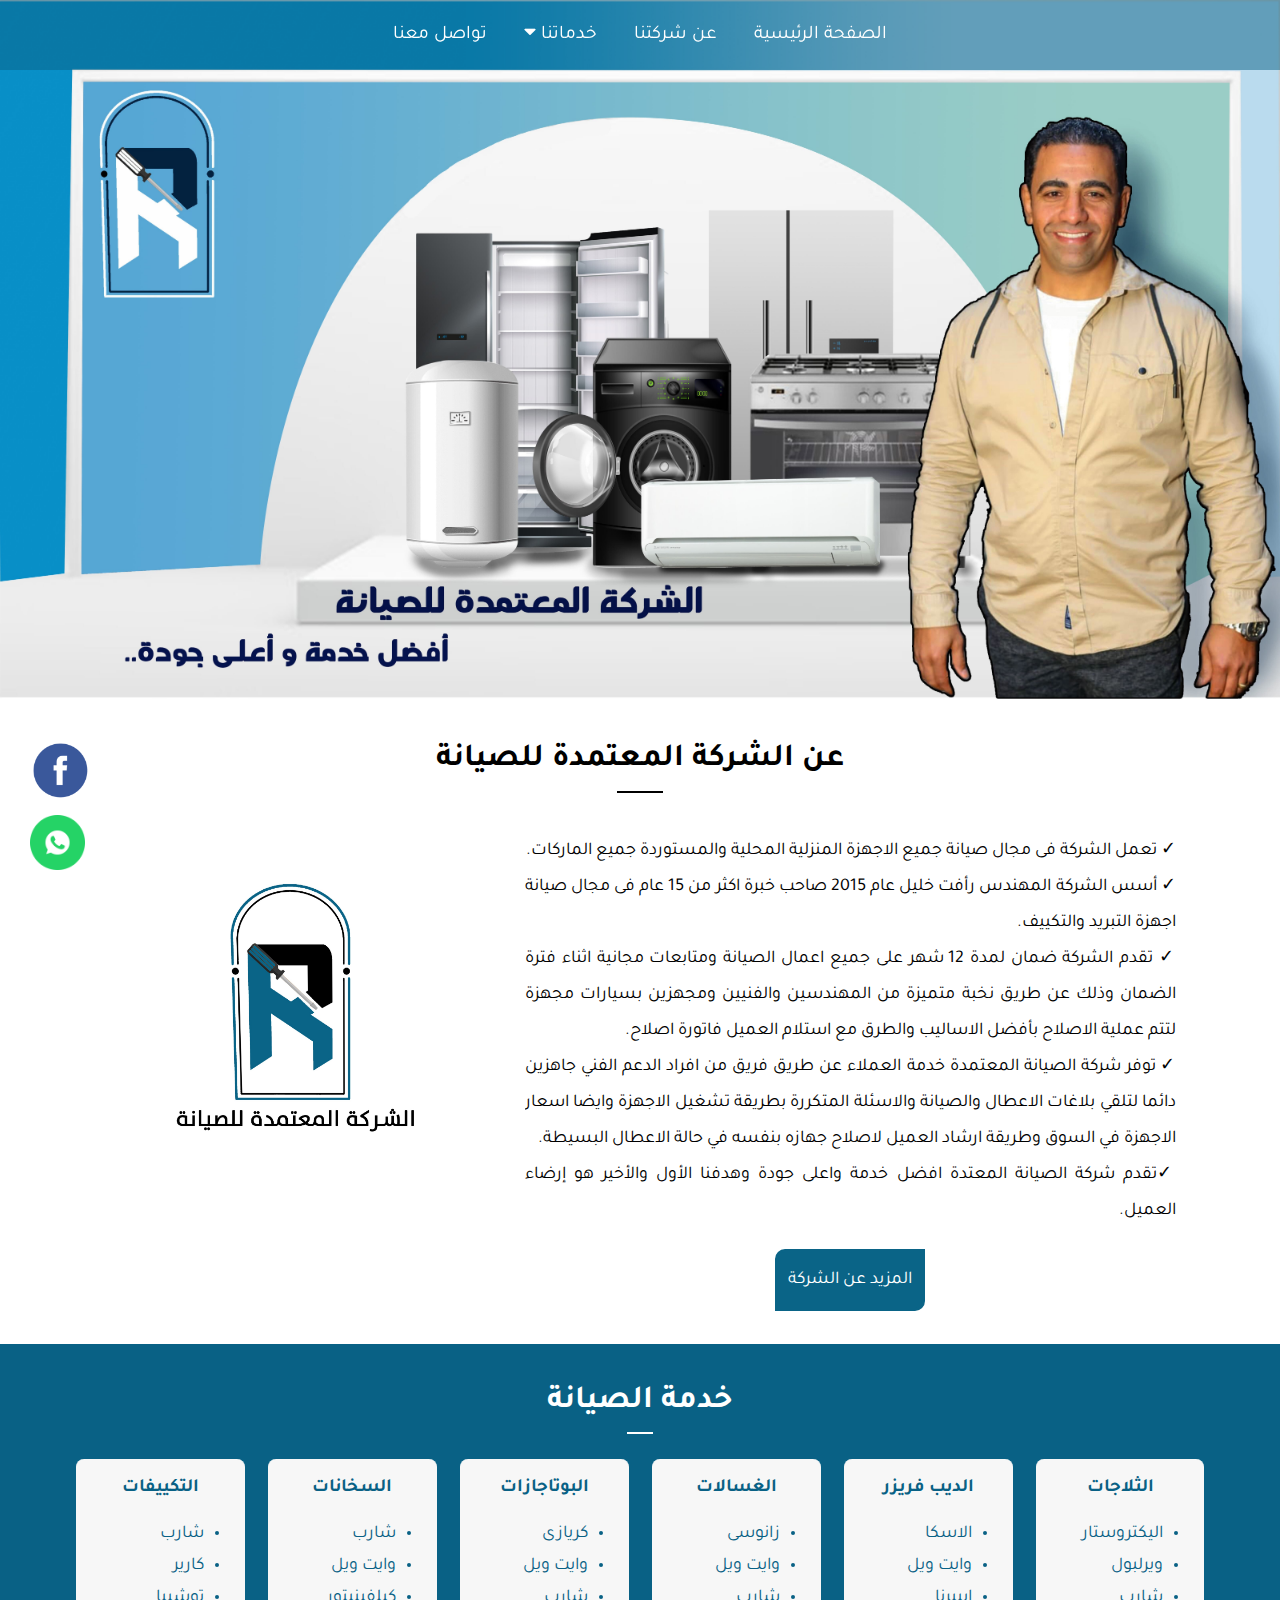
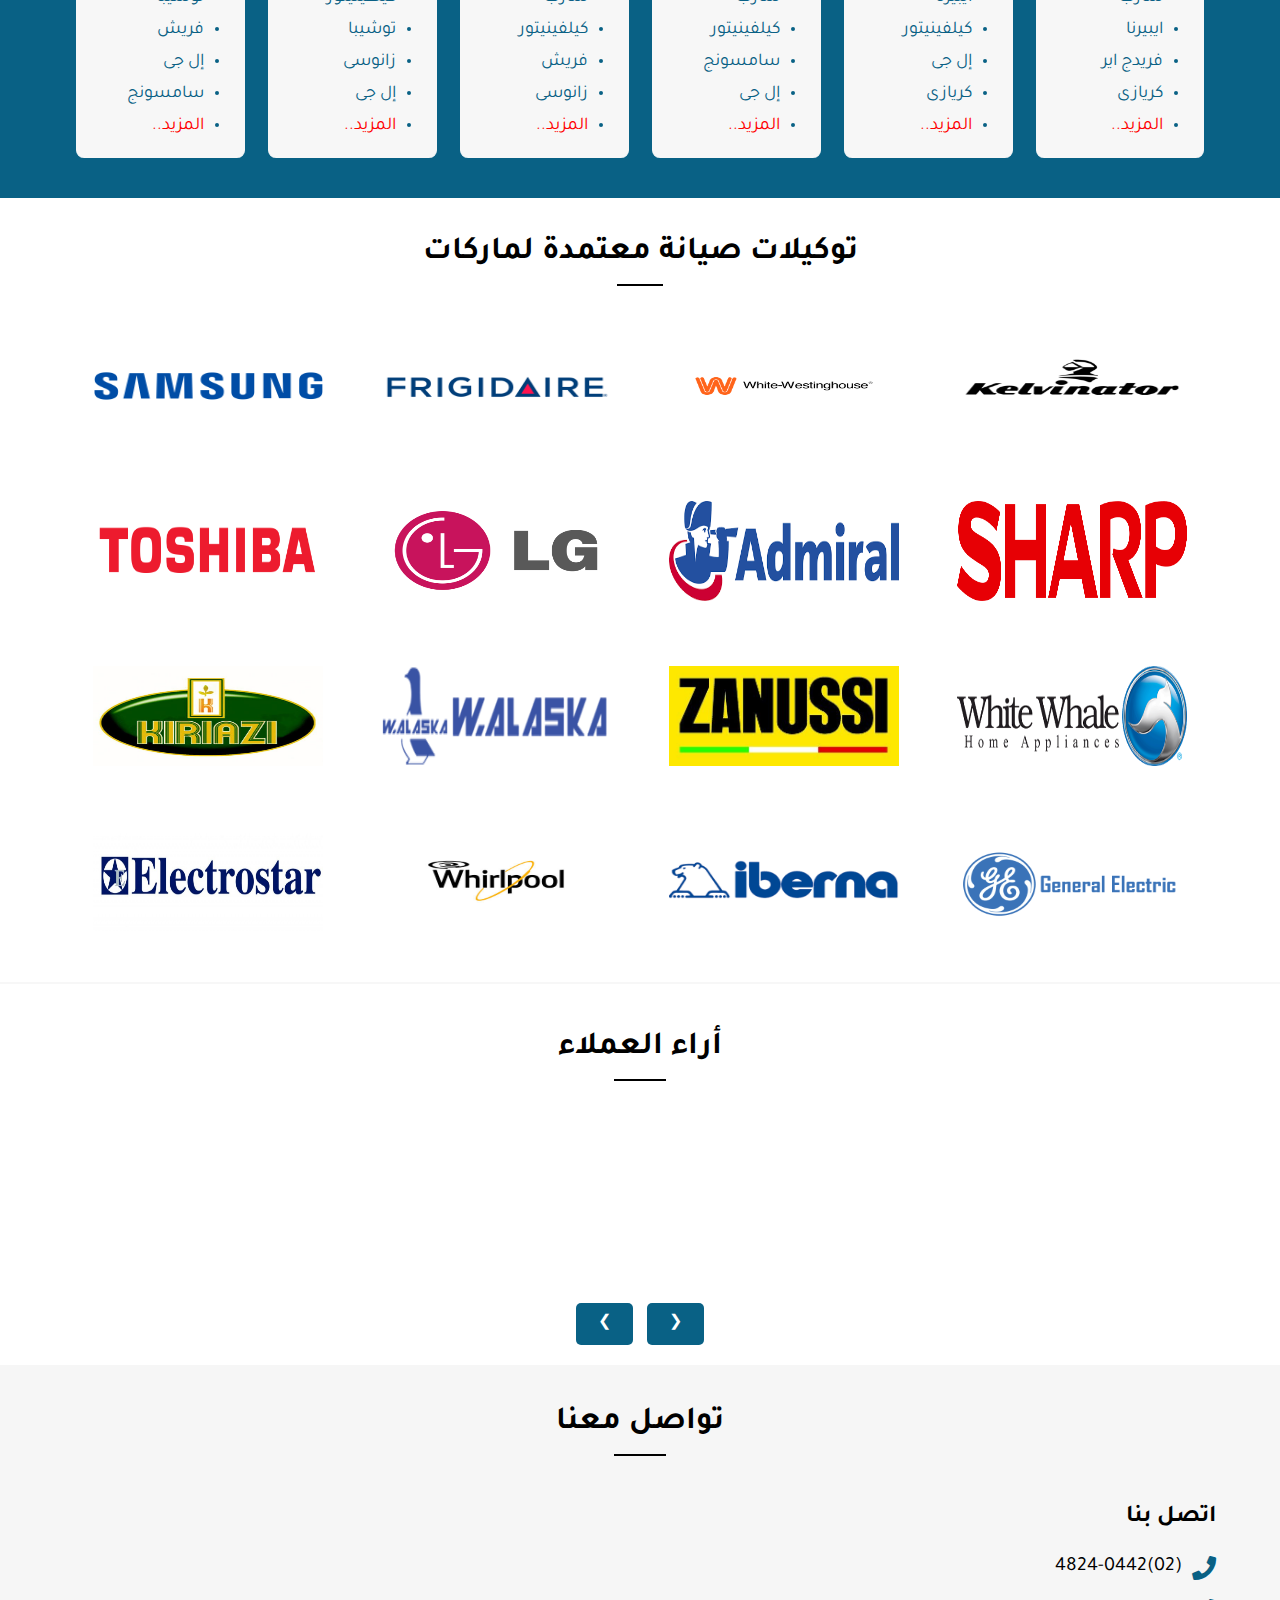
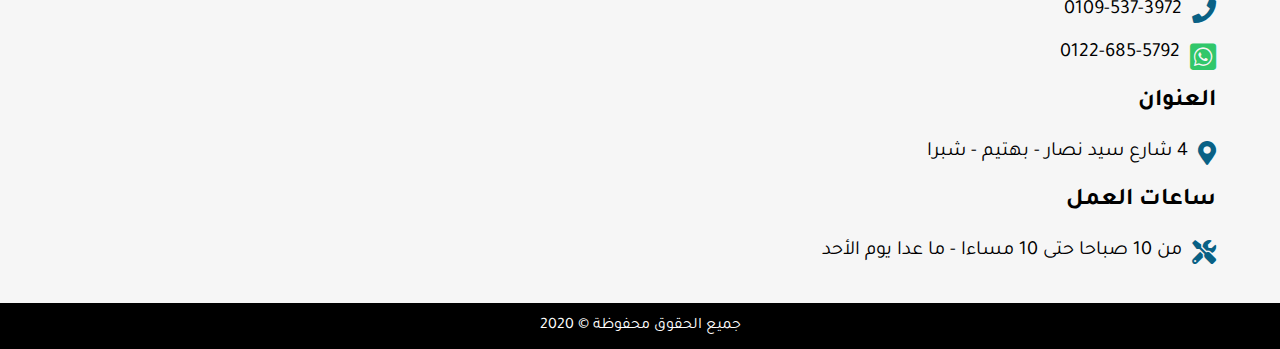
<file: index.html>
<!DOCTYPE html>
<html lang="ar" dir="rtl">
  <head>
    <meta charset="utf-8">
    <title>شركة الصيانة المعتمدة</title>
    <link rel="shortcut icon" href="favicon.ico" type="image/x-icon">
    <link rel="icon" href="favicon.ico" type="image/x-icon">
    <link rel="stylesheet" href="style.css">
    <link rel="stylesheet" href="normalize.css">
    <link rel="stylesheet" href="https://use.fontawesome.com/releases/v5.8.2/css/all.css">
    <link href="https://fonts.googleapis.com/css2?family=Tajawal:wght@200;300;400;500;600;700;800;900&display=swap" rel="stylesheet">
    <script src="https://code.jquery.com/jquery-3.4.0.js"></script>

  </head>
  <body>

    <nav class="sticky">
      <div class="container">
        <ul>
          <li><a href="#cover">الصفحة الرئيسية</a></li>
          <li><a href="rafat.html">عن شركتنا</a></li>
          <li class="dropdown"><a href="#services" class="menu">خدماتنا <i class="fa fa-caret-down"></i></a>
            <div class="dropdown-content">
              <a href="fridge.html">صيانة الثلاجات</a>
              <a href="freezer.html">صيانة الديب فريزر</a>
              <a href="washer.html">صيانة الغسالات</a>
              <a href="oven.html">صيانة البوتجاز</a>
              <a href="heater.html">صيانة السخانات</a>
              <a href="conditioning.html">صيانة التكييفات</a>
            </div>
          </li>
          <li><a href="#contact">تواصل معنا</a></li>
        </ul>
      </div>
    </nav>

    <div class="cover" id="cover">
      <div class="container">
        <img src="web.jpg">
      </div>
    </div>

    <div class="about" id="about">
      <div class="container">
        <h1>عن الشركة المعتمدة للصيانة</h1>
        <div class="row">
          <div class="box-2">
            <ul>
              <li> تعمل الشركة فى مجال صيانة جميع الاجهزة المنزلية المحلية والمستوردة جميع الماركات.</li>
              <li> أسس الشركة المهندس رأفت خليل عام 2015 صاحب خبرة اكثر من 15 عام فى مجال صيانة اجهزة التبريد والتكييف.</li>
              <li> تقدم الشركة ضمان لمدة 12 شهر على جميع اعمال الصيانة ومتابعات مجانية اثناء فترة الضمان وذلك عن طريق نخبة متميزة من المهندسين والفنيين ومجهزين بسيارات مجهزة لتتم عملية الاصلاح بأفضل الاساليب والطرق مع استلام العميل فاتورة اصلاح. </li>
              <li> توفر شركة الصيانة المعتمدة خدمة العملاء عن طريق فريق من افراد الدعم الفني جاهزين دائما لتلقي بلاغات الاعطال والصيانة والاسئلة المتكررة بطريقة تشغيل الاجهزة وايضا اسعار الاجهزة في السوق وطريقة ارشاد العميل لاصلاح جهازه بنفسه في حالة الاعطال البسيطة.</li>
              <li>تقدم شركة الصيانة المعتدة افضل خدمة واعلى جودة وهدفنا الأول والأخير هو إرضاء العميل.</li>
              <a href="rafat.html" class="btn"><span>المزيد عن الشركة</span></a>
            </ul>
          </div>
          <div class="box-1">
            <img src="logo.jpg">
          </div>
        </div>
      </div>
    </div>

    <div class="services" id="services">
      <div class="container">
        <h1>خدمة الصيانة</h1>
        <div class="row">
          <div class="box-3">
            <h3>الثلاجات</h3>
            <ul>
              <li>اليكتروستار</li>
              <li>ويرلبول</li>
              <li>شارب</li>
              <li>ايبيرنا</li>
              <li>فريدج اير</li>
              <li>كريازى</li>
              <li><a href="fridge.html#seemore"><span>المزيد..</span></a></li>
            </ul>
          </div>
          <div class="box-3">
            <h3>الديب فريزر</h3>
            <ul>
              <li>الاسكا</li>
              <li>وايت ويل</li>
              <li>ايبيرنا</li>
              <li>كيلفينيتور</li>
              <li>إل جى</li>
              <li>كريازى</li>
              <li><a href="freezer.html#seemore"><span>المزيد..</span></a></li>
            </ul>
          </div>
          <div class="box-3">
            <h3>الغسالات</h3>
            <ul>
              <li>زانوسى</li>
              <li>وايت ويل</li>
              <li>شارب</li>
              <li>كيلفينيتور</li>
              <li>سامسونج</li>
              <li>إل جى</li>
              <li><a href="washer.html#seemore"><span>المزيد..</span></a></li>
            </ul>
          </div>
          <div class="box-3">
            <h3>البوتاجازات</h3>
            <ul>
              <li>كريازى</li>
              <li>وايت ويل</li>
              <li>شارب</li>
              <li>كيلفينيتور</li>
              <li>فريش</li>
              <li>زانوسى</li>
              <li><a href="oven.html#seemore"><span>المزيد..</span></a></li>
            </ul>
          </div>
          <div class="box-3">
            <h3>السخانات</h3>
            <ul>
              <li>شارب</li>
              <li>وايت ويل</li>
              <li>كيلفينيتور</li>
              <li>توشيبا</li>
              <li>زانوسى</li>
              <li>إل جى</li>
              <li><a href="heater.html#seemore"><span>المزيد..</span></a></li>
            </ul>
          </div>
          <div class="box-3">
            <h3>التكييفات</h3>
            <ul>
              <li>شارب</li>
              <li>كارير</li>
              <li>توشيبا</li>
              <li>فريش</li>
              <li>إل جى</li>
              <li>سامسونج</li>
              <li><a href="conditioning.html#seemore"><span>المزيد..</span></a></li>
            </ul>
          </div>
        </div>
      </div>
    </div>

    <div class="brands">
      <div class="container">
        <h1>توكيلات صيانة معتمدة لماركات</h1>
        <div class="row">
          <div class="box">
            <img src="samsung.png">
          </div>
          <div class="box">
            <img src="fridgeair.png">
          </div>
          <div class="box">
            <img src="westinghouse.png">
          </div>
          <div class="box">
            <img src="kelvinator.png">
          </div>
        </div>
        <div class="row">
          <div class="box">
            <img src="toshiba.png">
          </div>
          <div class="box">
            <img src="lg.png">
          </div>
          <div class="box">
            <img src="admiral.png">
          </div>
          <div class="box">
            <img src="sharp.png">
          </div>
        </div>
        <div class="row">
          <div class="box">
            <img src="kiriazi2.jpg">
          </div>
          <div class="box">
            <img src="w.alaska.png">
          </div>
          <div class="box">
            <img src="zanussi.jpg">
          </div>
          <div class="box">
            <img src="whitewhale.png">
          </div>
        </div>
        <div class="row">
          <div class="box">
            <img src="electrostar.jpg">
          </div>
          <div class="box">
            <img src="whirlpool.jpg">
          </div>
          <div class="box">
            <img src="iberna.png">
          </div>
          <div class="box">
            <img src="generalelectric.png">
          </div>
        </div>
      </div>
    </div>

    <div class="clients">
      <div class="container">
        <h1 style="padding-top:25px;">أراء العملاء</h1>
        <iframe src="https://www.facebook.com/plugins/post.php?href=https%3A%2F%2Fwww.facebook.com%2Fnabil.o.khalil%2Fposts%2F3371109932969710&width=600" class="mySlides" width="600" height="180" style="border:none;overflow:hidden" scrolling="no" frameborder="0" allowTransparency="true" allow="encrypted-media"></iframe>
        <iframe src="https://www.facebook.com/plugins/post.php?href=https%3A%2F%2Fwww.facebook.com%2Fahmedpogy2012%2Fposts%2F1555026797991547&width=600" class="mySlides" width="600" height="180" style="border:none;overflow:hidden" scrolling="no" frameborder="0" allowTransparency="true" allow="encrypted-media"></iframe>
        <iframe src="https://www.facebook.com/plugins/post.php?href=https%3A%2F%2Fwww.facebook.com%2Fpermalink.php%3Fstory_fbid%3D615279872514294%26id%3D100020968603572&width=600" class="mySlides" width="600" height="180" style="border:none;overflow:hidden" scrolling="no" frameborder="0" allowTransparency="true" allow="encrypted-media"></iframe>
        <iframe src="https://www.facebook.com/plugins/post.php?href=https%3A%2F%2Fwww.facebook.com%2Fpermalink.php%3Fstory_fbid%3D1087691254936601%26id%3D100010872102287&width=600" class="mySlides" width="600" height="180" style="border:none;overflow:hidden" scrolling="no" frameborder="0" allowTransparency="true" allow="encrypted-media"></iframe>
        <iframe src="https://www.facebook.com/plugins/post.php?href=https%3A%2F%2Fwww.facebook.com%2Fmohamed.zead.319%2Fposts%2F249962696158561&width=600" class="mySlides" width="600" height="180" style="border:none;overflow:hidden" scrolling="no" frameborder="0" allowTransparency="true" allow="encrypted-media"></iframe>
        <iframe src="https://www.facebook.com/plugins/post.php?href=https%3A%2F%2Fwww.facebook.com%2Fpermalink.php%3Fstory_fbid%3D2568622416739511%26id%3D100007753331110&width=600" class="mySlides" width="600" height="180" style="border:none;overflow:hidden" scrolling="no" frameborder="0" allowTransparency="true" allow="encrypted-media"></iframe>
        <iframe src="https://www.facebook.com/plugins/post.php?href=https%3A%2F%2Fwww.facebook.com%2Fpermalink.php%3Fstory_fbid%3D853039191850577%26id%3D100014335110850&width=600" class="mySlides" width="600" height="180" style="border:none;overflow:hidden" scrolling="no" frameborder="0" allowTransparency="true" allow="encrypted-media"></iframe>
        <iframe src="https://www.facebook.com/plugins/post.php?href=https%3A%2F%2Fwww.facebook.com%2Fahmed.esmail.14855%2Fposts%2F3770228019673782&width=600" class="mySlides" width="600" height="180" style="border:none;overflow:hidden" scrolling="no" frameborder="0" allowTransparency="true" allow="encrypted-media"></iframe>
        <iframe src="https://www.facebook.com/plugins/post.php?href=https%3A%2F%2Fwww.facebook.com%2Fmervat.hendawy.7%2Fposts%2F553857195261322&width=600" class="mySlides" width="600" height="180" style="border:none;overflow:hidden" scrolling="no" frameborder="0" allowTransparency="true" allow="encrypted-media"></iframe>
        <iframe src="https://www.facebook.com/plugins/post.php?href=https%3A%2F%2Fwww.facebook.com%2Fpermalink.php%3Fstory_fbid%3D2689975904577332%26id%3D100006948468360&width=600" class="mySlides" width="600" height="180" style="border:none;overflow:hidden" scrolling="no" frameborder="0" allowTransparency="true" allow="encrypted-media"></iframe>
        <iframe src="https://www.facebook.com/plugins/post.php?href=https%3A%2F%2Fwww.facebook.com%2Fabusamh.frah%2Fposts%2F2599334077001110&width=600" class="mySlides" width="600" height="180" style="border:none;overflow:hidden" scrolling="no" frameborder="0" allowTransparency="true" allow="encrypted-media"></iframe>
        <iframe src="https://www.facebook.com/plugins/post.php?href=https%3A%2F%2Fwww.facebook.com%2Fahmed.shawky.90857901%2Fposts%2F3409342895762438&width=600" class="mySlides" width="600" height="180" style="border:none;overflow:hidden" scrolling="no" frameborder="0" allowTransparency="true" allow="encrypted-media"></iframe>
        <iframe src="https://www.facebook.com/plugins/post.php?href=https%3A%2F%2Fwww.facebook.com%2Fpermalink.php%3Fstory_fbid%3D2543465952637346%26id%3D100009218975651&width=600" class="mySlides" width="600" height="180" style="border:none;overflow:hidden" scrolling="no" frameborder="0" allowTransparency="true" allow="encrypted-media"></iframe>
        <iframe src="https://www.facebook.com/plugins/post.php?href=https%3A%2F%2Fwww.facebook.com%2Fpermalink.php%3Fstory_fbid%3D1570117273146403%26id%3D100004444366647&width=600" class="mySlides" width="600" height="180" style="border:none;overflow:hidden" scrolling="no" frameborder="0" allowTransparency="true" allow="encrypted-media"></iframe>
        <iframe src="https://www.facebook.com/plugins/post.php?href=https%3A%2F%2Fwww.facebook.com%2Fafaf.khalf.12%2Fposts%2F1196865833984130&width=600" class="mySlides" width="600" height="180" style="border:none;overflow:hidden" scrolling="no" frameborder="0" allowTransparency="true" allow="encrypted-media"></iframe>
        <iframe src="https://www.facebook.com/plugins/post.php?href=https%3A%2F%2Fwww.facebook.com%2Famany.gamil.5%2Fposts%2F3141220499232971&width=600" class="mySlides" width="600" height="180" style="border:none;overflow:hidden" scrolling="no" frameborder="0" allowTransparency="true" allow="encrypted-media"></iframe>
        <iframe src="https://www.facebook.com/plugins/post.php?href=https%3A%2F%2Fwww.facebook.com%2Fmohamed.barakota.98%2Fposts%2F2979968262064055&width=600" class="mySlides" width="600" height="180" style="border:none;overflow:hidden" scrolling="no" frameborder="0" allowTransparency="true" allow="encrypted-media"></iframe>
        <iframe src="https://www.facebook.com/plugins/post.php?href=https%3A%2F%2Fwww.facebook.com%2Fahmed.yossef.7965%2Fposts%2F2929053370512699&width=600" class="mySlides" width="600" height="180" style="border:none;overflow:hidden" scrolling="no" frameborder="0" allowTransparency="true" allow="encrypted-media"></iframe>
        <iframe src="https://www.facebook.com/plugins/post.php?href=https%3A%2F%2Fwww.facebook.com%2Fyasmine.khodair%2Fposts%2F10158744366311416&width=600" class="mySlides" width="600" height="180" style="border:none;overflow:hidden" scrolling="no" frameborder="0" allowTransparency="true" allow="encrypted-media"></iframe>
        <iframe src="https://www.facebook.com/plugins/post.php?href=https%3A%2F%2Fwww.facebook.com%2Fhisham.rifaie%2Fposts%2F10223619371861150&width=600" class="mySlides" width="600" height="180" style="border:none;overflow:hidden" scrolling="no" frameborder="0" allowTransparency="true" allow="encrypted-media"></iframe>
        <div class="btn" onclick="plusDivs(-1)">&#10094;</div>
        <div class="btn" onclick="plusDivs(+1)">&#10095;</div>
      </div>
    </div>

    <div class="fixed">
      <div class="whats">
        <a href="https://api.whatsapp.com/send?phone=201226855792&text=&source=&data=&app_absent=" target="_blank"> <img src="whats.png"> </a>
      </div>
      <div class="facebook">
        <a href="https://www.facebook.com/raafatkhalil2000/" target="_blank"> <img src="facebook.png"> </a>
      </div>
    </div>

    <div class="contact" id="contact">
        <div class="container">
          <h1>تواصل معنا</h1>
          <div class="row">
            <div class="box">
              <div class="x">
                <h3>اتصل بنا</h3>
                <i class="fas fa-phone"></i>
                <p>(02)4824-0442</p>
                <i class="fas fa-phone"></i>
                <p>0109-537-3972</p>
                <i class="fab fa-whatsapp-square"></i>
                <p>0122-685-5792</p>
              </div>
              <div class="y">
                <h3>العنوان</h3>
                <i class="fas fa-map-marker-alt"></i>
                <p>4 شارع سيد نصار - بهتيم - شبرا </p>
                <h3>ساعات العمل</h3>
                <i class="fas fa-tools"></i>
                <p>من 10 صباحا حتى 10 مساءا - ما عدا يوم الأحد </p>
              </div>

            </div>
            <div class="box">
              <iframe src="https://www.google.com/maps/embed?pb=!1m18!1m12!1m3!1d3450.0414026335425!2d31.276804915117587!3d30.150232281844016!2m3!1f0!2f0!3f0!3m2!1i1024!2i768!4f13.1!3m3!1m2!1s0x0%3A0x0!2zMzDCsDA5JzAwLjgiTiAzMcKwMTYnNDQuNCJF!5e0!3m2!1sen!2seg!4v1599817472374!5m2!1sen!2seg" width="100%" height="350" frameborder="0" style="border:0;" allowfullscreen="" aria-hidden="false" tabindex="0"></iframe>
            </div>
          </div>

        </div>
    </div>

    <div class="footer">
      <div class="container">
          <p>جميع الحقوق محفوظة &copy; 2020</p>
      </div>
    </div>

    <script>
        var slideIndex = 1;
        showDivs(slideIndex);

        function plusDivs(n) {
        showDivs(slideIndex += n);
        }

        function showDivs(n) {
        var i;
        var x = document.getElementsByClassName("mySlides");
        if (n > x.length) {slideIndex = 1}
        if (n < 1) {slideIndex = x.length}
        for (i = 0; i < x.length; i++) {
          x[i].style.display = "none";
        }
        x[slideIndex-1].style.display = "block";
        }
    </script>
    <script type="text/javascript">
        $(window).on('scroll', function(){
          if ($(window).scrollTop()) {
            $('nav').addClass('sticky');
          } else {
            $('nav').removeClass('sticky');
          }
        })
    </script>
  </body>
</html>
</file>
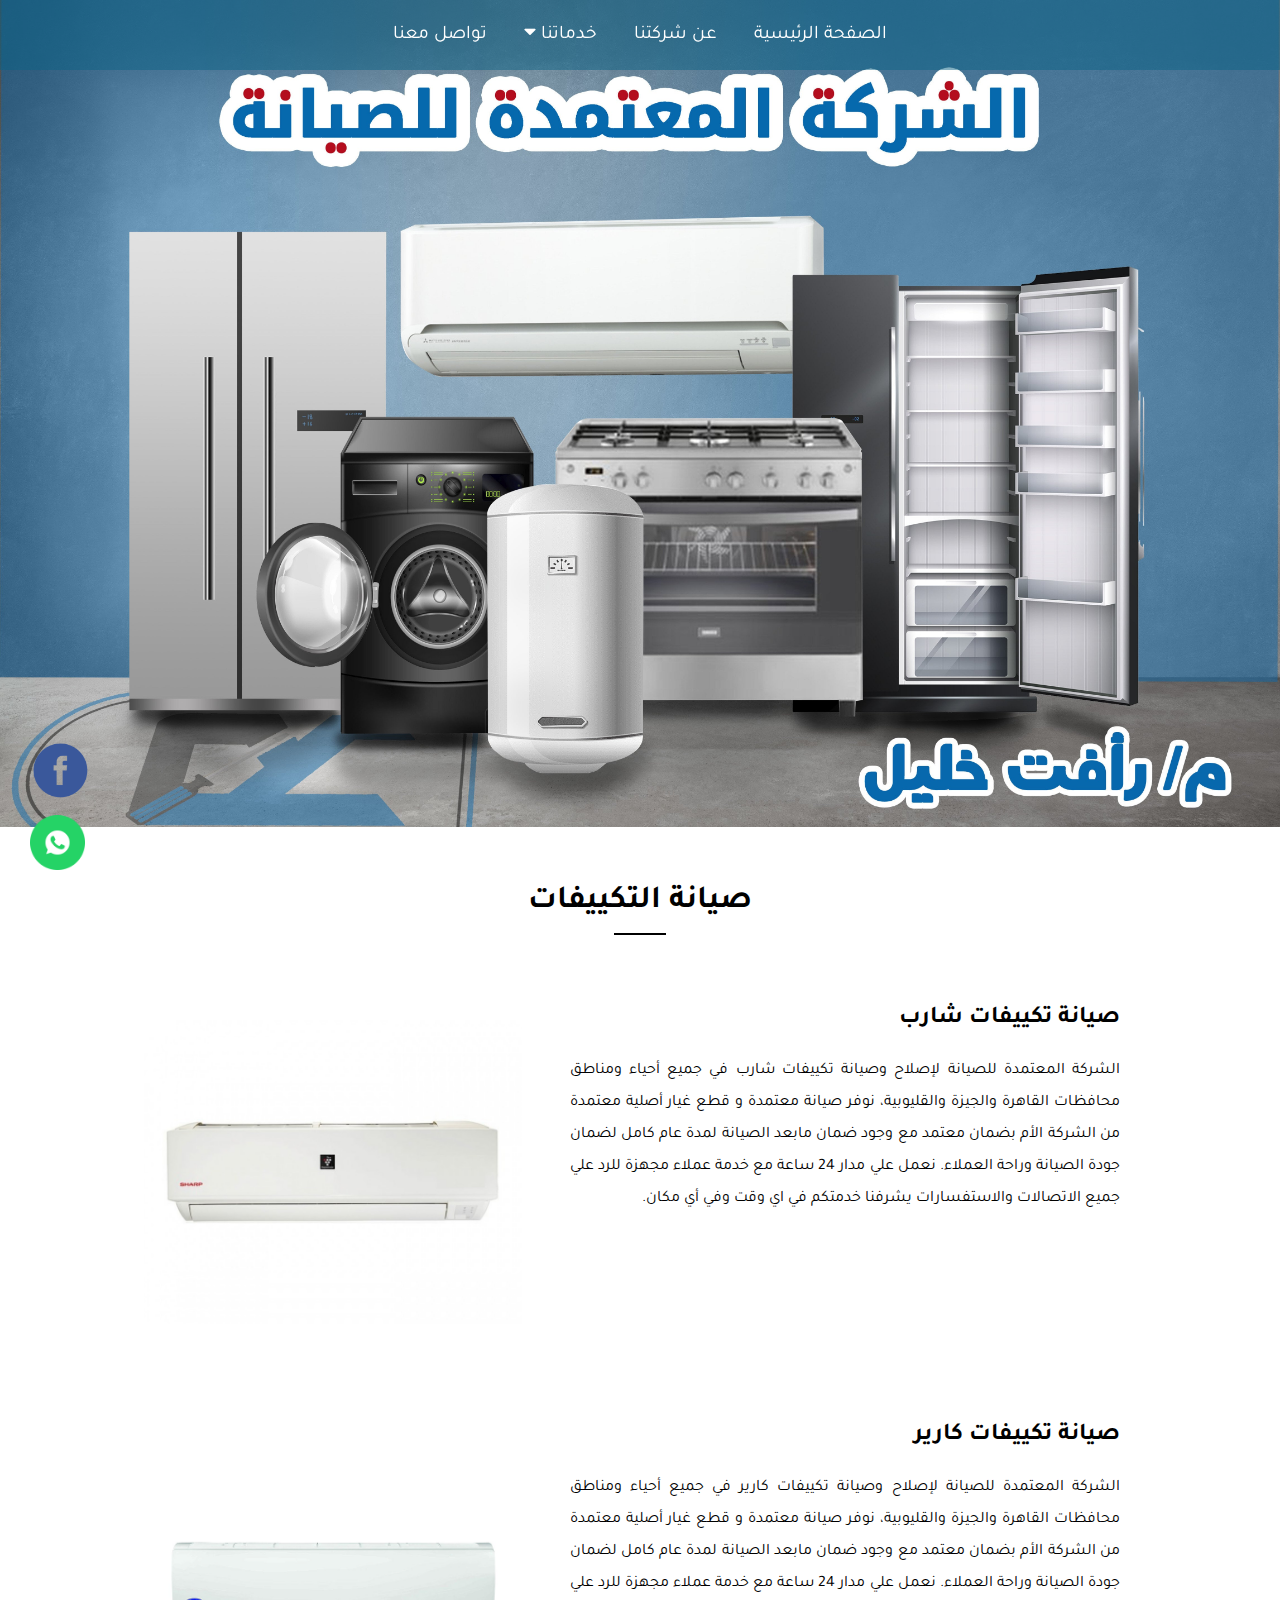
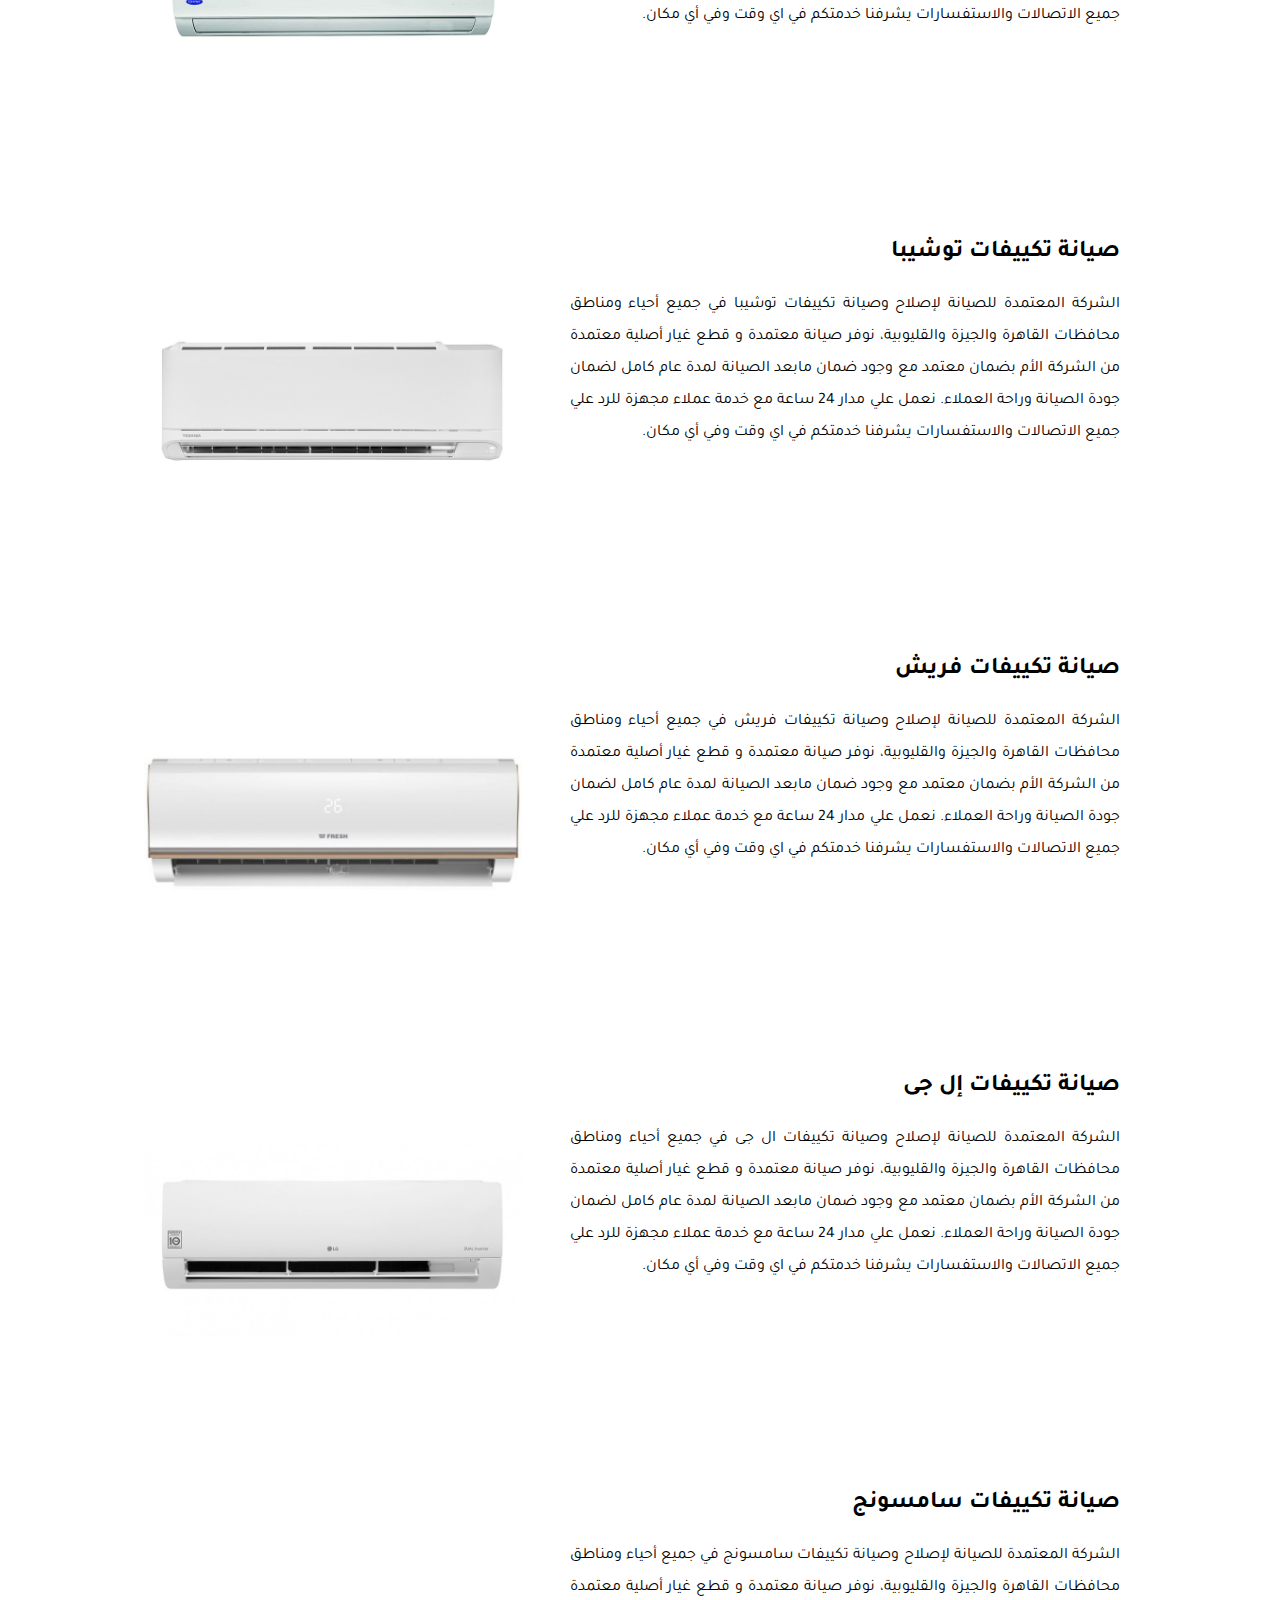
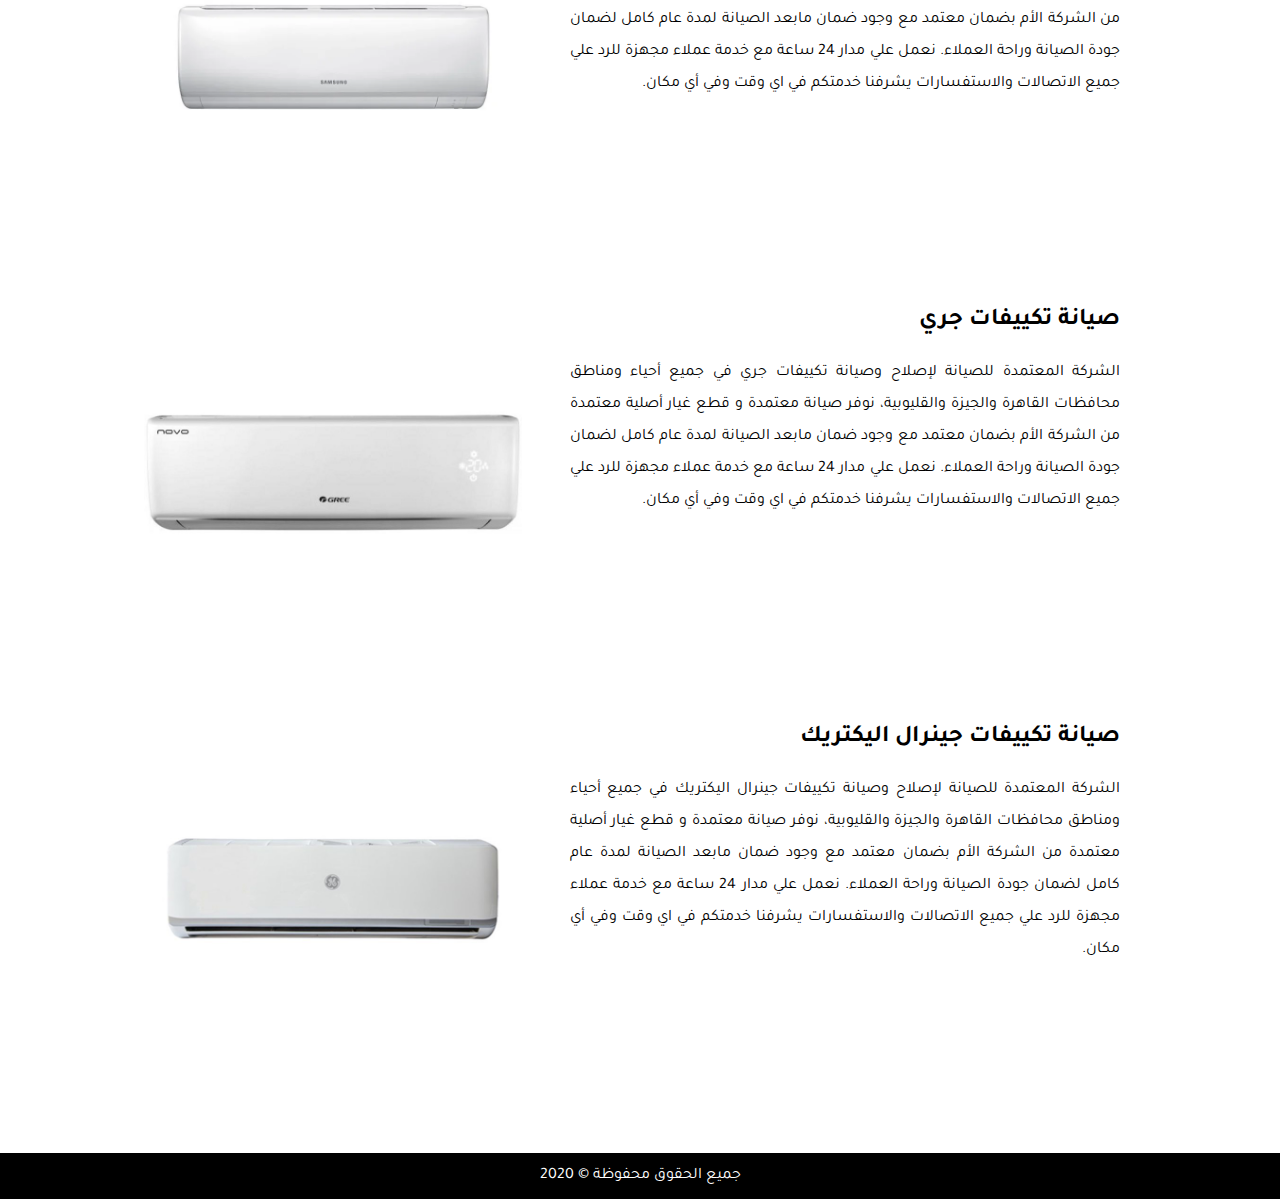
<file: conditioning.html>
<!DOCTYPE html>
<html lang="ar" dir="rtl">
  <head>
    <meta charset="utf-8">
    <title>شركة الصيانة المعتمدة</title>
    <link rel="shortcut icon" href="favicon.ico" type="image/x-icon">
    <link rel="icon" href="favicon.ico" type="image/x-icon">
    <link rel="stylesheet" href="style.css">
    <link rel="stylesheet" href="normalize.css">
    <link rel="stylesheet" href="https://use.fontawesome.com/releases/v5.8.2/css/all.css">
    <link href="https://fonts.googleapis.com/css2?family=Tajawal:wght@200;300;400;500;600;700;800;900&display=swap" rel="stylesheet">
    <script src="https://code.jquery.com/jquery-3.4.0.js"></script>

  </head>
  <body>
    <div class="logo">
      <div class="container">
        <!-- <img src="logoo.jpg"> -->
      </div>
    </div>
    <nav class="sticky">
      <div class="container">
        <ul>
          <li><a href="index.html">الصفحة الرئيسية</a></li>
          <li><a href="rafat.html">عن شركتنا</a></li>
          <li class="dropdown"><a href="#" class="menu">خدماتنا <i class="fa fa-caret-down"></i></a>
            <div class="dropdown-content">
              <a href="fridge.html">صيانة الثلاجات</a>
              <a href="freezer.html">صيانة الديب فريزر</a>
              <a href="washer.html">صيانة الغسالات</a>
              <a href="oven.html">صيانة البوتجاز</a>
              <a href="heater.html">صيانة السخانات</a>
              <a href="conditioning.html">صيانة التكييفات</a>
            </div>
          </li>
          <li><a href="index.html#contact">تواصل معنا</a></li>
        </ul>
      </div>
    </nav>

    <div class="cover" id="cover">
      <div class="container">
        <img src="web2.jpg">
      </div>
    </div>

    <div class="maintenance" id="maintenance">
      <div class="container">
        <h1 id="seemore">صيانة التكييفات</h1>

        <div class="row-row">
          <div class="box-2">
            <h2>صيانة تكييفات شارب</h2>
            <img src="6.1.jpg">
            <p>الشركة المعتمدة للصيانة لإصلاح وصيانة تكييفات شارب في جميع أحياء ومناطق محافظات القاهرة والجيزة والقليوبية، نوفر صيانة معتمدة و قطع غيار أصلية معتمدة من الشركة الأم بضمان معتمد مع وجود ضمان مابعد الصيانة لمدة عام كامل لضمان جودة الصيانة وراحة العملاء. نعمل علي مدار 24 ساعة مع خدمة عملاء مجهزة للرد علي جميع الاتصالات والاستفسارات يشرفنا خدمتكم في اي وقت وفي أي مكان.</p>
          </div>
          <div class="box-1">
            <img src="6.1.jpg">
          </div>
        </div>
        <div class="row-row">
          <div class="box-2">
            <h2>صيانة تكييفات كارير</h2>
            <img src="6.2.png">
            <p>الشركة المعتمدة للصيانة لإصلاح وصيانة تكييفات كارير في جميع أحياء ومناطق محافظات القاهرة والجيزة والقليوبية، نوفر صيانة معتمدة و قطع غيار أصلية معتمدة من الشركة الأم بضمان معتمد مع وجود ضمان مابعد الصيانة لمدة عام كامل لضمان جودة الصيانة وراحة العملاء. نعمل علي مدار 24 ساعة مع خدمة عملاء مجهزة للرد علي جميع الاتصالات والاستفسارات يشرفنا خدمتكم في اي وقت وفي أي مكان.</p>
          </div>
          <div class="box-1">
            <img src="6.2.png">
          </div>
        </div>
        <div class="row-row">
          <div class="box-2">
            <h2>صيانة تكييفات توشيبا</h2>
            <img src="6.3.jpg">
            <p>الشركة المعتمدة للصيانة لإصلاح وصيانة تكييفات توشيبا في جميع أحياء ومناطق محافظات القاهرة والجيزة والقليوبية، نوفر صيانة معتمدة و قطع غيار أصلية معتمدة من الشركة الأم بضمان معتمد مع وجود ضمان مابعد الصيانة لمدة عام كامل لضمان جودة الصيانة وراحة العملاء. نعمل علي مدار 24 ساعة مع خدمة عملاء مجهزة للرد علي جميع الاتصالات والاستفسارات يشرفنا خدمتكم في اي وقت وفي أي مكان.</p>
          </div>
          <div class="box-1">
            <img src="6.3.jpg">
          </div>
        </div>
        <div class="row-row">
          <div class="box-2">
            <h2>صيانة تكييفات فريش</h2>
            <img src="6.4.jpg">
            <p>الشركة المعتمدة للصيانة لإصلاح وصيانة تكييفات فريش في جميع أحياء ومناطق محافظات القاهرة والجيزة والقليوبية، نوفر صيانة معتمدة و قطع غيار أصلية معتمدة من الشركة الأم بضمان معتمد مع وجود ضمان مابعد الصيانة لمدة عام كامل لضمان جودة الصيانة وراحة العملاء. نعمل علي مدار 24 ساعة مع خدمة عملاء مجهزة للرد علي جميع الاتصالات والاستفسارات يشرفنا خدمتكم في اي وقت وفي أي مكان.</p>
          </div>
          <div class="box-1">
            <img src="6.4.jpg">
          </div>
        </div>
        <div class="row-row">
          <div class="box-2">
            <h2>صيانة تكييفات إل جى</h2>
            <img src="6.5.jpg">
            <p>الشركة المعتمدة للصيانة لإصلاح وصيانة تكييفات ال جى في جميع أحياء ومناطق محافظات القاهرة والجيزة والقليوبية، نوفر صيانة معتمدة و قطع غيار أصلية معتمدة من الشركة الأم بضمان معتمد مع وجود ضمان مابعد الصيانة لمدة عام كامل لضمان جودة الصيانة وراحة العملاء. نعمل علي مدار 24 ساعة مع خدمة عملاء مجهزة للرد علي جميع الاتصالات والاستفسارات يشرفنا خدمتكم في اي وقت وفي أي مكان.</p>
          </div>
          <div class="box-1">
            <img src="6.5.jpg">
          </div>
        </div>
        <div class="row-row">
          <div class="box-2">
            <h2>صيانة تكييفات سامسونج</h2>
            <img src="6.6.jpg">
            <p>الشركة المعتمدة للصيانة لإصلاح وصيانة تكييفات سامسونج في جميع أحياء ومناطق محافظات القاهرة والجيزة والقليوبية، نوفر صيانة معتمدة و قطع غيار أصلية معتمدة من الشركة الأم بضمان معتمد مع وجود ضمان مابعد الصيانة لمدة عام كامل لضمان جودة الصيانة وراحة العملاء. نعمل علي مدار 24 ساعة مع خدمة عملاء مجهزة للرد علي جميع الاتصالات والاستفسارات يشرفنا خدمتكم في اي وقت وفي أي مكان.</p>
          </div>
          <div class="box-1">
            <img src="6.6.jpg">
          </div>
        </div>
        <div class="row-row">
          <div class="box-2">
            <h2>صيانة تكييفات جري</h2>
            <img src="6.7.jpg">
            <p>الشركة المعتمدة للصيانة لإصلاح وصيانة تكييفات جري في جميع أحياء ومناطق محافظات القاهرة والجيزة والقليوبية، نوفر صيانة معتمدة و قطع غيار أصلية معتمدة من الشركة الأم بضمان معتمد مع وجود ضمان مابعد الصيانة لمدة عام كامل لضمان جودة الصيانة وراحة العملاء. نعمل علي مدار 24 ساعة مع خدمة عملاء مجهزة للرد علي جميع الاتصالات والاستفسارات يشرفنا خدمتكم في اي وقت وفي أي مكان.</p>
          </div>
          <div class="box-1">
            <img src="6.7.jpg">
          </div>
        </div>
        <div class="row-row">
          <div class="box-2">
            <h2>صيانة تكييفات جينرال اليكتريك</h2>
            <img src="6.8.jpg">
            <p>الشركة المعتمدة للصيانة لإصلاح وصيانة تكييفات جينرال اليكتريك في جميع أحياء ومناطق محافظات القاهرة والجيزة والقليوبية، نوفر صيانة معتمدة و قطع غيار أصلية معتمدة من الشركة الأم بضمان معتمد مع وجود ضمان مابعد الصيانة لمدة عام كامل لضمان جودة الصيانة وراحة العملاء. نعمل علي مدار 24 ساعة مع خدمة عملاء مجهزة للرد علي جميع الاتصالات والاستفسارات يشرفنا خدمتكم في اي وقت وفي أي مكان.</p>
          </div>
          <div class="box-1">
            <img src="6.8.jpg">
          </div>
        </div>

      </div>
    </div>

    <div class="fixed">
      <div class="whats">
        <a href="https://api.whatsapp.com/send?phone=201226855792&text=&source=&data=&app_absent=" target="_blank"> <img src="whats.png"> </a>
      </div>
      <div class="facebook">
        <a href="https://www.facebook.com/raafatkhalil2000/" target="_blank"> <img src="facebook.png"> </a>
      </div>
    </div>

    <div class="footer">
      <div class="container">
          <p>جميع الحقوق محفوظة &copy; 2020</p>
      </div>
    </div>


    <script type="text/javascript">
        $(window).on('scroll', function(){
          if ($(window).scrollTop()) {
            $('nav').addClass('sticky');
          } else {
            $('nav').removeClass('sticky');
          }
        })
    </script>
  </body>
</html>
</file>
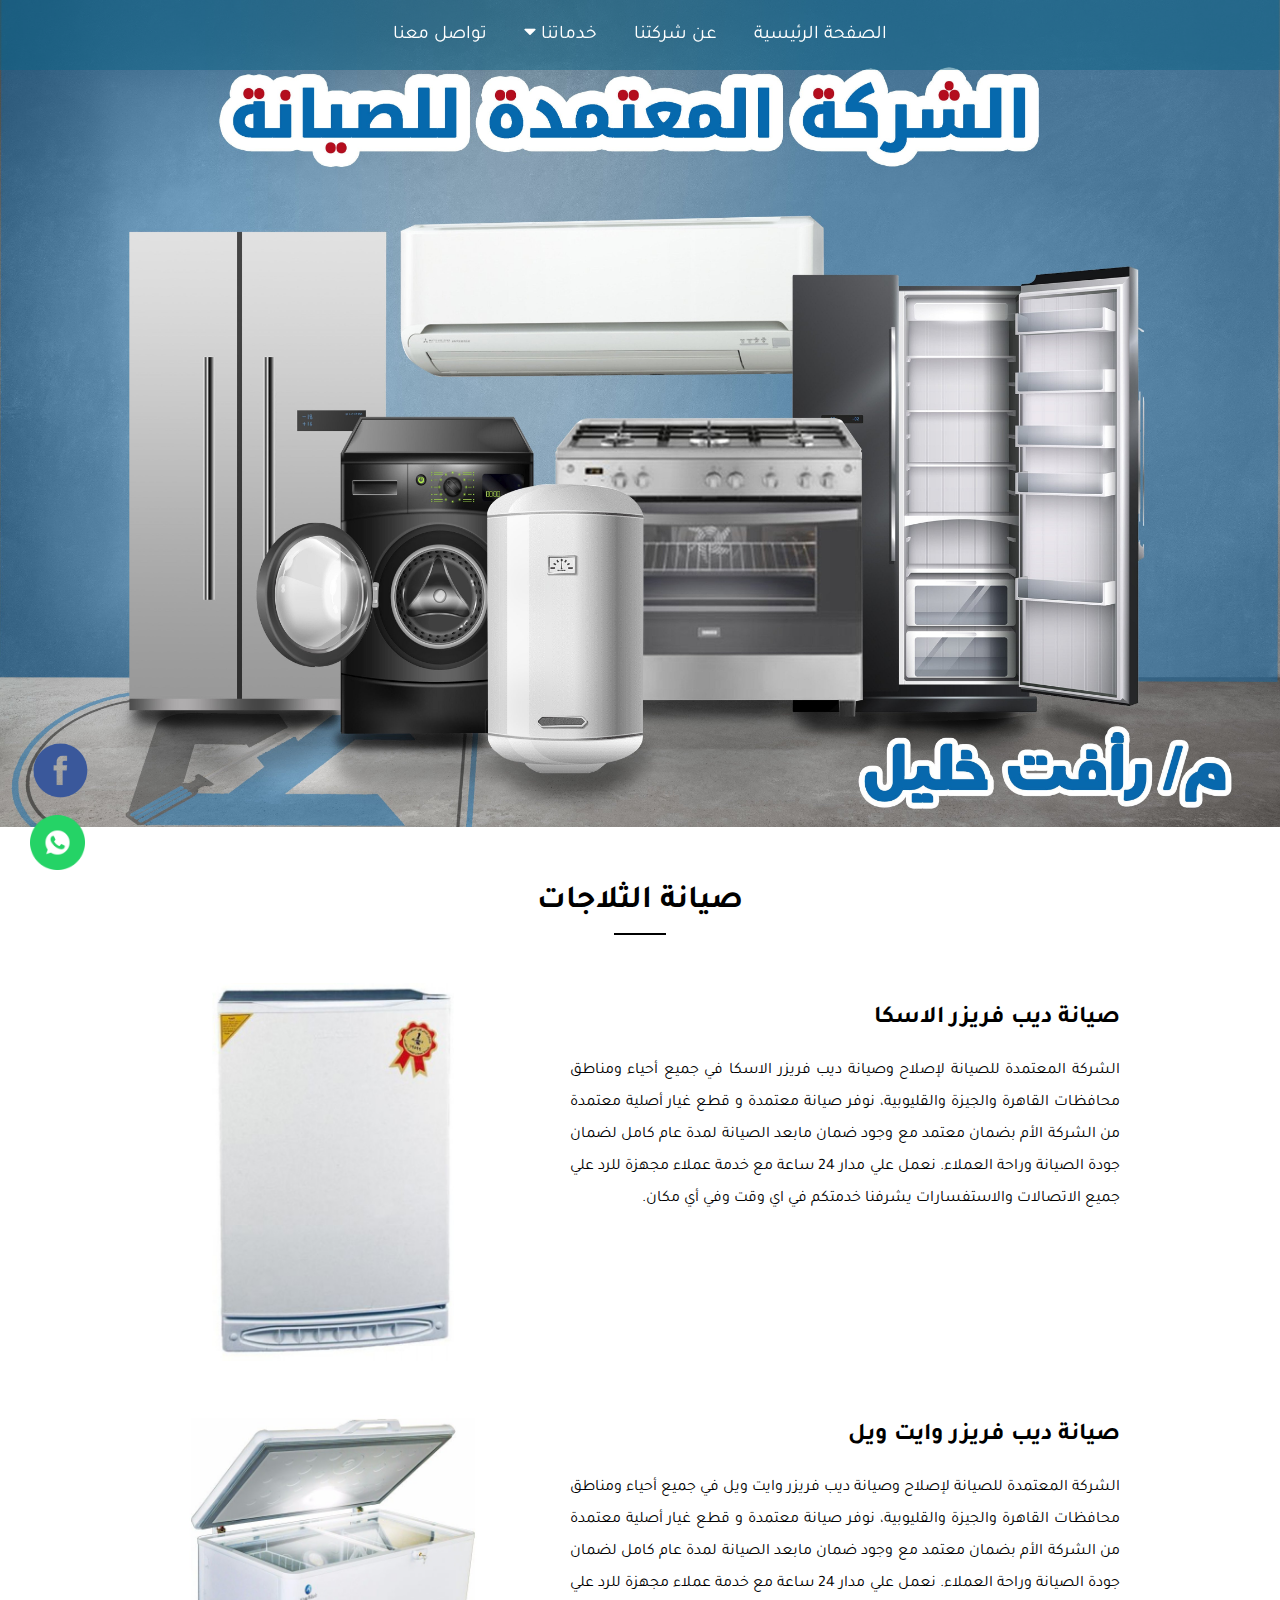
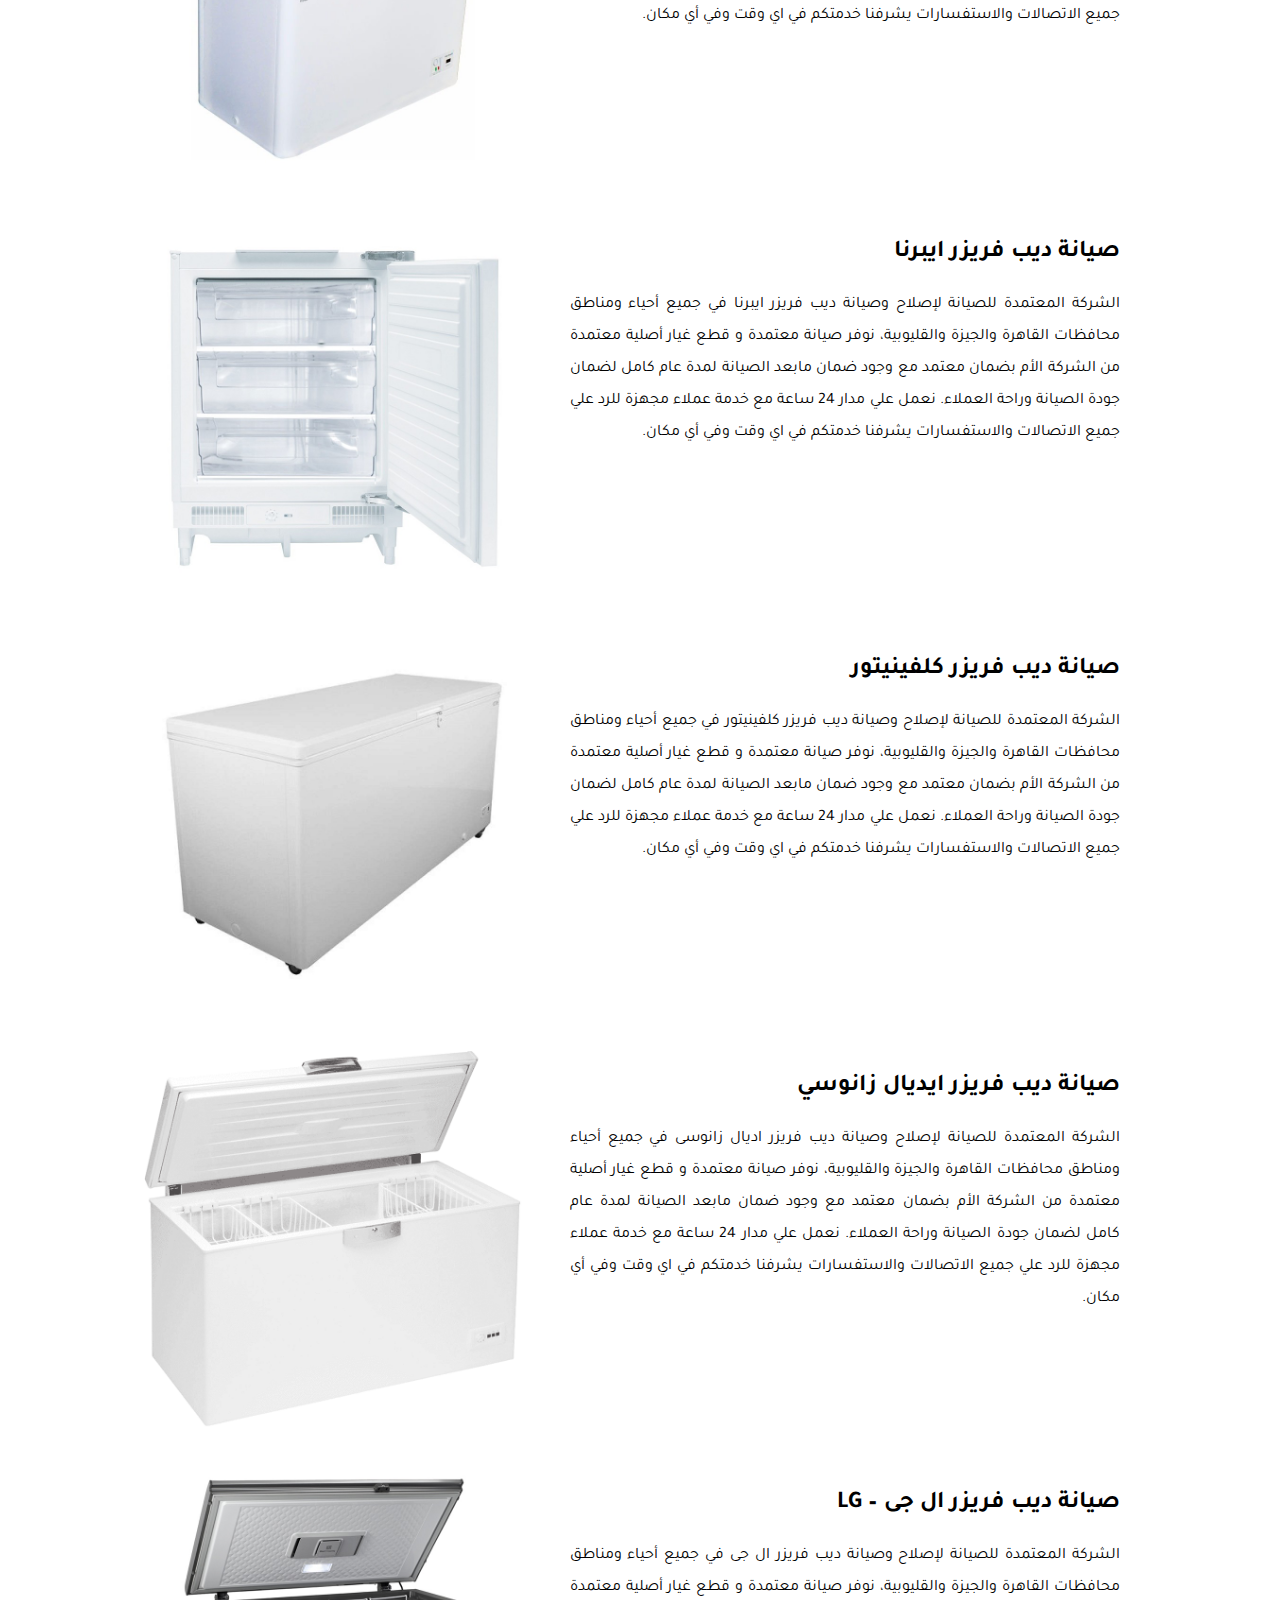
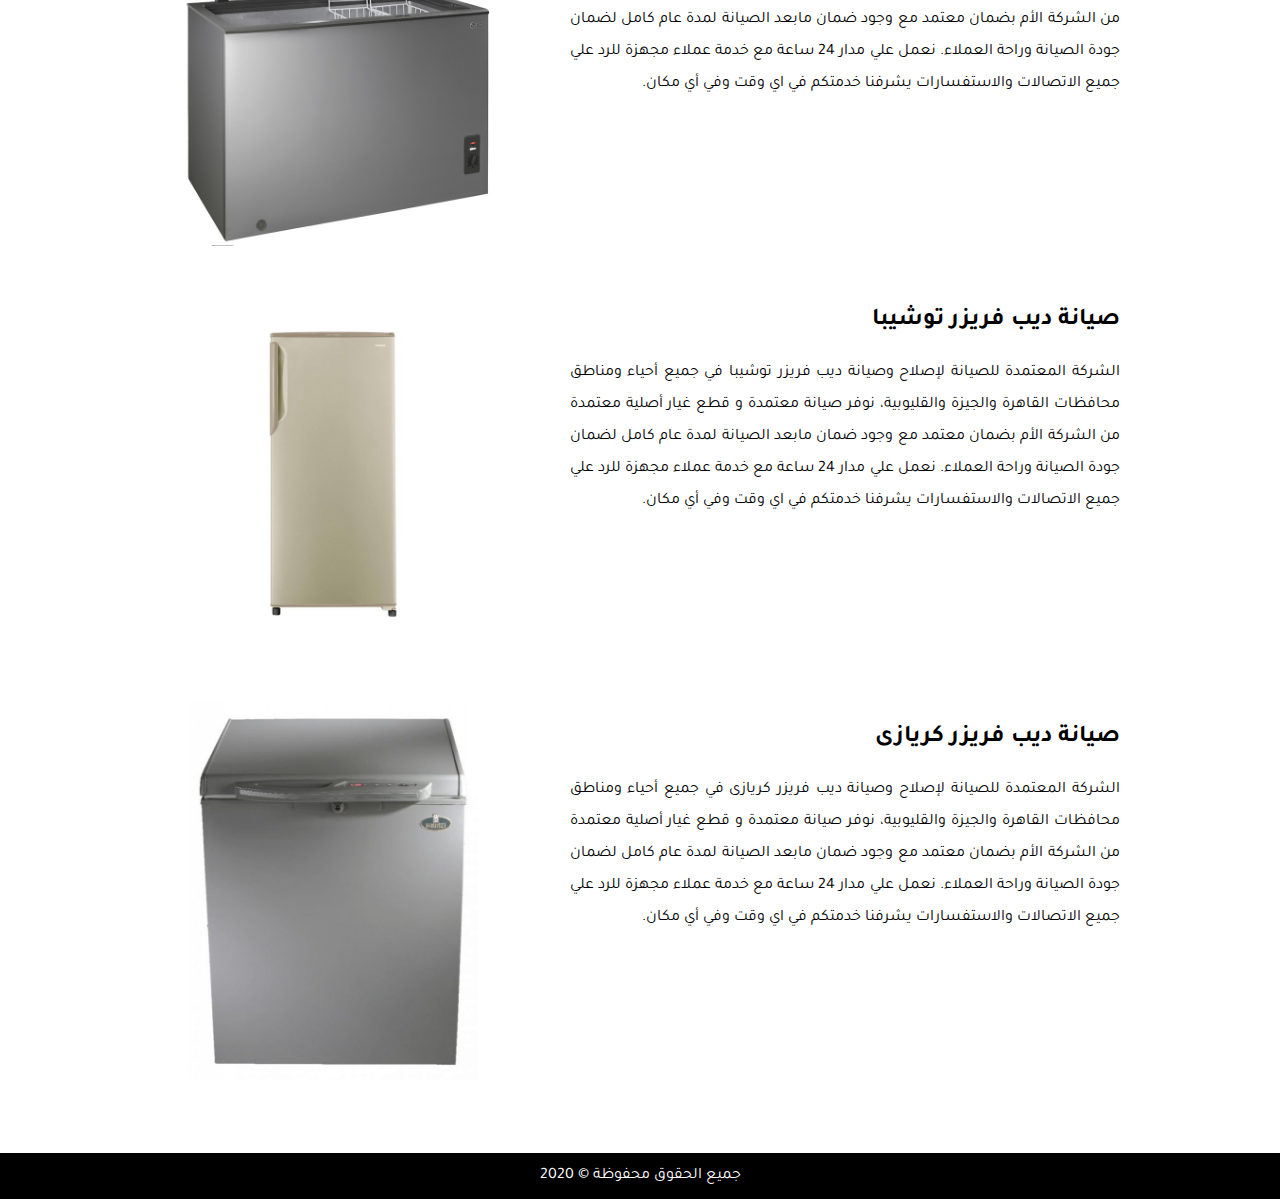
<file: freezer.html>
<!DOCTYPE html>
<html lang="ar" dir="rtl">
  <head>
    <meta charset="utf-8">
    <title>شركة الصيانة المعتمدة</title>
    <link rel="shortcut icon" href="favicon.ico" type="image/x-icon">
    <link rel="icon" href="favicon.ico" type="image/x-icon">
    <link rel="stylesheet" href="style.css">
    <link rel="stylesheet" href="normalize.css">
    <link rel="stylesheet" href="https://use.fontawesome.com/releases/v5.8.2/css/all.css">
    <link href="https://fonts.googleapis.com/css2?family=Tajawal:wght@200;300;400;500;600;700;800;900&display=swap" rel="stylesheet">
    <script src="https://code.jquery.com/jquery-3.4.0.js"></script>

  </head>
  <body>
    <div class="logo">
      <div class="container">
        <!-- <img src="logoo.jpg"> -->
      </div>
    </div>
    <nav class="sticky">
      <div class="container">
        <ul>
          <li><a href="index.html">الصفحة الرئيسية</a></li>
          <li><a href="rafat.html">عن شركتنا</a></li>
          <li class="dropdown"><a href="#" class="menu">خدماتنا <i class="fa fa-caret-down"></i></a>
            <div class="dropdown-content">
              <a href="fridge.html">صيانة الثلاجات</a>
              <a href="freezer.html">صيانة الديب فريزر</a>
              <a href="washer.html">صيانة الغسالات</a>
              <a href="oven.html">صيانة البوتجاز</a>
              <a href="heater.html">صيانة السخانات</a>
              <a href="conditioning.html">صيانة التكييفات</a>
            </div>
          </li>
          <li><a href="index.html#contact">تواصل معنا</a></li>
        </ul>
      </div>
    </nav>

    <div class="cover" id="cover">
      <div class="container">
        <img src="web2.jpg">
      </div>
    </div>

    <div class="maintenance" id="maintenance">
      <div class="container">
        <h1 id="seemore">صيانة الثلاجات</h1>

        <div class="row-row">
          <div class="box-2">
            <h2>صيانة ديب فريزر الاسكا</h2>
            <img src="2.1.jpg">
            <p>الشركة المعتمدة للصيانة لإصلاح وصيانة ديب فريزر الاسكا في جميع أحياء ومناطق محافظات القاهرة والجيزة والقليوبية، نوفر صيانة معتمدة و قطع غيار أصلية معتمدة من الشركة الأم بضمان معتمد مع وجود ضمان مابعد الصيانة لمدة عام كامل لضمان جودة الصيانة وراحة العملاء. نعمل علي مدار 24 ساعة مع خدمة عملاء مجهزة للرد علي جميع الاتصالات والاستفسارات يشرفنا خدمتكم في اي وقت وفي أي مكان.</p>
          </div>
          <div class="box-1">
            <img src="2.1.jpg">
          </div>
        </div>
        <div class="row-row">
          <div class="box-2">
            <h2>صيانة ديب فريزر وايت ويل</h2>
            <img src="2.2.jpg">
            <p>الشركة المعتمدة للصيانة لإصلاح وصيانة ديب فريزر وايت ويل في جميع أحياء ومناطق محافظات القاهرة والجيزة والقليوبية، نوفر صيانة معتمدة و قطع غيار أصلية معتمدة من الشركة الأم بضمان معتمد مع وجود ضمان مابعد الصيانة لمدة عام كامل لضمان جودة الصيانة وراحة العملاء. نعمل علي مدار 24 ساعة مع خدمة عملاء مجهزة للرد علي جميع الاتصالات والاستفسارات يشرفنا خدمتكم في اي وقت وفي أي مكان.</p>
          </div>
          <div class="box-1">
            <img src="2.2.jpg">
          </div>
        </div>
        <div class="row-row">
          <div class="box-2">
            <h2>صيانة ديب فريزر ايبرنا</h2>
            <img src="2.3.jpg">
            <p>الشركة المعتمدة للصيانة لإصلاح وصيانة ديب فريزر ايبرنا في جميع أحياء ومناطق محافظات القاهرة والجيزة والقليوبية، نوفر صيانة معتمدة و قطع غيار أصلية معتمدة من الشركة الأم بضمان معتمد مع وجود ضمان مابعد الصيانة لمدة عام كامل لضمان جودة الصيانة وراحة العملاء. نعمل علي مدار 24 ساعة مع خدمة عملاء مجهزة للرد علي جميع الاتصالات والاستفسارات يشرفنا خدمتكم في اي وقت وفي أي مكان.</p>
          </div>
          <div class="box-1">
            <img src="2.3.jpg">
          </div>
        </div>
        <div class="row-row">
          <div class="box-2">
            <h2>صيانة ديب فريزر كلفينيتور</h2>
            <img src="2.4.jpg">
            <p>الشركة المعتمدة للصيانة لإصلاح وصيانة ديب فريزر كلفينيتور في جميع أحياء ومناطق محافظات القاهرة والجيزة والقليوبية، نوفر صيانة معتمدة و قطع غيار أصلية معتمدة من الشركة الأم بضمان معتمد مع وجود ضمان مابعد الصيانة لمدة عام كامل لضمان جودة الصيانة وراحة العملاء. نعمل علي مدار 24 ساعة مع خدمة عملاء مجهزة للرد علي جميع الاتصالات والاستفسارات يشرفنا خدمتكم في اي وقت وفي أي مكان.</p>
          </div>
          <div class="box-1">
            <img src="2.4.jpg">
          </div>
        </div>
        <div class="row-row">
          <div class="box-2">
            <h2>صيانة ديب فريزر ايديال زانوسي</h2>
            <img src="2.5.png">
            <p>الشركة المعتمدة للصيانة لإصلاح وصيانة ديب فريزر اديال زانوسى في جميع أحياء ومناطق محافظات القاهرة والجيزة والقليوبية، نوفر صيانة معتمدة و قطع غيار أصلية معتمدة من الشركة الأم بضمان معتمد مع وجود ضمان مابعد الصيانة لمدة عام كامل لضمان جودة الصيانة وراحة العملاء. نعمل علي مدار 24 ساعة مع خدمة عملاء مجهزة للرد علي جميع الاتصالات والاستفسارات يشرفنا خدمتكم في اي وقت وفي أي مكان.</p>
          </div>
          <div class="box-1">
            <img src="2.5.png">
          </div>
        </div>
        <div class="row-row">
          <div class="box-2">
            <h2>صيانة ديب فريزر ال جى – LG</h2>
            <img src="2.6.jpg">
            <p>الشركة المعتمدة للصيانة لإصلاح وصيانة ديب فريزر ال جى في جميع أحياء ومناطق محافظات القاهرة والجيزة والقليوبية، نوفر صيانة معتمدة و قطع غيار أصلية معتمدة من الشركة الأم بضمان معتمد مع وجود ضمان مابعد الصيانة لمدة عام كامل لضمان جودة الصيانة وراحة العملاء. نعمل علي مدار 24 ساعة مع خدمة عملاء مجهزة للرد علي جميع الاتصالات والاستفسارات يشرفنا خدمتكم في اي وقت وفي أي مكان.</p>
          </div>
          <div class="box-1">
            <img src="2.6.jpg">
          </div>
        </div>
        <div class="row-row">
          <div class="box-2">
            <h2>صيانة ديب فريزر توشيبا</h2>
            <img src="2.7.jpg">
            <p>الشركة المعتمدة للصيانة لإصلاح وصيانة ديب فريزر توشيبا في جميع أحياء ومناطق محافظات القاهرة والجيزة والقليوبية، نوفر صيانة معتمدة و قطع غيار أصلية معتمدة من الشركة الأم بضمان معتمد مع وجود ضمان مابعد الصيانة لمدة عام كامل لضمان جودة الصيانة وراحة العملاء. نعمل علي مدار 24 ساعة مع خدمة عملاء مجهزة للرد علي جميع الاتصالات والاستفسارات يشرفنا خدمتكم في اي وقت وفي أي مكان.</p>
          </div>
          <div class="box-1">
            <img src="2.7.jpg">
          </div>
        </div>
        <div class="row-row">
          <div class="box-2">
            <h2>صيانة ديب فريزر كريازى</h2>
            <img src="2.8.jpg">
            <p>الشركة المعتمدة للصيانة لإصلاح وصيانة ديب فريزر كريازى في جميع أحياء ومناطق محافظات القاهرة والجيزة والقليوبية، نوفر صيانة معتمدة و قطع غيار أصلية معتمدة من الشركة الأم بضمان معتمد مع وجود ضمان مابعد الصيانة لمدة عام كامل لضمان جودة الصيانة وراحة العملاء. نعمل علي مدار 24 ساعة مع خدمة عملاء مجهزة للرد علي جميع الاتصالات والاستفسارات يشرفنا خدمتكم في اي وقت وفي أي مكان.</p>
          </div>
          <div class="box-1">
            <img src="2.8.jpg">
          </div>
        </div>

      </div>
    </div>

    <div class="fixed">
      <div class="whats">
        <a href="https://api.whatsapp.com/send?phone=201226855792&text=&source=&data=&app_absent=" target="_blank"> <img src="whats.png"> </a>
      </div>
      <div class="facebook">
        <a href="https://www.facebook.com/raafatkhalil2000/" target="_blank"> <img src="facebook.png"> </a>
      </div>
    </div>

    <div class="footer">
      <div class="container">
          <p>جميع الحقوق محفوظة &copy; 2020</p>
      </div>
    </div>


    <script type="text/javascript">
        $(window).on('scroll', function(){
          if ($(window).scrollTop()) {
            $('nav').addClass('sticky');
          } else {
            $('nav').removeClass('sticky');
          }
        })
    </script>
  </body>
</html>
</file>
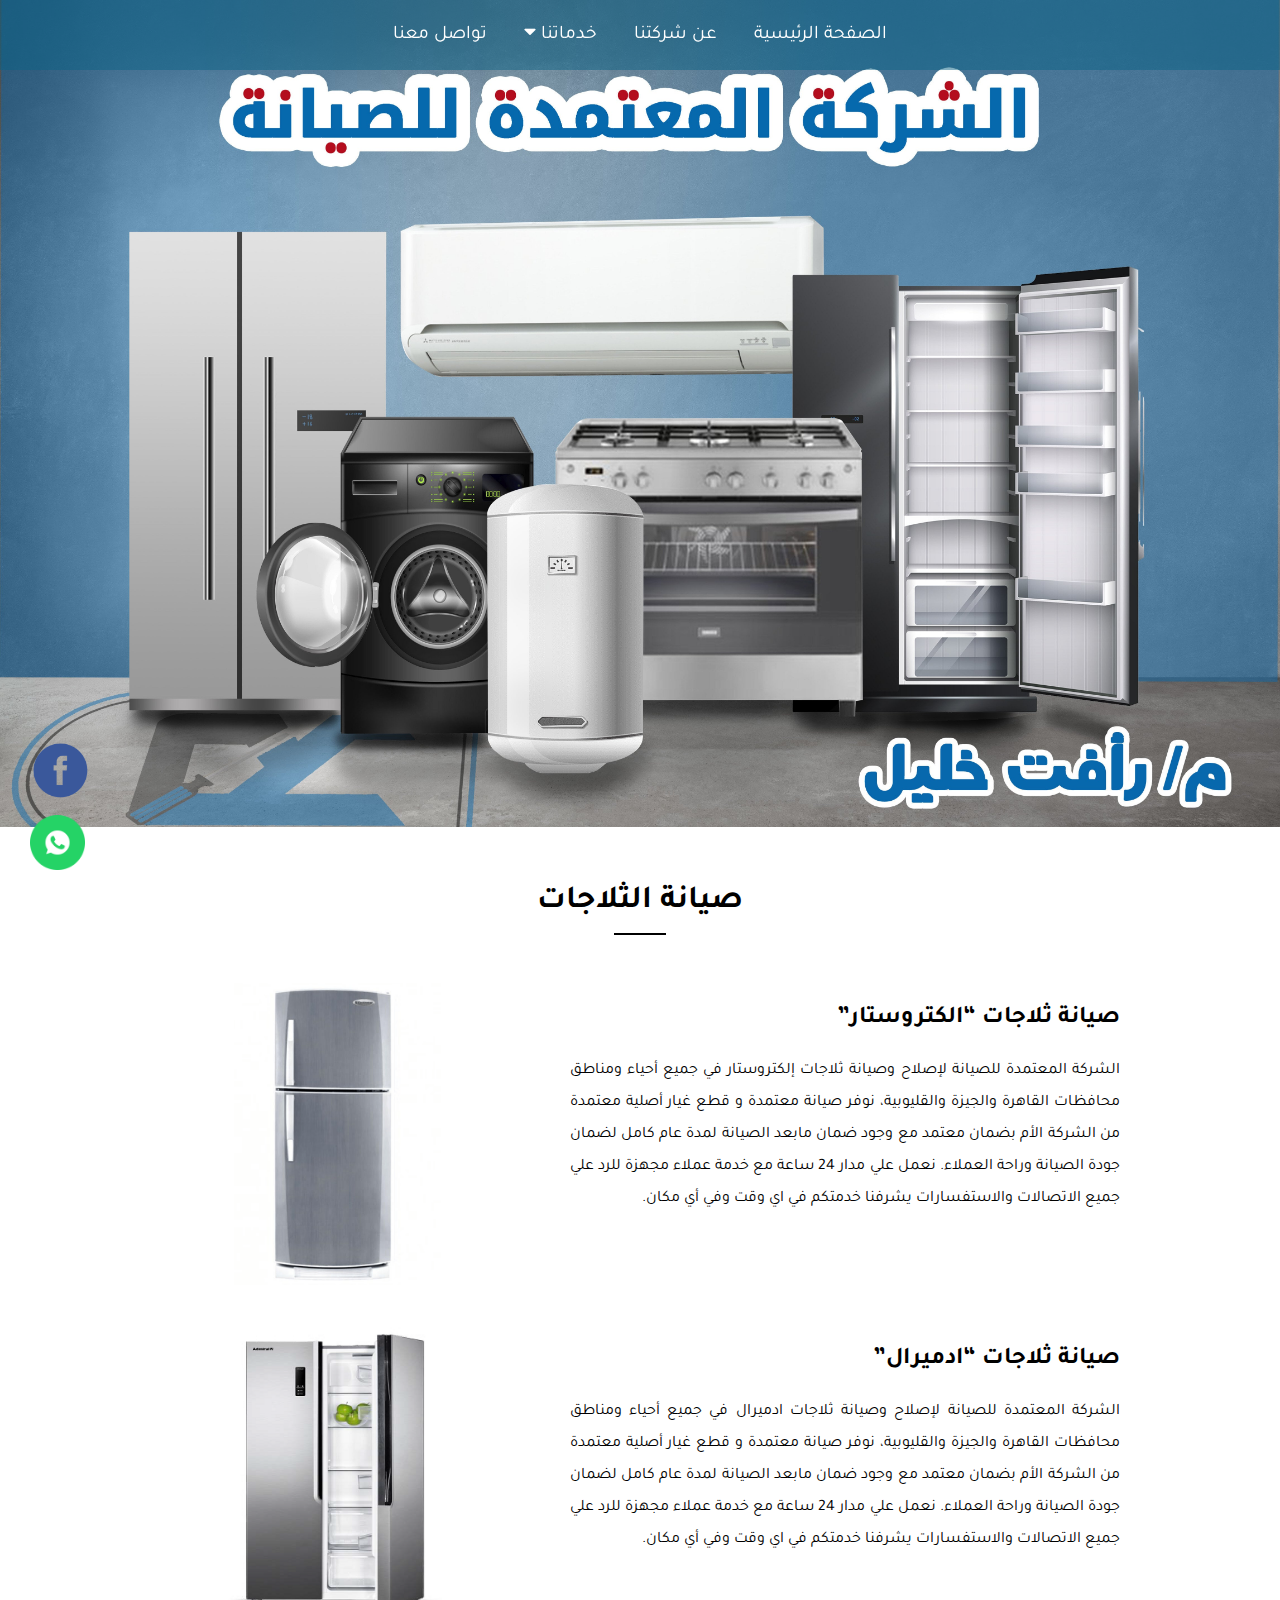
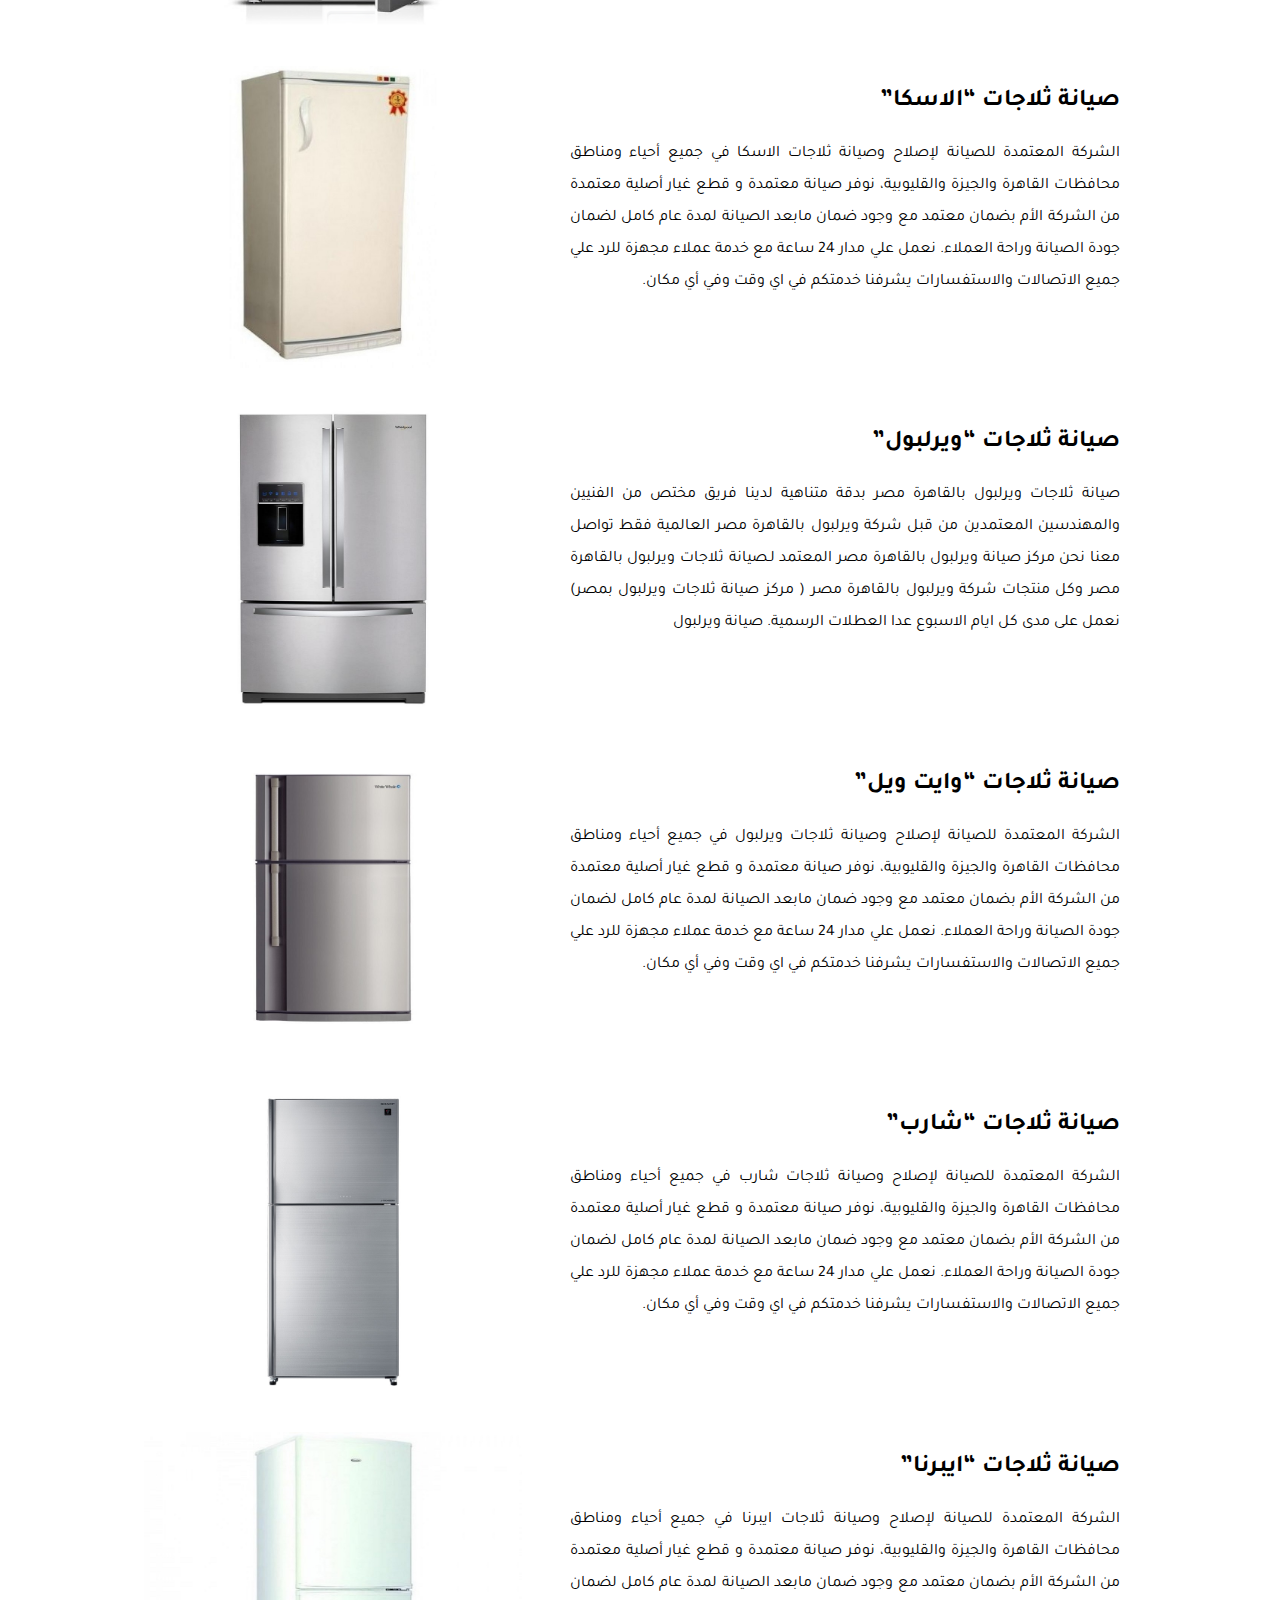
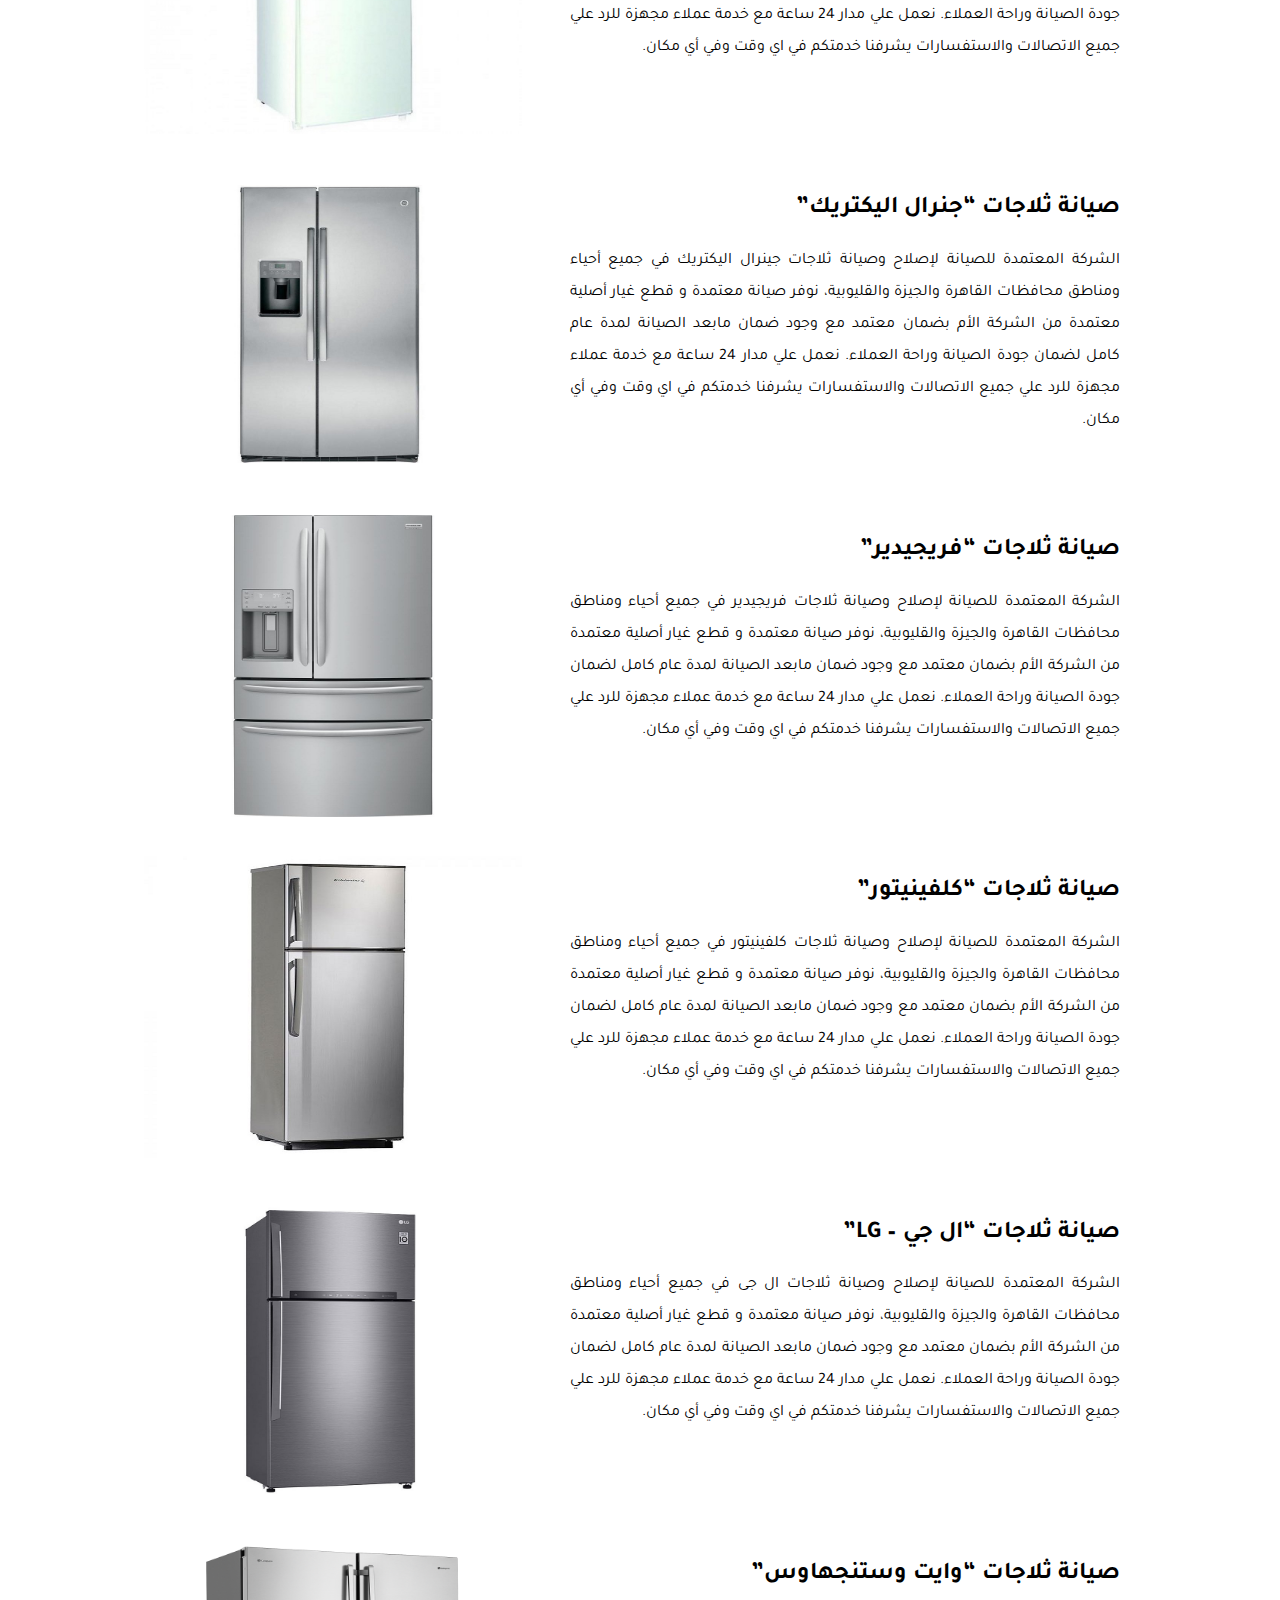
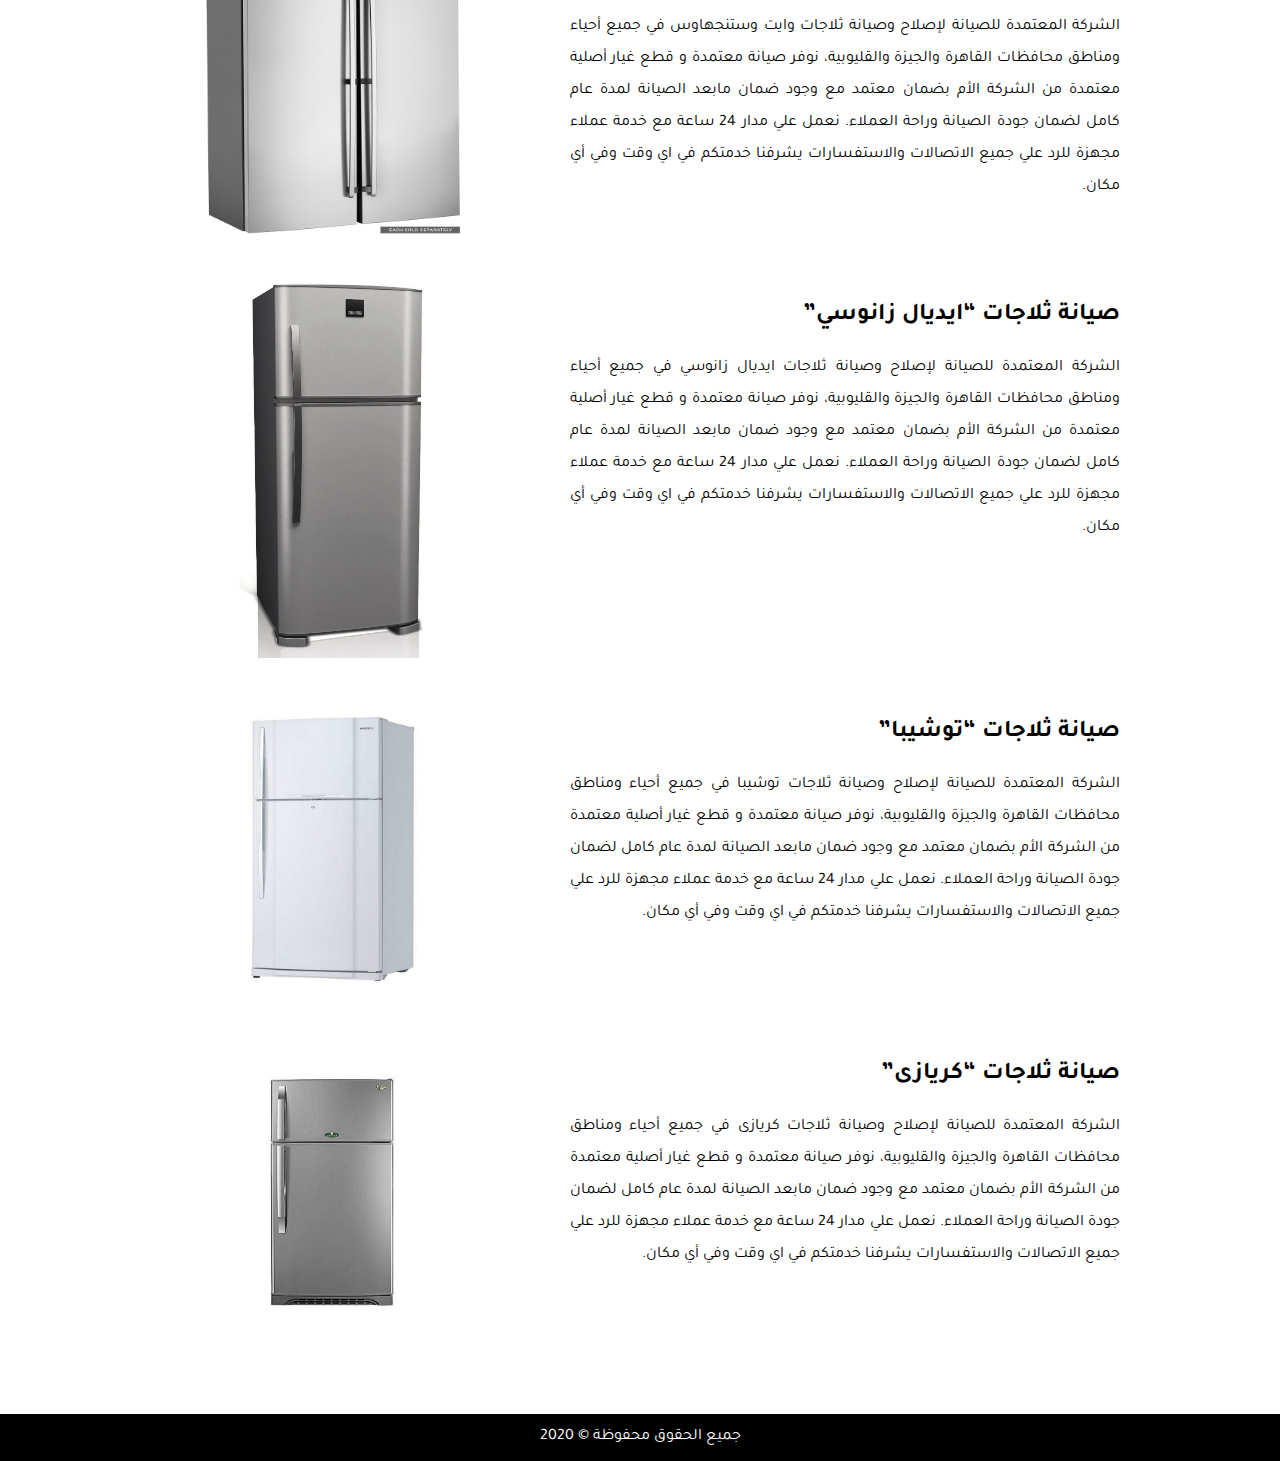
<file: fridge.html>
<!DOCTYPE html>
<html lang="ar" dir="rtl">
  <head>
    <meta charset="utf-8">
    <title>شركة الصيانة المعتمدة</title>
    <link rel="shortcut icon" href="favicon.ico" type="image/x-icon">
    <link rel="icon" href="favicon.ico" type="image/x-icon">
    <link rel="stylesheet" href="style.css">
    <link rel="stylesheet" href="normalize.css">
    <link rel="stylesheet" href="https://use.fontawesome.com/releases/v5.8.2/css/all.css">
    <link href="https://fonts.googleapis.com/css2?family=Tajawal:wght@200;300;400;500;600;700;800;900&display=swap" rel="stylesheet">
    <script src="https://code.jquery.com/jquery-3.4.0.js"></script>

  </head>
  <body>
    <div class="logo">
      <div class="container">
        <!-- <img src="logoo.jpg"> -->
      </div>
    </div>
    <nav class="sticky">
      <div class="container">
        <ul>
          <li><a href="index.html#cover">الصفحة الرئيسية</a></li>
          <li><a href="rafat.html">عن شركتنا</a></li>
          <li class="dropdown"><a href="#" class="menu">خدماتنا <i class="fa fa-caret-down"></i></a>
            <div class="dropdown-content">
              <a href="fridge.html">صيانة الثلاجات</a>
              <a href="freezer.html">صيانة الديب فريزر</a>
              <a href="washer.html">صيانة الغسالات</a>
              <a href="oven.html">صيانة البوتجاز</a>
              <a href="heater.html">صيانة السخانات</a>
              <a href="conditioning.html">صيانة التكييفات</a>
            </div>
          </li>
          <li><a href="index.html#contact">تواصل معنا</a></li>
        </ul>
      </div>
    </nav>

    <div class="cover" id="cover">
      <div class="container">
        <img src="web2.jpg">
      </div>
    </div>

    <div class="maintenance" id="maintenance">
      <div class="container">
        <h1 id="seemore">صيانة الثلاجات</h1>

        <div class="row-row">
          <div class="box-2">
            <h2>صيانة ثلاجات “الكتروستار”</h2>
            <img src="1.1.png">
            <p>الشركة المعتمدة للصيانة لإصلاح وصيانة ثلاجات إلكتروستار في جميع أحياء ومناطق محافظات القاهرة والجيزة والقليوبية، نوفر صيانة معتمدة و قطع غيار أصلية معتمدة من الشركة الأم بضمان معتمد مع وجود ضمان مابعد الصيانة لمدة عام كامل لضمان جودة الصيانة وراحة العملاء. نعمل علي مدار 24 ساعة مع خدمة عملاء مجهزة للرد علي جميع الاتصالات والاستفسارات يشرفنا خدمتكم في اي وقت وفي أي مكان.</p>
          </div>
          <div class="box-1">
            <img src="1.1.png">
          </div>
        </div>
        <div class="row-row">
          <div class="box-2">
            <h2>صيانة ثلاجات “ادميرال”</h2>
            <img src="1.2.png">
            <p>الشركة المعتمدة للصيانة لإصلاح وصيانة ثلاجات ادميرال في جميع أحياء ومناطق محافظات القاهرة والجيزة والقليوبية، نوفر صيانة معتمدة و قطع غيار أصلية معتمدة من الشركة الأم بضمان معتمد مع وجود ضمان مابعد الصيانة لمدة عام كامل لضمان جودة الصيانة وراحة العملاء. نعمل علي مدار 24 ساعة مع خدمة عملاء مجهزة للرد علي جميع الاتصالات والاستفسارات يشرفنا خدمتكم في اي وقت وفي أي مكان.</p>
          </div>
          <div class="box-1">
            <img src="1.2.png">
          </div>
        </div>
        <div class="row-row">
          <div class="box-2">
            <h2>صيانة ثلاجات “الاسكا”</h2>
            <img src="1.3.jpg">
            <p>الشركة المعتمدة للصيانة لإصلاح وصيانة ثلاجات الاسكا في جميع أحياء ومناطق محافظات القاهرة والجيزة والقليوبية، نوفر صيانة معتمدة و قطع غيار أصلية معتمدة من الشركة الأم بضمان معتمد مع وجود ضمان مابعد الصيانة لمدة عام كامل لضمان جودة الصيانة وراحة العملاء. نعمل علي مدار 24 ساعة مع خدمة عملاء مجهزة للرد علي جميع الاتصالات والاستفسارات يشرفنا خدمتكم في اي وقت وفي أي مكان.</p>
          </div>
          <div class="box-1">
            <img src="1.3.jpg">
          </div>
        </div>
        <div class="row-row">
          <div class="box-2">
            <h2>صيانة ثلاجات “ويرلبول”</h2>
            <img src="1.4.jpg">
            <p>صيانة ثلاجات ويرلبول بالقاهرة مصر بدقة متناهية لدينا فريق مختص من الفنيين والمهندسين المعتمدين من قبل شركة ويرلبول بالقاهرة مصر العالمية فقط تواصل معنا نحن مركز صيانة ويرلبول بالقاهرة مصر المعتمد لـصيانة ثلاجات ويرلبول بالقاهرة مصر وكل منتجات شركة ويرلبول بالقاهرة مصر ( مركز صيانة ثلاجات ويرلبول بمصر) نعمل على مدى كل ايام الاسبوع عدا العطلات الرسمية. صيانة ويرلبول</p>
          </div>
          <div class="box-1">
            <img src="1.4.jpg">
          </div>
        </div>
        <div class="row-row">
          <div class="box-2">
            <h2>صيانة ثلاجات “وايت ويل”</h2>
            <img src="1.5.jpg">
            <p>الشركة المعتمدة للصيانة لإصلاح وصيانة ثلاجات ويرلبول في جميع أحياء ومناطق محافظات القاهرة والجيزة والقليوبية، نوفر صيانة معتمدة و قطع غيار أصلية معتمدة من الشركة الأم بضمان معتمد مع وجود ضمان مابعد الصيانة لمدة عام كامل لضمان جودة الصيانة وراحة العملاء. نعمل علي مدار 24 ساعة مع خدمة عملاء مجهزة للرد علي جميع الاتصالات والاستفسارات يشرفنا خدمتكم في اي وقت وفي أي مكان.</p>
          </div>
          <div class="box-1">
            <img src="1.5.jpg">
          </div>
        </div>
        <div class="row-row">
          <div class="box-2">
            <h2>صيانة ثلاجات “شارب”</h2>
            <img src="1.6.jpg">
            <p>الشركة المعتمدة للصيانة لإصلاح وصيانة ثلاجات شارب في جميع أحياء ومناطق محافظات القاهرة والجيزة والقليوبية، نوفر صيانة معتمدة و قطع غيار أصلية معتمدة من الشركة الأم بضمان معتمد مع وجود ضمان مابعد الصيانة لمدة عام كامل لضمان جودة الصيانة وراحة العملاء. نعمل علي مدار 24 ساعة مع خدمة عملاء مجهزة للرد علي جميع الاتصالات والاستفسارات يشرفنا خدمتكم في اي وقت وفي أي مكان.</p>
          </div>
          <div class="box-1">
            <img src="1.6.jpg">
          </div>
        </div>
        <div class="row-row">
          <div class="box-2">
            <h2>صيانة ثلاجات “ايبرنا”</h2>
            <img src="1.7.jpg">
            <p>الشركة المعتمدة للصيانة لإصلاح وصيانة ثلاجات ايبرنا في جميع أحياء ومناطق محافظات القاهرة والجيزة والقليوبية، نوفر صيانة معتمدة و قطع غيار أصلية معتمدة من الشركة الأم بضمان معتمد مع وجود ضمان مابعد الصيانة لمدة عام كامل لضمان جودة الصيانة وراحة العملاء. نعمل علي مدار 24 ساعة مع خدمة عملاء مجهزة للرد علي جميع الاتصالات والاستفسارات يشرفنا خدمتكم في اي وقت وفي أي مكان.</p>
          </div>
          <div class="box-1">
            <img src="1.7.jpg">
          </div>
        </div>
        <div class="row-row">
          <div class="box-2">
            <h2>صيانة ثلاجات “جنرال اليكتريك”</h2>
            <img src="1.8.jpg">
            <p>الشركة المعتمدة للصيانة لإصلاح وصيانة ثلاجات جينرال اليكتريك في جميع أحياء ومناطق محافظات القاهرة والجيزة والقليوبية، نوفر صيانة معتمدة و قطع غيار أصلية معتمدة من الشركة الأم بضمان معتمد مع وجود ضمان مابعد الصيانة لمدة عام كامل لضمان جودة الصيانة وراحة العملاء. نعمل علي مدار 24 ساعة مع خدمة عملاء مجهزة للرد علي جميع الاتصالات والاستفسارات يشرفنا خدمتكم في اي وقت وفي أي مكان.</p>
          </div>
          <div class="box-1">
            <img src="1.8.jpg">
          </div>
        </div>
        <div class="row-row">
          <div class="box-2">
            <h2>صيانة ثلاجات “فريجيدير”</h2>
            <img src="1.9.jpg">
            <p>الشركة المعتمدة للصيانة لإصلاح وصيانة ثلاجات فريجيدير في جميع أحياء ومناطق محافظات القاهرة والجيزة والقليوبية، نوفر صيانة معتمدة و قطع غيار أصلية معتمدة من الشركة الأم بضمان معتمد مع وجود ضمان مابعد الصيانة لمدة عام كامل لضمان جودة الصيانة وراحة العملاء. نعمل علي مدار 24 ساعة مع خدمة عملاء مجهزة للرد علي جميع الاتصالات والاستفسارات يشرفنا خدمتكم في اي وقت وفي أي مكان.</p>
          </div>
          <div class="box-1">
            <img src="1.9.jpg">
          </div>
        </div>
        <div class="row-row">
          <div class="box-2">
            <h2>صيانة ثلاجات “كلفينيتور”</h2>
            <img src="1.10.jpg">
            <p>الشركة المعتمدة للصيانة لإصلاح وصيانة ثلاجات كلفينيتور في جميع أحياء ومناطق محافظات القاهرة والجيزة والقليوبية، نوفر صيانة معتمدة و قطع غيار أصلية معتمدة من الشركة الأم بضمان معتمد مع وجود ضمان مابعد الصيانة لمدة عام كامل لضمان جودة الصيانة وراحة العملاء. نعمل علي مدار 24 ساعة مع خدمة عملاء مجهزة للرد علي جميع الاتصالات والاستفسارات يشرفنا خدمتكم في اي وقت وفي أي مكان.</p>
          </div>
          <div class="box-1">
            <img src="1.10.jpg">
          </div>
        </div>
        <div class="row-row">
          <div class="box-2">
            <h2>صيانة ثلاجات “ال جي – LG”</h2>
            <img src="1.11.jpg">
            <p>الشركة المعتمدة للصيانة لإصلاح وصيانة ثلاجات ال جى في جميع أحياء ومناطق محافظات القاهرة والجيزة والقليوبية، نوفر صيانة معتمدة و قطع غيار أصلية معتمدة من الشركة الأم بضمان معتمد مع وجود ضمان مابعد الصيانة لمدة عام كامل لضمان جودة الصيانة وراحة العملاء. نعمل علي مدار 24 ساعة مع خدمة عملاء مجهزة للرد علي جميع الاتصالات والاستفسارات يشرفنا خدمتكم في اي وقت وفي أي مكان.</p>
          </div>
          <div class="box-1">
            <img src="1.11.jpg">
          </div>
        </div>
        <div class="row-row">
          <div class="box-2">
            <h2>صيانة ثلاجات “وايت وستنجهاوس”</h2>
            <img src="1.12.png">
            <p>الشركة المعتمدة للصيانة لإصلاح وصيانة ثلاجات وايت وستنجهاوس في جميع أحياء ومناطق محافظات القاهرة والجيزة والقليوبية، نوفر صيانة معتمدة و قطع غيار أصلية معتمدة من الشركة الأم بضمان معتمد مع وجود ضمان مابعد الصيانة لمدة عام كامل لضمان جودة الصيانة وراحة العملاء. نعمل علي مدار 24 ساعة مع خدمة عملاء مجهزة للرد علي جميع الاتصالات والاستفسارات يشرفنا خدمتكم في اي وقت وفي أي مكان.</p>
          </div>
          <div class="box-1">
            <img src="1.12.png">
          </div>
        </div>
        <div class="row-row">
          <div class="box-2">
            <h2>صيانة ثلاجات “ايديال زانوسي”</h2>
            <img src="1.13.png">
            <p>الشركة المعتمدة للصيانة لإصلاح وصيانة ثلاجات ايديال زانوسي في جميع أحياء ومناطق محافظات القاهرة والجيزة والقليوبية، نوفر صيانة معتمدة و قطع غيار أصلية معتمدة من الشركة الأم بضمان معتمد مع وجود ضمان مابعد الصيانة لمدة عام كامل لضمان جودة الصيانة وراحة العملاء. نعمل علي مدار 24 ساعة مع خدمة عملاء مجهزة للرد علي جميع الاتصالات والاستفسارات يشرفنا خدمتكم في اي وقت وفي أي مكان.</p>
          </div>
          <div class="box-1">
            <img src="1.13.png">
          </div>
        </div>
        <div class="row-row">
          <div class="box-2">
            <h2>صيانة ثلاجات “توشيبا”</h2>
            <img src="1.14.jpg">
            <p>الشركة المعتمدة للصيانة لإصلاح وصيانة ثلاجات توشيبا في جميع أحياء ومناطق محافظات القاهرة والجيزة والقليوبية، نوفر صيانة معتمدة و قطع غيار أصلية معتمدة من الشركة الأم بضمان معتمد مع وجود ضمان مابعد الصيانة لمدة عام كامل لضمان جودة الصيانة وراحة العملاء. نعمل علي مدار 24 ساعة مع خدمة عملاء مجهزة للرد علي جميع الاتصالات والاستفسارات يشرفنا خدمتكم في اي وقت وفي أي مكان.</p>
          </div>
          <div class="box-1">
            <img src="1.14.jpg">
          </div>
        </div>
        <div class="row-row">
          <div class="box-2">
            <h2>صيانة ثلاجات “كريازى”</h2>
            <img src="1.15.jpg">
            <p>الشركة المعتمدة للصيانة لإصلاح وصيانة ثلاجات كريازى في جميع أحياء ومناطق محافظات القاهرة والجيزة والقليوبية، نوفر صيانة معتمدة و قطع غيار أصلية معتمدة من الشركة الأم بضمان معتمد مع وجود ضمان مابعد الصيانة لمدة عام كامل لضمان جودة الصيانة وراحة العملاء. نعمل علي مدار 24 ساعة مع خدمة عملاء مجهزة للرد علي جميع الاتصالات والاستفسارات يشرفنا خدمتكم في اي وقت وفي أي مكان.</p>
          </div>
          <div class="box-1">
            <img src="1.15.jpg">
          </div>
        </div>

      </div>
    </div>

    <div class="fixed">
      <div class="whats">
        <a href="https://api.whatsapp.com/send?phone=201226855792&text=&source=&data=&app_absent=" target="_blank"> <img src="whats.png"> </a>
      </div>
      <div class="facebook">
        <a href="https://www.facebook.com/raafatkhalil2000/" target="_blank"> <img src="facebook.png"> </a>
      </div>
    </div>

    <div class="footer">
      <div class="container">
          <p>جميع الحقوق محفوظة &copy; 2020</p>
      </div>
    </div>

    <script type="text/javascript">
        $(window).on('scroll', function(){
          if ($(window).scrollTop()) {
            $('nav').addClass('sticky');
          } else {
            $('nav').removeClass('sticky');
          }
        })
    </script>
  </body>
</html>
</file>
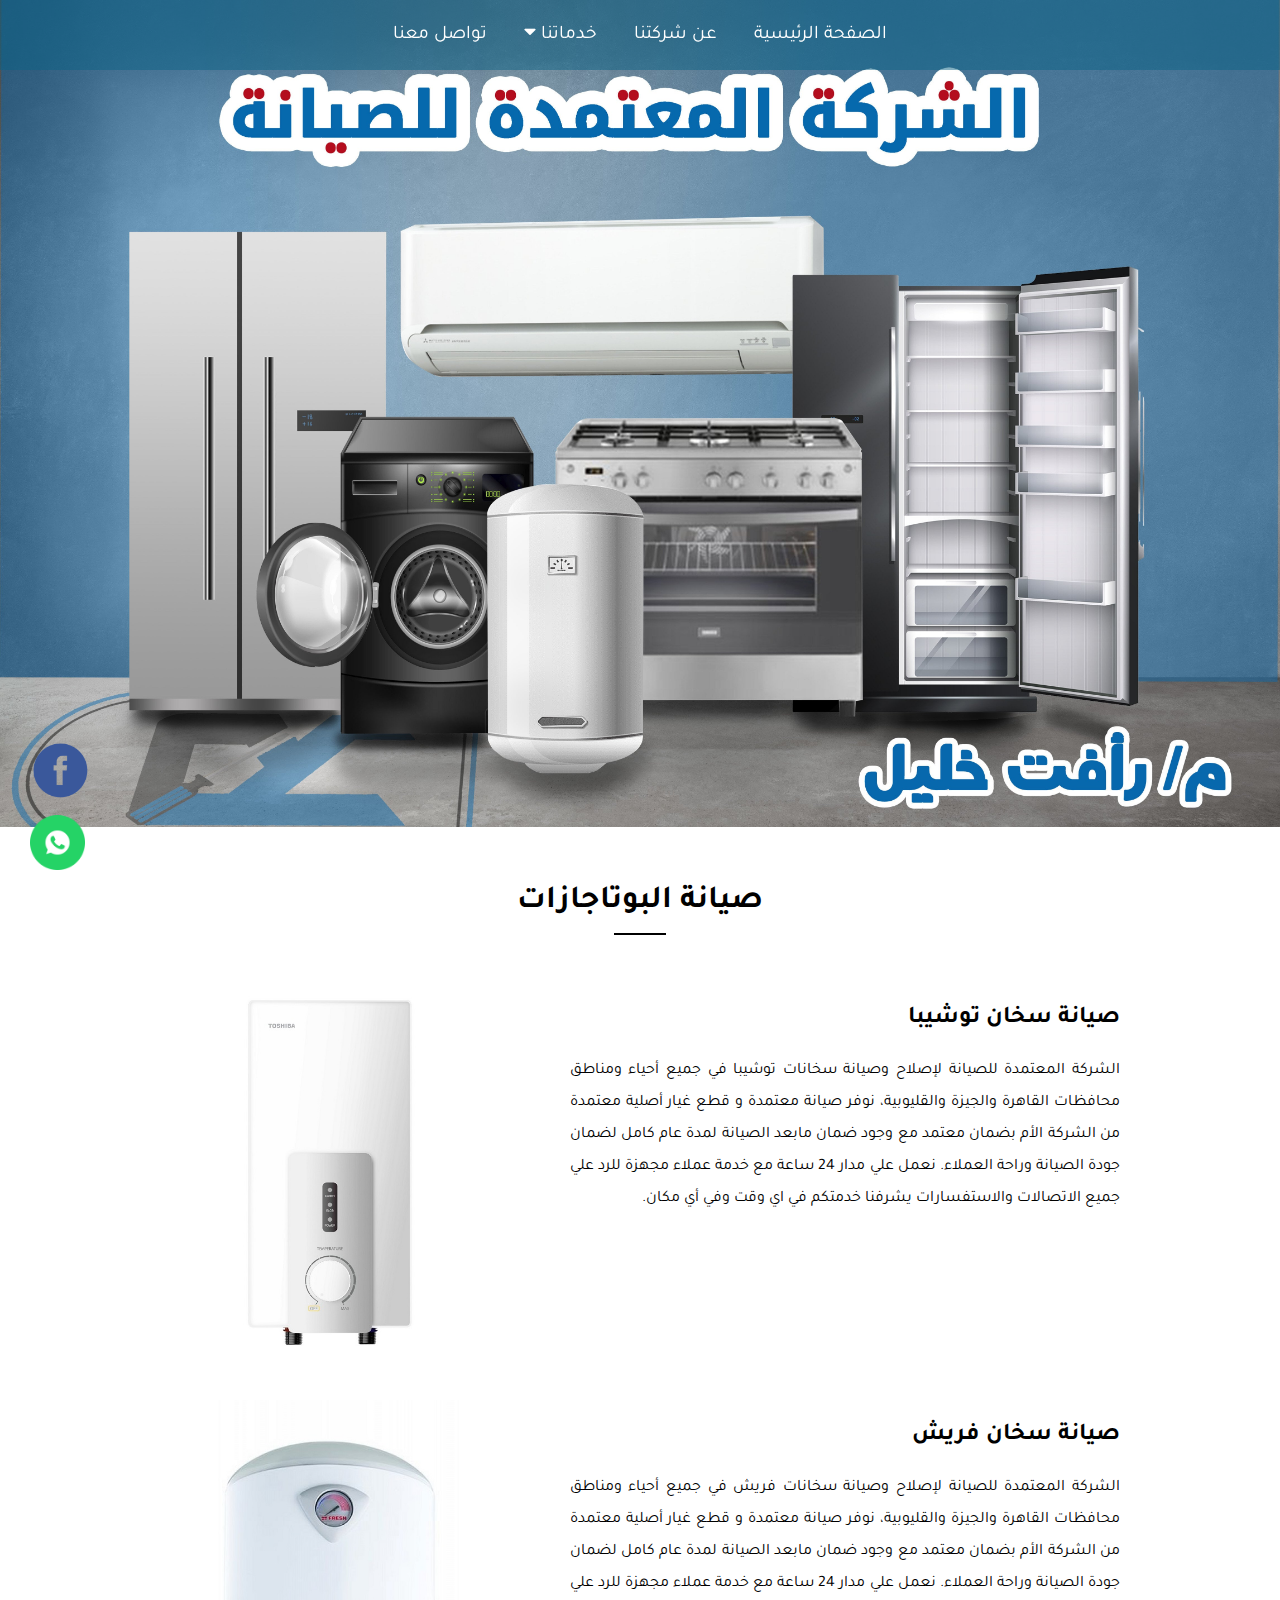
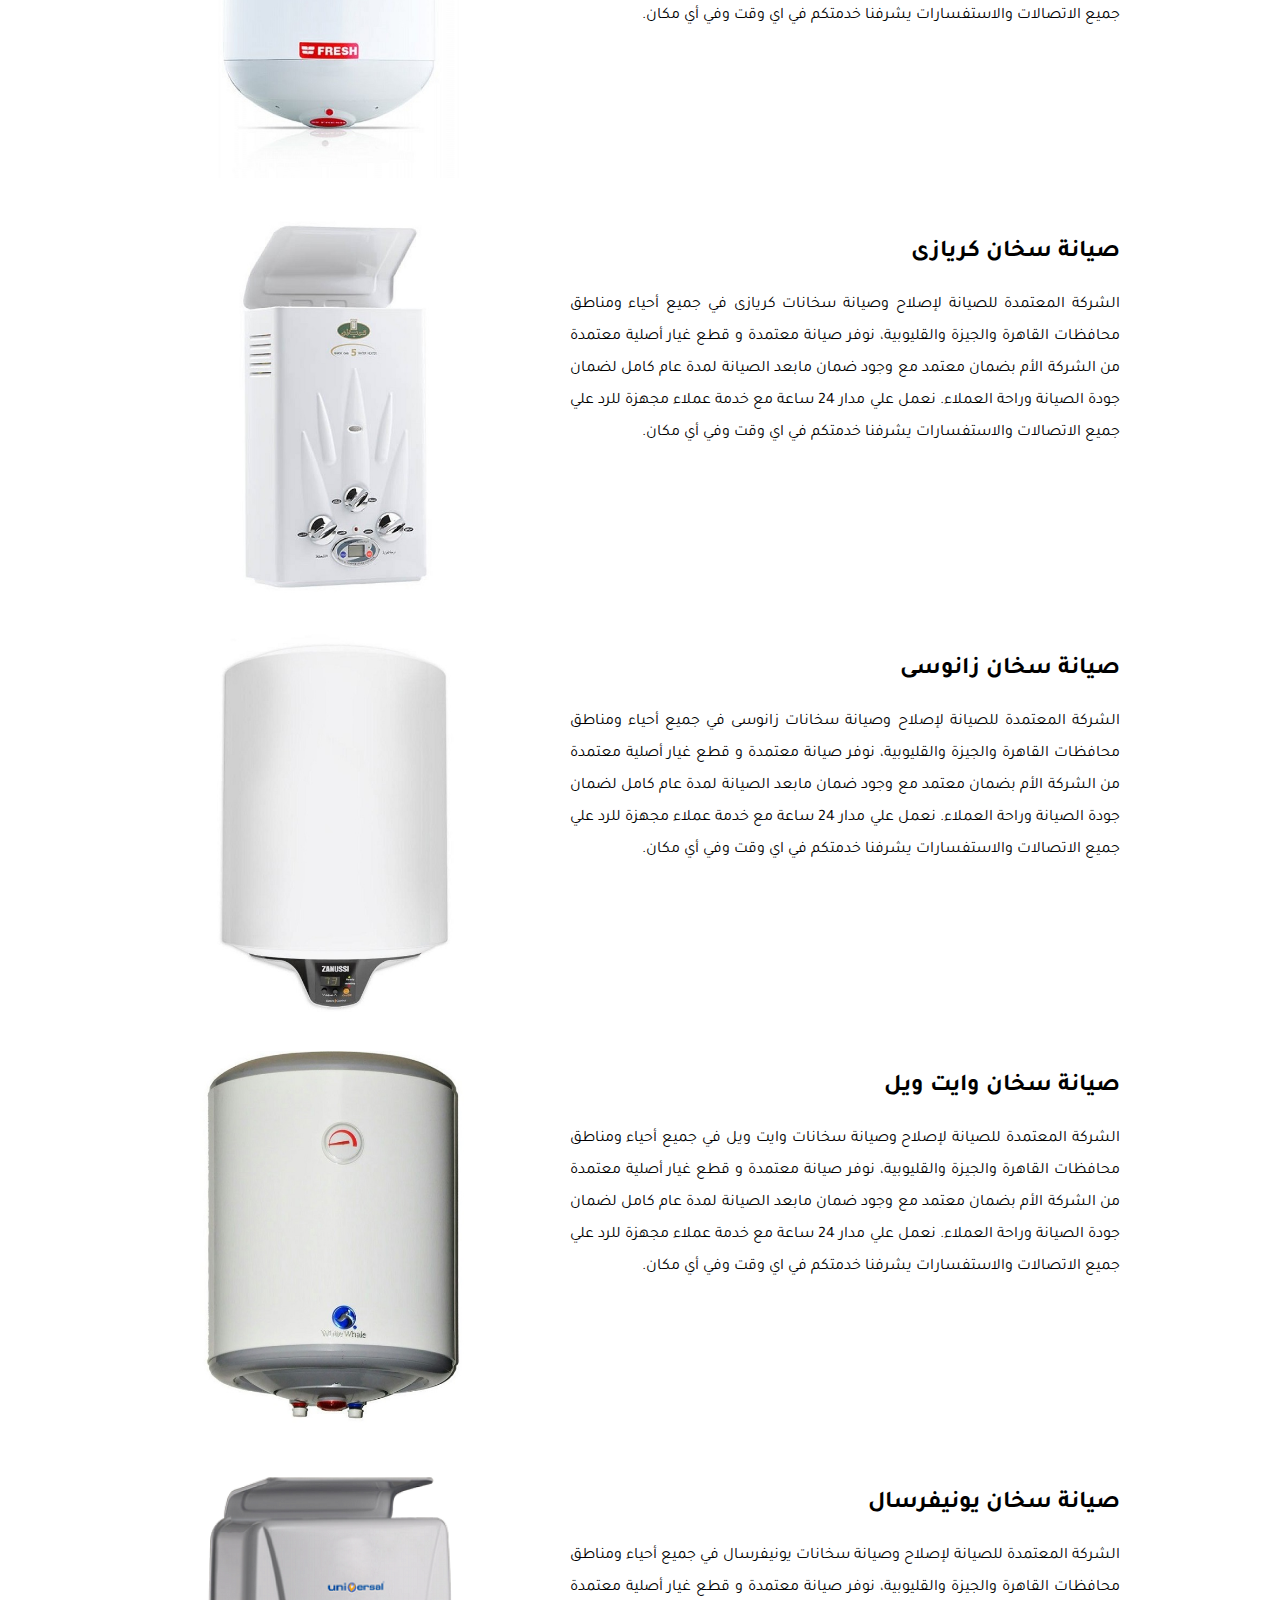
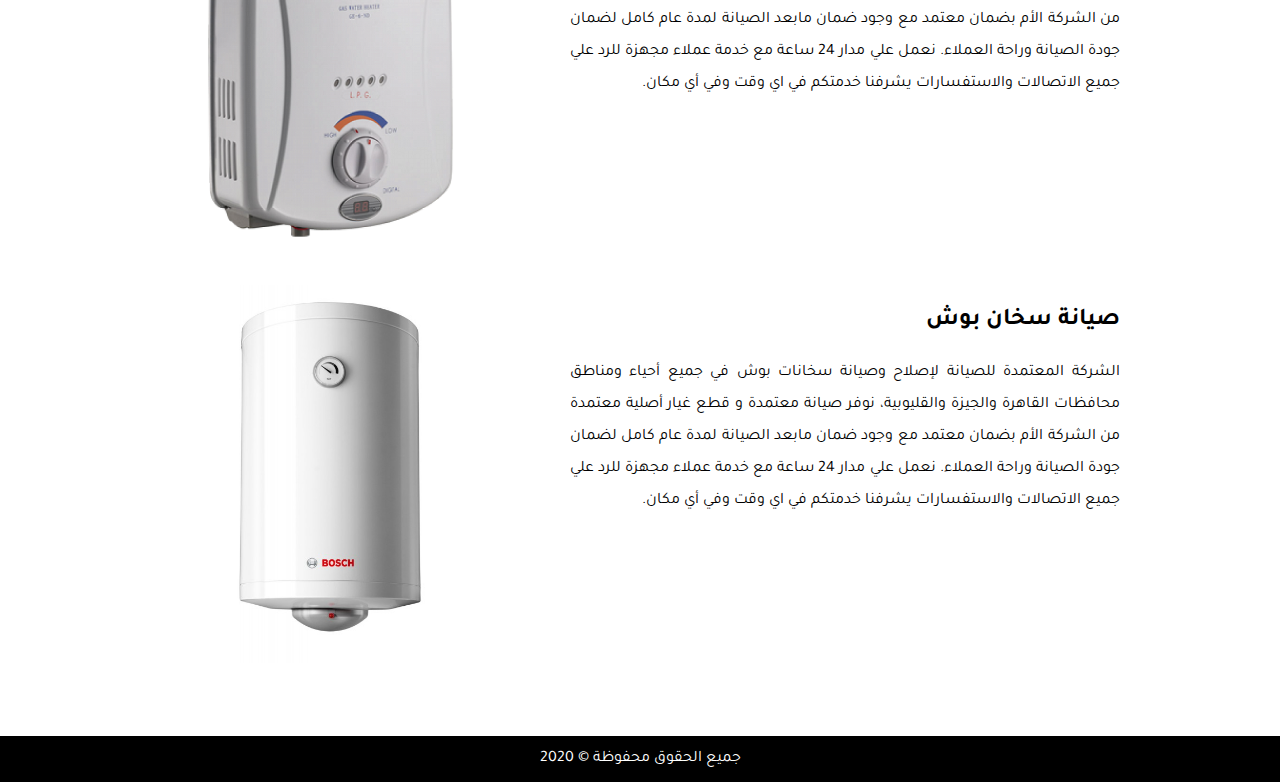
<file: heater.html>
<!DOCTYPE html>
<html lang="ar" dir="rtl">
  <head>
    <meta charset="utf-8">
    <title>شركة الصيانة المعتمدة</title>
    <link rel="shortcut icon" href="favicon.ico" type="image/x-icon">
    <link rel="icon" href="favicon.ico" type="image/x-icon">
    <link rel="stylesheet" href="style.css">
    <link rel="stylesheet" href="normalize.css">
    <link rel="stylesheet" href="https://use.fontawesome.com/releases/v5.8.2/css/all.css">
    <link href="https://fonts.googleapis.com/css2?family=Tajawal:wght@200;300;400;500;600;700;800;900&display=swap" rel="stylesheet">
    <script src="https://code.jquery.com/jquery-3.4.0.js"></script>

  </head>
  <body>
    <div class="logo">
      <div class="container">
        <!-- <img src="logoo.jpg"> -->
      </div>
    </div>
    <nav class="sticky">
      <div class="container">
        <ul>
          <li><a href="index.html">الصفحة الرئيسية</a></li>
          <li><a href="rafat.html">عن شركتنا</a></li>
          <li class="dropdown"><a href="#" class="menu">خدماتنا <i class="fa fa-caret-down"></i></a>
            <div class="dropdown-content">
              <a href="fridge.html">صيانة الثلاجات</a>
              <a href="freezer.html">صيانة الديب فريزر</a>
              <a href="washer.html">صيانة الغسالات</a>
              <a href="oven.html">صيانة البوتجاز</a>
              <a href="heater.html">صيانة السخانات</a>
              <a href="conditioning.html">صيانة التكييفات</a>
            </div>
          </li>
          <li><a href="index.html#contact">تواصل معنا</a></li>
        </ul>
      </div>
    </nav>

    <div class="cover" id="cover">
      <div class="container">
        <img src="web2.jpg">
      </div>
    </div>

    <div class="maintenance" id="maintenance">
      <div class="container">
        <h1 id="seemore">صيانة البوتاجازات</h1>

        <div class="row-row">
          <div class="box-2">
            <h2>صيانة سخان توشيبا</h2>
            <img src="5.1.jpg">
            <p>الشركة المعتمدة للصيانة لإصلاح وصيانة سخانات توشيبا في جميع أحياء ومناطق محافظات القاهرة والجيزة والقليوبية، نوفر صيانة معتمدة و قطع غيار أصلية معتمدة من الشركة الأم بضمان معتمد مع وجود ضمان مابعد الصيانة لمدة عام كامل لضمان جودة الصيانة وراحة العملاء. نعمل علي مدار 24 ساعة مع خدمة عملاء مجهزة للرد علي جميع الاتصالات والاستفسارات يشرفنا خدمتكم في اي وقت وفي أي مكان.</p>
          </div>
          <div class="box-1">
            <img src="5.1.jpg">
          </div>
        </div>
        <div class="row-row">
          <div class="box-2">
            <h2>صيانة سخان فريش</h2>
            <img src="5.2.jpg">
            <p>الشركة المعتمدة للصيانة لإصلاح وصيانة سخانات فريش في جميع أحياء ومناطق محافظات القاهرة والجيزة والقليوبية، نوفر صيانة معتمدة و قطع غيار أصلية معتمدة من الشركة الأم بضمان معتمد مع وجود ضمان مابعد الصيانة لمدة عام كامل لضمان جودة الصيانة وراحة العملاء. نعمل علي مدار 24 ساعة مع خدمة عملاء مجهزة للرد علي جميع الاتصالات والاستفسارات يشرفنا خدمتكم في اي وقت وفي أي مكان.</p>
          </div>
          <div class="box-1">
            <img src="5.2.jpg">
          </div>
        </div>
        <div class="row-row">
          <div class="box-2">
            <h2>صيانة سخان كريازى</h2>
            <img src="5.3.jpg">
            <p>الشركة المعتمدة للصيانة لإصلاح وصيانة سخانات كريازى في جميع أحياء ومناطق محافظات القاهرة والجيزة والقليوبية، نوفر صيانة معتمدة و قطع غيار أصلية معتمدة من الشركة الأم بضمان معتمد مع وجود ضمان مابعد الصيانة لمدة عام كامل لضمان جودة الصيانة وراحة العملاء. نعمل علي مدار 24 ساعة مع خدمة عملاء مجهزة للرد علي جميع الاتصالات والاستفسارات يشرفنا خدمتكم في اي وقت وفي أي مكان.</p>
          </div>
          <div class="box-1">
            <img src="5.3.jpg">
          </div>
        </div>
        <div class="row-row">
          <div class="box-2">
            <h2>صيانة سخان زانوسى</h2>
            <img src="5.4.jpg">
            <p>الشركة المعتمدة للصيانة لإصلاح وصيانة سخانات زانوسى في جميع أحياء ومناطق محافظات القاهرة والجيزة والقليوبية، نوفر صيانة معتمدة و قطع غيار أصلية معتمدة من الشركة الأم بضمان معتمد مع وجود ضمان مابعد الصيانة لمدة عام كامل لضمان جودة الصيانة وراحة العملاء. نعمل علي مدار 24 ساعة مع خدمة عملاء مجهزة للرد علي جميع الاتصالات والاستفسارات يشرفنا خدمتكم في اي وقت وفي أي مكان.</p>
            </div>
          <div class="box-1">
            <img src="5.4.jpg">
          </div>
        </div>
        <div class="row-row">
          <div class="box-2">
            <h2>صيانة سخان وايت ويل</h2>
            <img src="5.5.jpg">
            <p>الشركة المعتمدة للصيانة لإصلاح وصيانة سخانات وايت ويل في جميع أحياء ومناطق محافظات القاهرة والجيزة والقليوبية، نوفر صيانة معتمدة و قطع غيار أصلية معتمدة من الشركة الأم بضمان معتمد مع وجود ضمان مابعد الصيانة لمدة عام كامل لضمان جودة الصيانة وراحة العملاء. نعمل علي مدار 24 ساعة مع خدمة عملاء مجهزة للرد علي جميع الاتصالات والاستفسارات يشرفنا خدمتكم في اي وقت وفي أي مكان.</p>
          </div>
          <div class="box-1">
            <img src="5.5.jpg">
          </div>
        </div>
        <div class="row-row">
          <div class="box-2">
            <h2>صيانة سخان يونيفرسال</h2>
            <img src="5.6.jpg">
            <p>الشركة المعتمدة للصيانة لإصلاح وصيانة سخانات يونيفرسال في جميع أحياء ومناطق محافظات القاهرة والجيزة والقليوبية، نوفر صيانة معتمدة و قطع غيار أصلية معتمدة من الشركة الأم بضمان معتمد مع وجود ضمان مابعد الصيانة لمدة عام كامل لضمان جودة الصيانة وراحة العملاء. نعمل علي مدار 24 ساعة مع خدمة عملاء مجهزة للرد علي جميع الاتصالات والاستفسارات يشرفنا خدمتكم في اي وقت وفي أي مكان.</p>
          </div>
          <div class="box-1">
            <img src="5.6.jpg">
          </div>
        </div>
        <div class="row-row">
          <div class="box-2">
            <h2>صيانة سخان بوش</h2>
            <img src="5.7.jpg">
            <p>الشركة المعتمدة للصيانة لإصلاح وصيانة سخانات بوش في جميع أحياء ومناطق محافظات القاهرة والجيزة والقليوبية، نوفر صيانة معتمدة و قطع غيار أصلية معتمدة من الشركة الأم بضمان معتمد مع وجود ضمان مابعد الصيانة لمدة عام كامل لضمان جودة الصيانة وراحة العملاء. نعمل علي مدار 24 ساعة مع خدمة عملاء مجهزة للرد علي جميع الاتصالات والاستفسارات يشرفنا خدمتكم في اي وقت وفي أي مكان.</p>
          </div>
          <div class="box-1">
            <img src="5.7.jpg">
          </div>
        </div>


      </div>
    </div>

    <div class="fixed">
      <div class="whats">
        <a href="https://api.whatsapp.com/send?phone=201226855792&text=&source=&data=&app_absent=" target="_blank"> <img src="whats.png"> </a>
      </div>
      <div class="facebook">
        <a href="https://www.facebook.com/raafatkhalil2000/" target="_blank"> <img src="facebook.png"> </a>
      </div>
    </div>

    <div class="footer">
      <div class="container">
          <p>جميع الحقوق محفوظة &copy; 2020</p>
      </div>
    </div>

    <script type="text/javascript">
        $(window).on('scroll', function(){
          if ($(window).scrollTop()) {
            $('nav').addClass('sticky');
          } else {
            $('nav').removeClass('sticky');
          }
        })
    </script>
  </body>
</html>
</file>
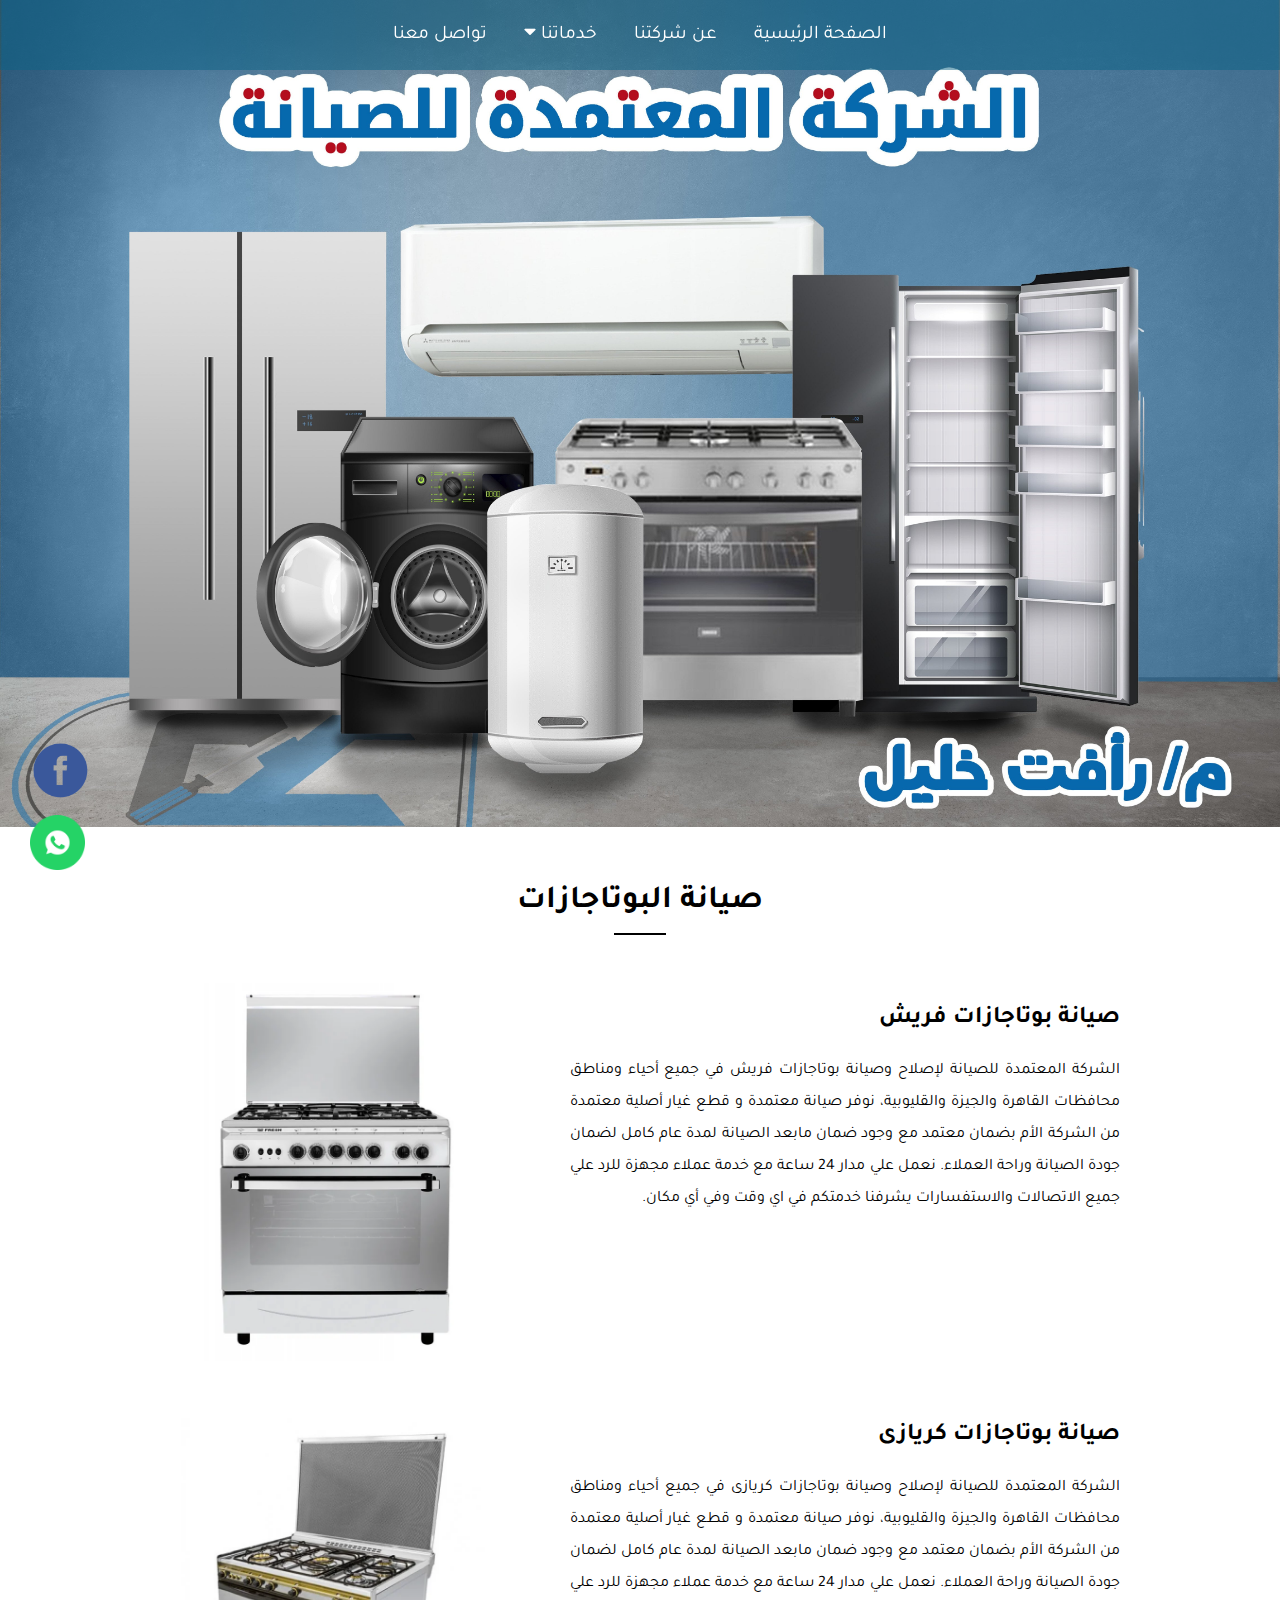
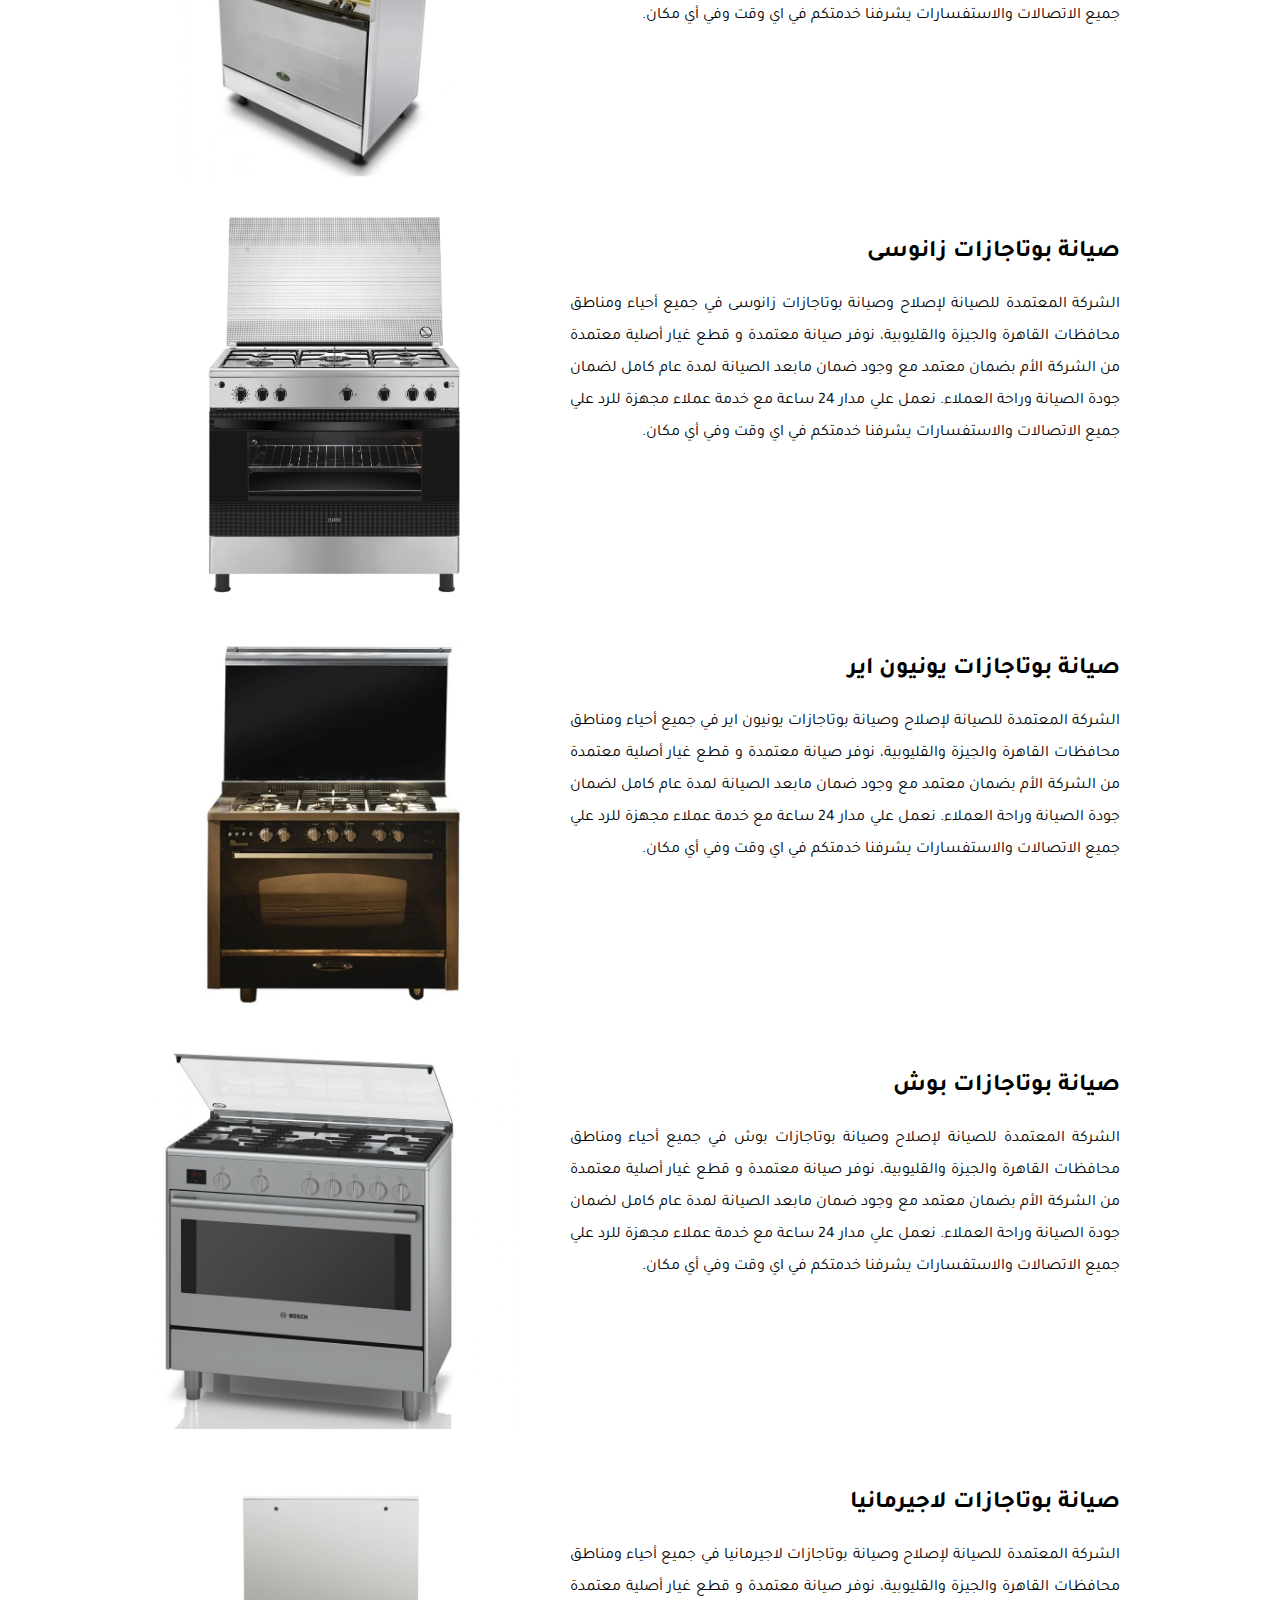
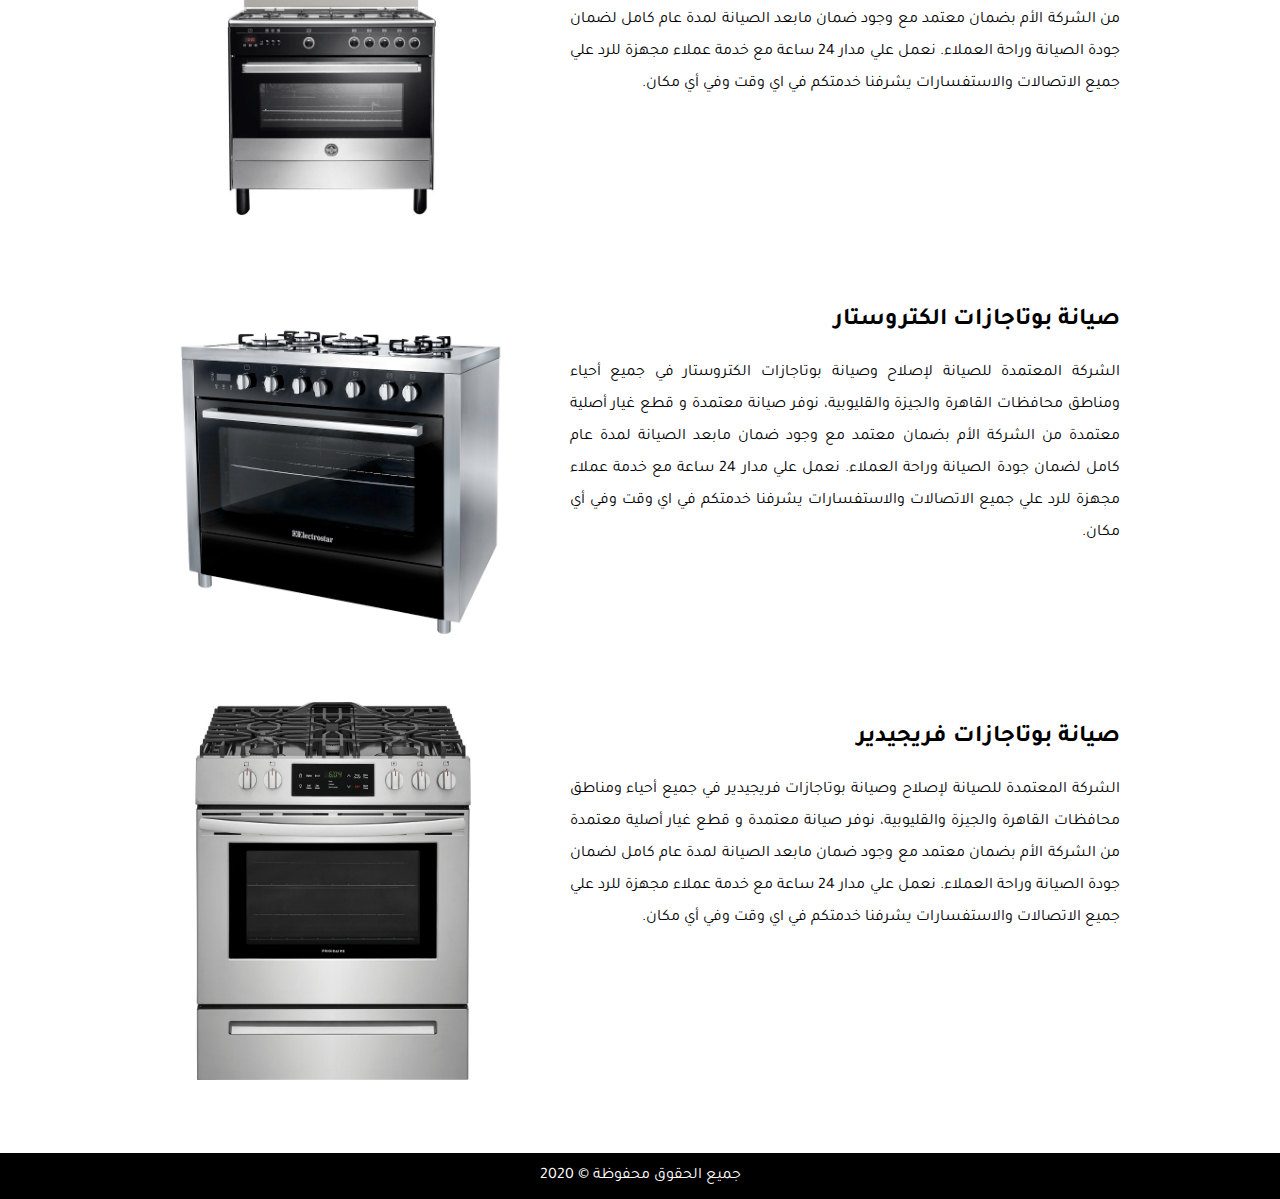
<file: oven.html>
<!DOCTYPE html>
<html lang="ar" dir="rtl">
  <head>
    <meta charset="utf-8">
    <title>شركة الصيانة المعتمدة</title>
    <link rel="shortcut icon" href="favicon.ico" type="image/x-icon">
    <link rel="icon" href="favicon.ico" type="image/x-icon">
    <link rel="stylesheet" href="style.css">
    <link rel="stylesheet" href="normalize.css">
    <link rel="stylesheet" href="https://use.fontawesome.com/releases/v5.8.2/css/all.css">
    <link href="https://fonts.googleapis.com/css2?family=Tajawal:wght@200;300;400;500;600;700;800;900&display=swap" rel="stylesheet">
    <script src="https://code.jquery.com/jquery-3.4.0.js"></script>

  </head>
  <body>
    <div class="logo">
      <div class="container">
        <!-- <img src="logoo.jpg"> -->
      </div>
    </div>
    <nav class="sticky">
      <div class="container">
        <ul>
          <li><a href="index.html">الصفحة الرئيسية</a></li>
          <li><a href="rafat.html">عن شركتنا</a></li>
          <li class="dropdown"><a href="#" class="menu">خدماتنا <i class="fa fa-caret-down"></i></a>
            <div class="dropdown-content">
              <a href="fridge.html">صيانة الثلاجات</a>
              <a href="freezer.html">صيانة الديب فريزر</a>
              <a href="washer.html">صيانة الغسالات</a>
              <a href="oven.html">صيانة البوتجاز</a>
              <a href="heater.html">صيانة السخانات</a>
              <a href="conditioning.html">صيانة التكييفات</a>
            </div>
          </li>
          <li><a href="index.html#contact">تواصل معنا</a></li>
        </ul>
      </div>
    </nav>

    <div class="cover" id="cover">
      <div class="container">
        <img src="web2.jpg">
      </div>
    </div>

    <div class="maintenance" id="maintenance">
      <div class="container">
        <h1 id="seemore">صيانة البوتاجازات</h1>

        <div class="row-row">
          <div class="box-2">
            <h2>صيانة بوتاجازات فريش</h2>
            <img src="4.1.jpg">
            <p>الشركة المعتمدة للصيانة لإصلاح وصيانة بوتاجازات فريش في جميع أحياء ومناطق محافظات القاهرة والجيزة والقليوبية، نوفر صيانة معتمدة و قطع غيار أصلية معتمدة من الشركة الأم بضمان معتمد مع وجود ضمان مابعد الصيانة لمدة عام كامل لضمان جودة الصيانة وراحة العملاء. نعمل علي مدار 24 ساعة مع خدمة عملاء مجهزة للرد علي جميع الاتصالات والاستفسارات يشرفنا خدمتكم في اي وقت وفي أي مكان.</p>
          </div>
          <div class="box-1">
            <img src="4.1.jpg">
          </div>
        </div>
        <div class="row-row">
          <div class="box-2">
            <h2>صيانة بوتاجازات كريازى</h2>
            <img src="4.2.jpg">
            <p>الشركة المعتمدة للصيانة لإصلاح وصيانة بوتاجازات كريازى في جميع أحياء ومناطق محافظات القاهرة والجيزة والقليوبية، نوفر صيانة معتمدة و قطع غيار أصلية معتمدة من الشركة الأم بضمان معتمد مع وجود ضمان مابعد الصيانة لمدة عام كامل لضمان جودة الصيانة وراحة العملاء. نعمل علي مدار 24 ساعة مع خدمة عملاء مجهزة للرد علي جميع الاتصالات والاستفسارات يشرفنا خدمتكم في اي وقت وفي أي مكان.</p>
          </div>
          <div class="box-1">
            <img src="4.2.jpg">
          </div>
        </div>
        <div class="row-row">
          <div class="box-2">
            <h2>صيانة بوتاجازات زانوسى</h2>
            <img src="4.3.jpg">
            <p>الشركة المعتمدة للصيانة لإصلاح وصيانة بوتاجازات زانوسى في جميع أحياء ومناطق محافظات القاهرة والجيزة والقليوبية، نوفر صيانة معتمدة و قطع غيار أصلية معتمدة من الشركة الأم بضمان معتمد مع وجود ضمان مابعد الصيانة لمدة عام كامل لضمان جودة الصيانة وراحة العملاء. نعمل علي مدار 24 ساعة مع خدمة عملاء مجهزة للرد علي جميع الاتصالات والاستفسارات يشرفنا خدمتكم في اي وقت وفي أي مكان.</p>
          </div>
          <div class="box-1">
            <img src="4.3.jpg">
          </div>
        </div>
        <div class="row-row">
          <div class="box-2">
            <h2>صيانة بوتاجازات يونيون اير</h2>
            <img src="4.4.jpg">
            <p>الشركة المعتمدة للصيانة لإصلاح وصيانة بوتاجازات يونيون اير في جميع أحياء ومناطق محافظات القاهرة والجيزة والقليوبية، نوفر صيانة معتمدة و قطع غيار أصلية معتمدة من الشركة الأم بضمان معتمد مع وجود ضمان مابعد الصيانة لمدة عام كامل لضمان جودة الصيانة وراحة العملاء. نعمل علي مدار 24 ساعة مع خدمة عملاء مجهزة للرد علي جميع الاتصالات والاستفسارات يشرفنا خدمتكم في اي وقت وفي أي مكان.</p>
          </div>
          <div class="box-1">
            <img src="4.4.jpg">
          </div>
        </div>
        <div class="row-row">
          <div class="box-2">
            <h2>صيانة بوتاجازات بوش</h2>
            <img src="4.5.jpg">
            <p>الشركة المعتمدة للصيانة لإصلاح وصيانة بوتاجازات بوش في جميع أحياء ومناطق محافظات القاهرة والجيزة والقليوبية، نوفر صيانة معتمدة و قطع غيار أصلية معتمدة من الشركة الأم بضمان معتمد مع وجود ضمان مابعد الصيانة لمدة عام كامل لضمان جودة الصيانة وراحة العملاء. نعمل علي مدار 24 ساعة مع خدمة عملاء مجهزة للرد علي جميع الاتصالات والاستفسارات يشرفنا خدمتكم في اي وقت وفي أي مكان.</p>
          </div>
          <div class="box-1">
            <img src="4.5.jpg">
          </div>
        </div>
        <div class="row-row">
          <div class="box-2">
            <h2>صيانة بوتاجازات لاجيرمانيا</h2>
            <img src="4.6.jpg">
            <p>الشركة المعتمدة للصيانة لإصلاح وصيانة بوتاجازات لاجيرمانيا في جميع أحياء ومناطق محافظات القاهرة والجيزة والقليوبية، نوفر صيانة معتمدة و قطع غيار أصلية معتمدة من الشركة الأم بضمان معتمد مع وجود ضمان مابعد الصيانة لمدة عام كامل لضمان جودة الصيانة وراحة العملاء. نعمل علي مدار 24 ساعة مع خدمة عملاء مجهزة للرد علي جميع الاتصالات والاستفسارات يشرفنا خدمتكم في اي وقت وفي أي مكان.</p>
          </div>
          <div class="box-1">
            <img src="4.6.jpg">
          </div>
        </div>
        <div class="row-row">
          <div class="box-2">
            <h2>صيانة بوتاجازات الكتروستار</h2>
            <img src="4.7.jpg">
            <p>الشركة المعتمدة للصيانة لإصلاح وصيانة بوتاجازات الكتروستار في جميع أحياء ومناطق محافظات القاهرة والجيزة والقليوبية، نوفر صيانة معتمدة و قطع غيار أصلية معتمدة من الشركة الأم بضمان معتمد مع وجود ضمان مابعد الصيانة لمدة عام كامل لضمان جودة الصيانة وراحة العملاء. نعمل علي مدار 24 ساعة مع خدمة عملاء مجهزة للرد علي جميع الاتصالات والاستفسارات يشرفنا خدمتكم في اي وقت وفي أي مكان.</p>
          </div>
          <div class="box-1">
            <img src="4.7.jpg">
          </div>
        </div>
        <div class="row-row">
          <div class="box-2">
            <h2>صيانة بوتاجازات فريجيدير</h2>
            <img src="4.8.jpg">
            <p>الشركة المعتمدة للصيانة لإصلاح وصيانة بوتاجازات فريجيدير في جميع أحياء ومناطق محافظات القاهرة والجيزة والقليوبية، نوفر صيانة معتمدة و قطع غيار أصلية معتمدة من الشركة الأم بضمان معتمد مع وجود ضمان مابعد الصيانة لمدة عام كامل لضمان جودة الصيانة وراحة العملاء. نعمل علي مدار 24 ساعة مع خدمة عملاء مجهزة للرد علي جميع الاتصالات والاستفسارات يشرفنا خدمتكم في اي وقت وفي أي مكان.</p>
          </div>
          <div class="box-1">
            <img src="4.8.jpg">
          </div>
        </div>

      </div>
    </div>

    <div class="fixed">
      <div class="whats">
        <a href="https://api.whatsapp.com/send?phone=201226855792&text=&source=&data=&app_absent=" target="_blank"> <img src="whats.png"> </a>
      </div>
      <div class="facebook">
        <a href="https://www.facebook.com/raafatkhalil2000/" target="_blank"> <img src="facebook.png"> </a>
      </div>
    </div>

    <div class="footer">
      <div class="container">
          <p>جميع الحقوق محفوظة &copy; 2020</p>
      </div>
    </div>


    <script type="text/javascript">
        $(window).on('scroll', function(){
          if ($(window).scrollTop()) {
            $('nav').addClass('sticky');
          } else {
            $('nav').removeClass('sticky');
          }
        })
    </script>
  </body>
</html>
</file>
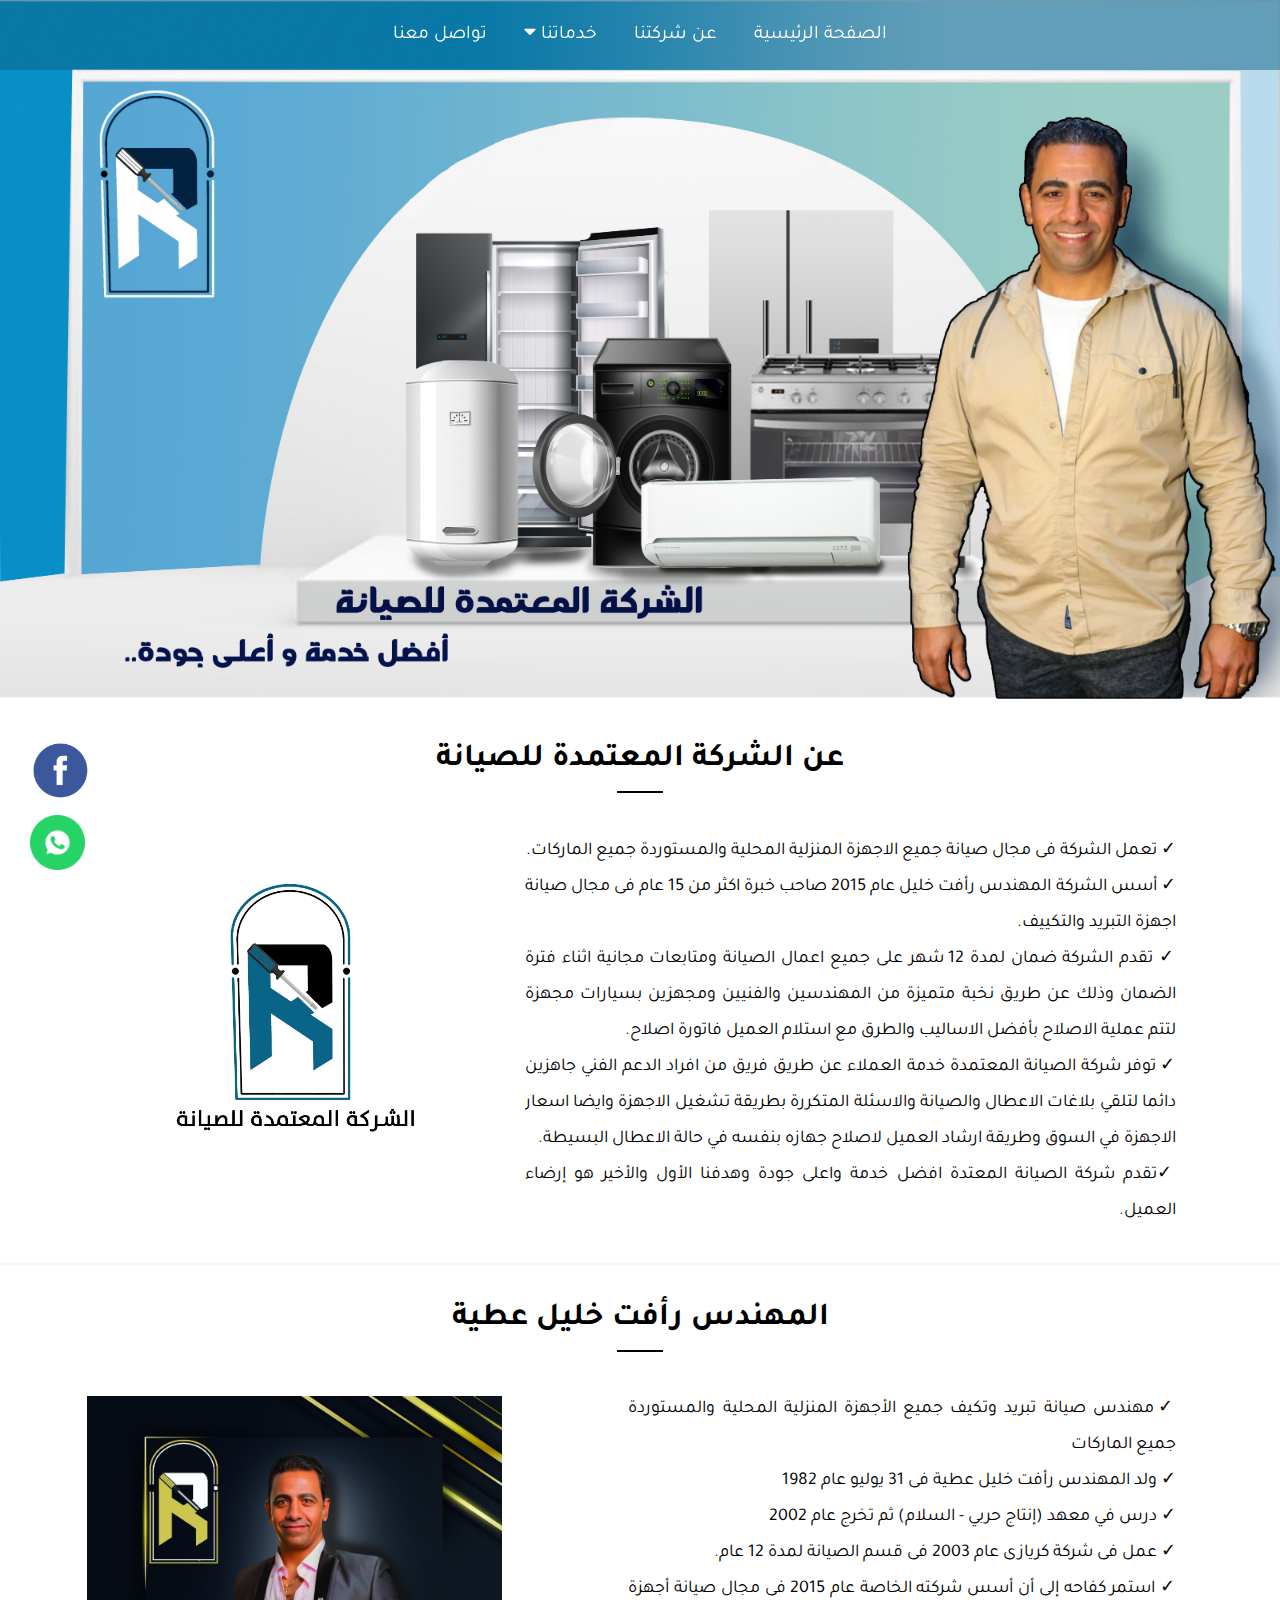
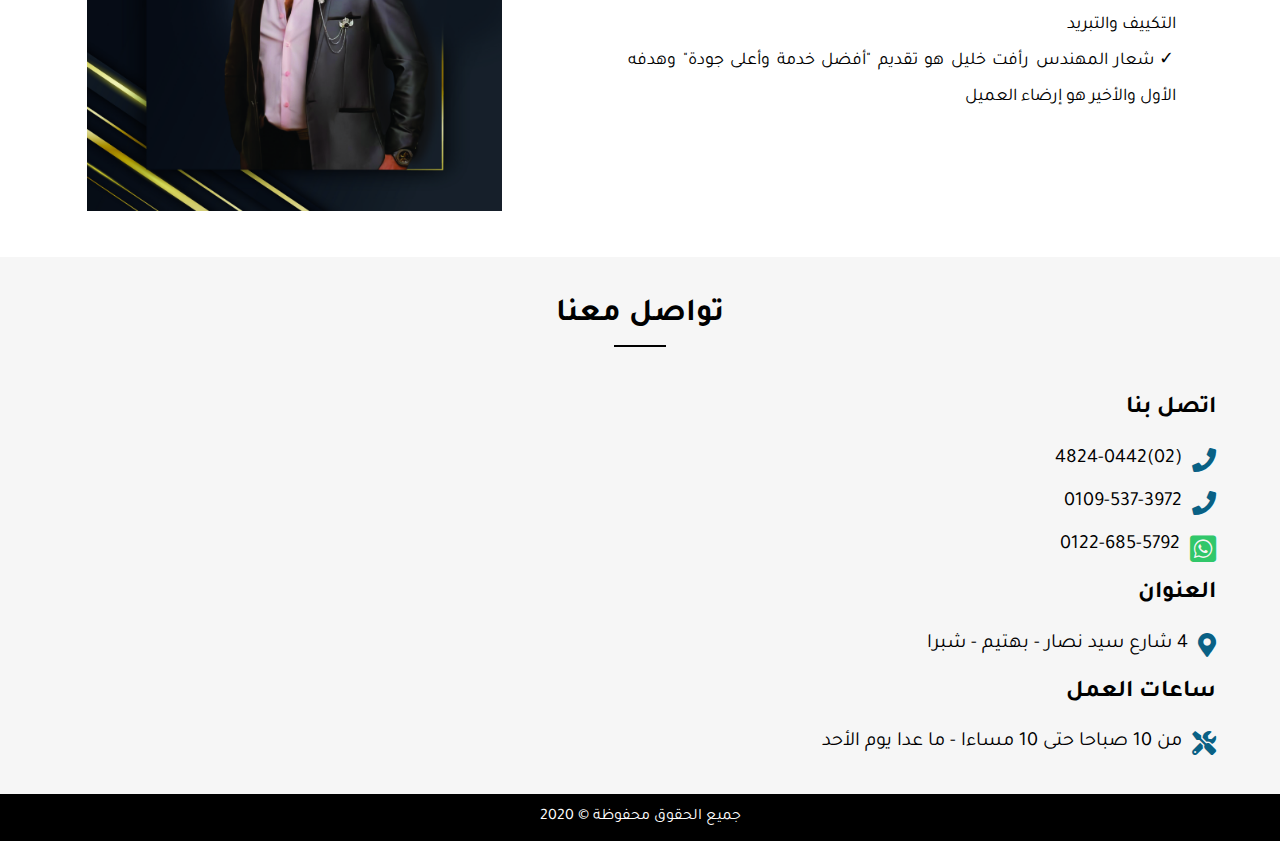
<file: rafat.html>
<!DOCTYPE html>
<html lang="ar" dir="rtl">
  <head>
    <meta charset="utf-8">
    <title>شركة الصيانة المعتمدة</title>
    <link rel="shortcut icon" href="favicon.ico" type="image/x-icon">
    <link rel="icon" href="favicon.ico" type="image/x-icon">
    <link rel="stylesheet" href="style.css">
    <link rel="stylesheet" href="normalize.css">
    <link rel="stylesheet" href="https://use.fontawesome.com/releases/v5.8.2/css/all.css">
    <link href="https://fonts.googleapis.com/css2?family=Tajawal:wght@200;300;400;500;600;700;800;900&display=swap" rel="stylesheet">
    <script src="https://code.jquery.com/jquery-3.4.0.js"></script>

  </head>
  <body>

    <nav class="sticky">
      <div class="container">
        <ul>
          <li><a href="index.html">الصفحة الرئيسية</a></li>
          <li><a href="rafat.html">عن شركتنا</a></li>
          <li class="dropdown"><a href="#" class="menu">خدماتنا <i class="fa fa-caret-down"></i></a>
            <div class="dropdown-content">
              <a href="fridge.html">صيانة الثلاجات</a>
              <a href="freezer.html">صيانة الديب فريزر</a>
              <a href="washer.html">صيانة الغسالات</a>
              <a href="oven.html">صيانة البوتجاز</a>
              <a href="heater.html">صيانة السخانات</a>
              <a href="conditioning.html">صيانة التكييفات</a>
            </div>
          </li>
          <li><a href="index.html#contact">تواصل معنا</a></li>
        </ul>
      </div>
    </nav>

    <div class="cover" id="cover">
      <div class="container">
        <img src="web.jpg">
      </div>
    </div>


        <div class="about" id="about">
          <div class="container">
            <h1>عن الشركة المعتمدة للصيانة</h1>
            <div class="row">
              <div class="box-2">
                <ul>
                  <li> تعمل الشركة فى مجال صيانة جميع الاجهزة المنزلية المحلية والمستوردة جميع الماركات.</li>
                  <li> أسس الشركة المهندس رأفت خليل عام 2015 صاحب خبرة اكثر من 15 عام فى مجال صيانة اجهزة التبريد والتكييف.</li>
                  <li> تقدم الشركة ضمان لمدة 12 شهر على جميع اعمال الصيانة ومتابعات مجانية اثناء فترة الضمان وذلك عن طريق نخبة متميزة من المهندسين والفنيين ومجهزين بسيارات مجهزة لتتم عملية الاصلاح بأفضل الاساليب والطرق مع استلام العميل فاتورة اصلاح. </li>
                  <li> توفر شركة الصيانة المعتمدة خدمة العملاء عن طريق فريق من افراد الدعم الفني جاهزين دائما لتلقي بلاغات الاعطال والصيانة والاسئلة المتكررة بطريقة تشغيل الاجهزة وايضا اسعار الاجهزة في السوق وطريقة ارشاد العميل لاصلاح جهازه بنفسه في حالة الاعطال البسيطة.</li>
                  <li>تقدم شركة الصيانة المعتدة افضل خدمة واعلى جودة وهدفنا الأول والأخير هو إرضاء العميل.</li>
                </ul>
              </div>
              <div class="box-1">
                <img src="logo.jpg">
              </div>
            </div>
          </div>
        </div>


    <div class="about" id="about" style="border-top:2px solid #f7f7f7;">
      <div class="container">
        <h1>المهندس رأفت خليل عطية</h1>
        <div class="row">
          <div class="box-2">
            <img src="rafat.jpg">
            <ul style="padding-left:15%;">
              <li> مهندس صيانة تبريد وتكيف جميع الأجهزة المنزلية المحلية والمستوردة جميع الماركات</li>
              <li> ولد المهندس رأفت خليل عطية فى 31 يوليو عام 1982</li>
              <li> درس في معهد (إنتاج حربي - السلام) ثم تخرج عام 2002</li>
              <li> عمل فى شركة كريازى عام 2003 فى قسم الصيانة لمدة 12 عام. </li>
              <li> استمر كفاحه إلى أن أسس شركته الخاصة عام 2015 فى مجال صيانة أجهزة التكييف والتبريد</li>
              <li> شعار المهندس رأفت خليل هو تقديم "أفضل خدمة وأعلى جودة" وهدفه الأول والأخير هو إرضاء العميل</li>

            </ul>
          </div>
          <div class="box-1" id="rafat">
            <img src="rafat.jpg">
          </div>
        </div>
      </div>
    </div>


    <div class="fixed">
      <div class="whats">
        <a href="https://api.whatsapp.com/send?phone=201226855792&text=&source=&data=&app_absent=" target="_blank"> <img src="whats.png"> </a>
      </div>
      <div class="facebook">
        <a href="https://www.facebook.com/raafatkhalil2000/" target="_blank"> <img src="facebook.png"> </a>
      </div>
    </div>

    <div class="contact" id="contact">
        <div class="container">
          <h1>تواصل معنا</h1>
          <div class="row">
            <div class="box">
              <div class="x">
                <h3>اتصل بنا</h3>
                <i class="fas fa-phone"></i>
                <p>(02)4824-0442</p>
                <i class="fas fa-phone"></i>
                <p>0109-537-3972</p>
                <i class="fab fa-whatsapp-square"></i>
                <p>0122-685-5792</p>
              </div>
              <div class="y">
                <h3>العنوان</h3>
                <i class="fas fa-map-marker-alt"></i>
                <p>4 شارع سيد نصار - بهتيم - شبرا </p>
                <h3>ساعات العمل</h3>
                <i class="fas fa-tools"></i>
                <p>من 10 صباحا حتى 10 مساءا - ما عدا يوم الأحد </p>
              </div>

            </div>
            <div class="box">
              <iframe src="https://www.google.com/maps/embed?pb=!1m18!1m12!1m3!1d3450.0414026335425!2d31.276804915117587!3d30.150232281844016!2m3!1f0!2f0!3f0!3m2!1i1024!2i768!4f13.1!3m3!1m2!1s0x0%3A0x0!2zMzDCsDA5JzAwLjgiTiAzMcKwMTYnNDQuNCJF!5e0!3m2!1sen!2seg!4v1599817472374!5m2!1sen!2seg" width="100%" height="350" frameborder="0" style="border:0;" allowfullscreen="" aria-hidden="false" tabindex="0"></iframe>
            </div>
          </div>

        </div>
    </div>

    <div class="footer">
      <div class="container">
          <p>جميع الحقوق محفوظة &copy; 2020</p>
      </div>
    </div>


    <script type="text/javascript">
        $(window).on('scroll', function(){
          if ($(window).scrollTop()) {
            $('nav').addClass('sticky');
          } else {
            $('nav').removeClass('sticky');
          }
        })
    </script>
  </body>
</html>
</file>
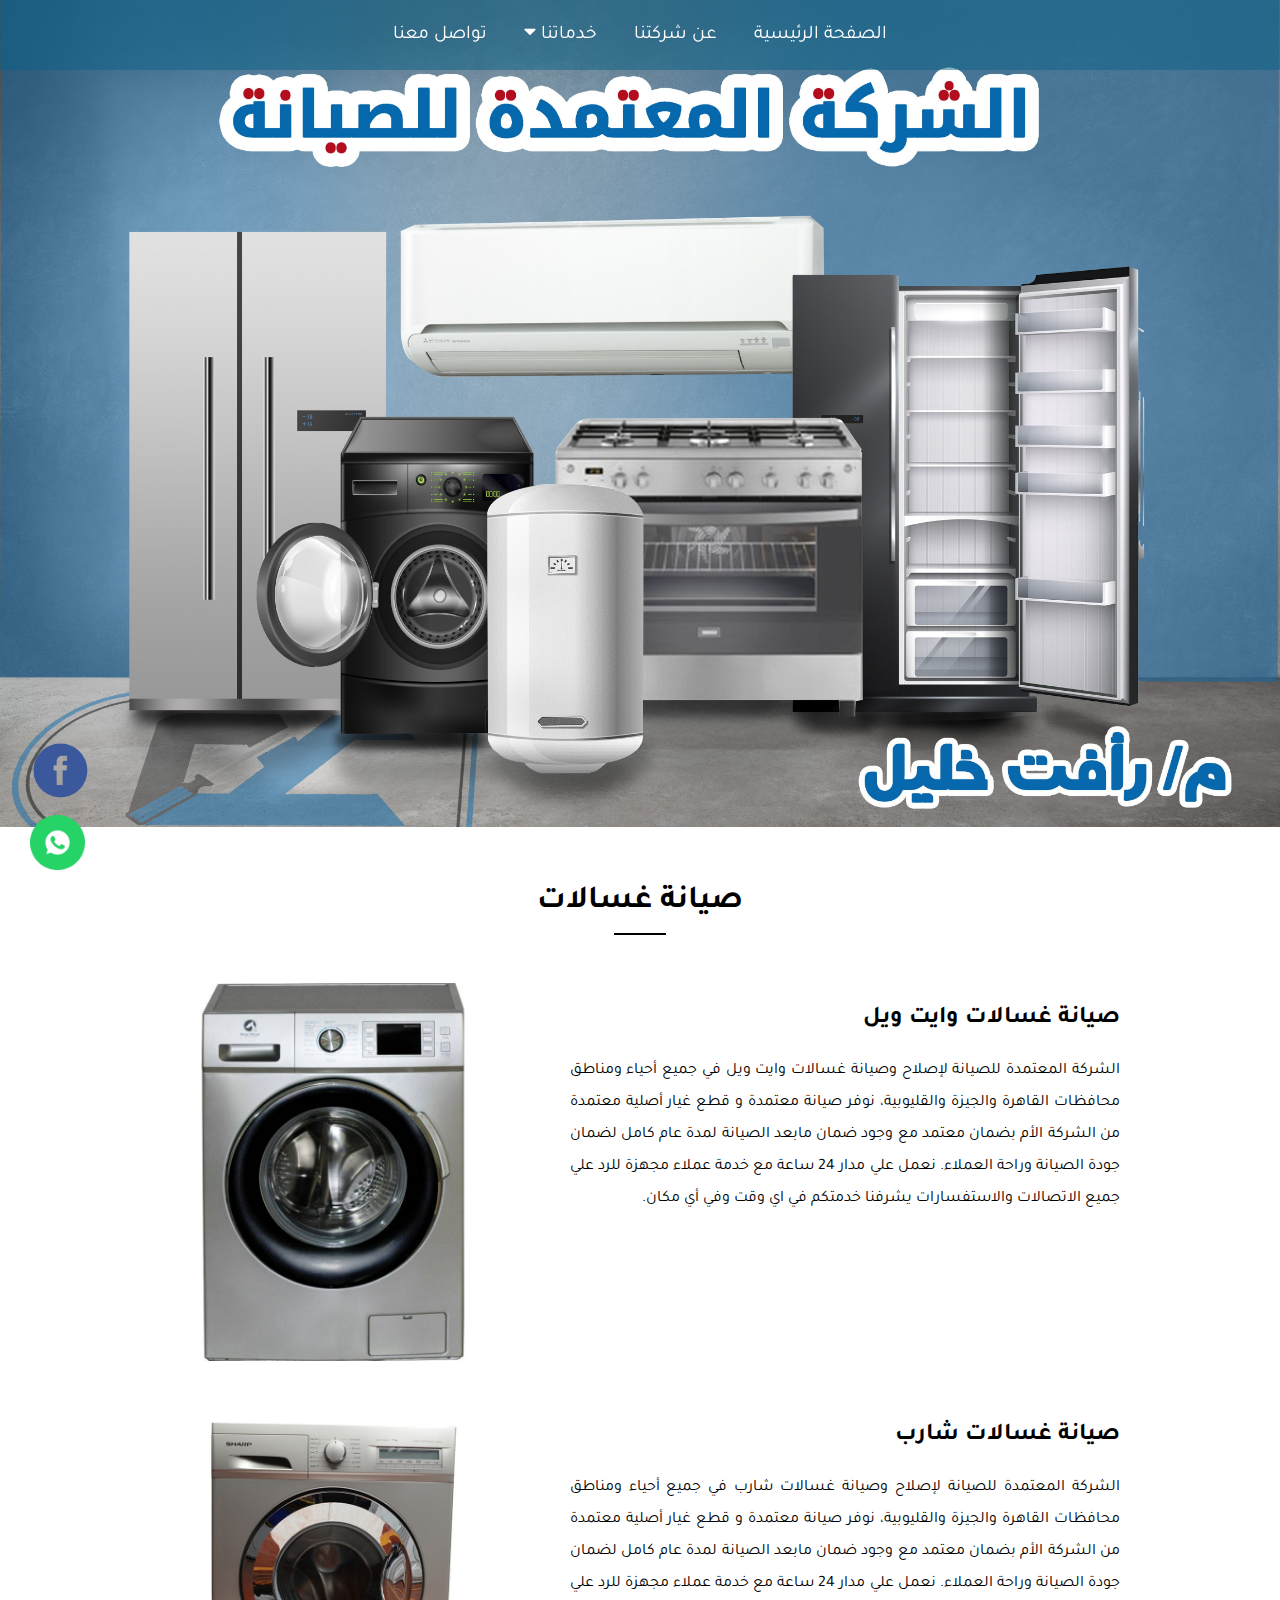
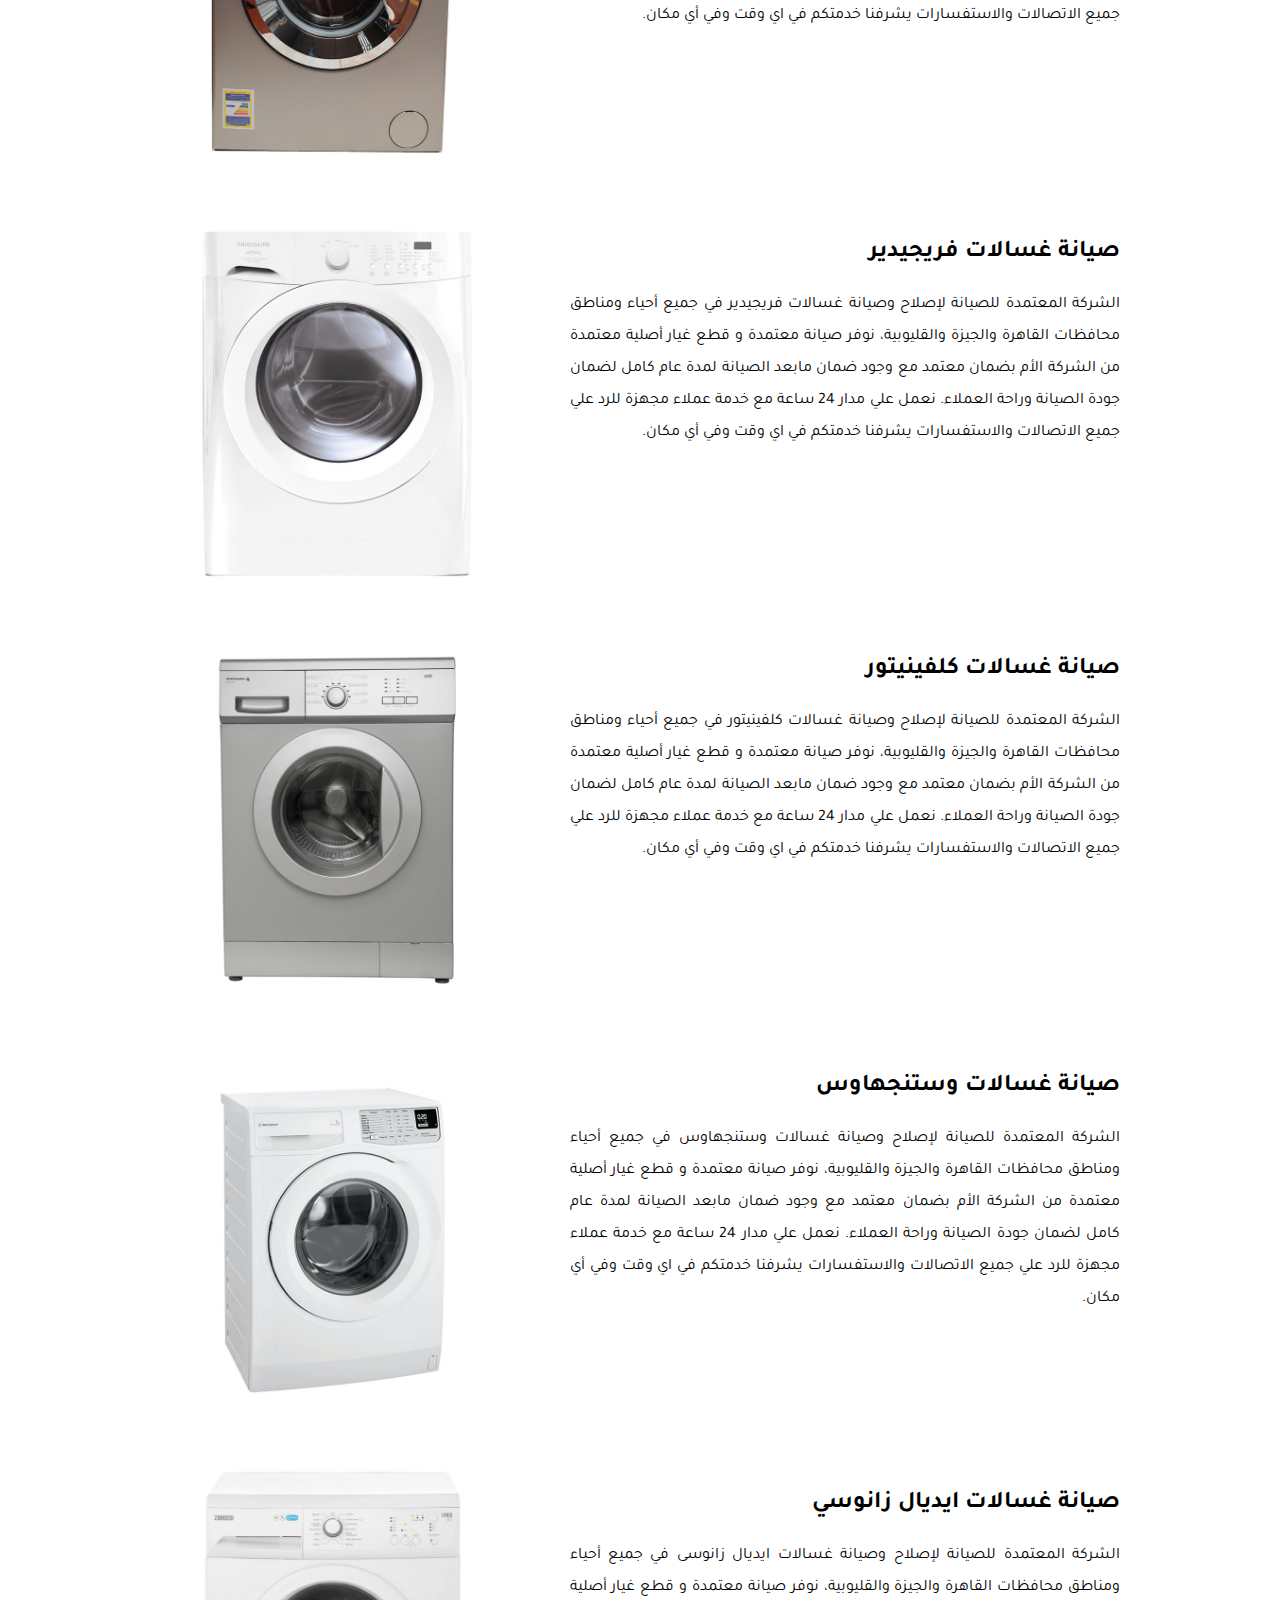
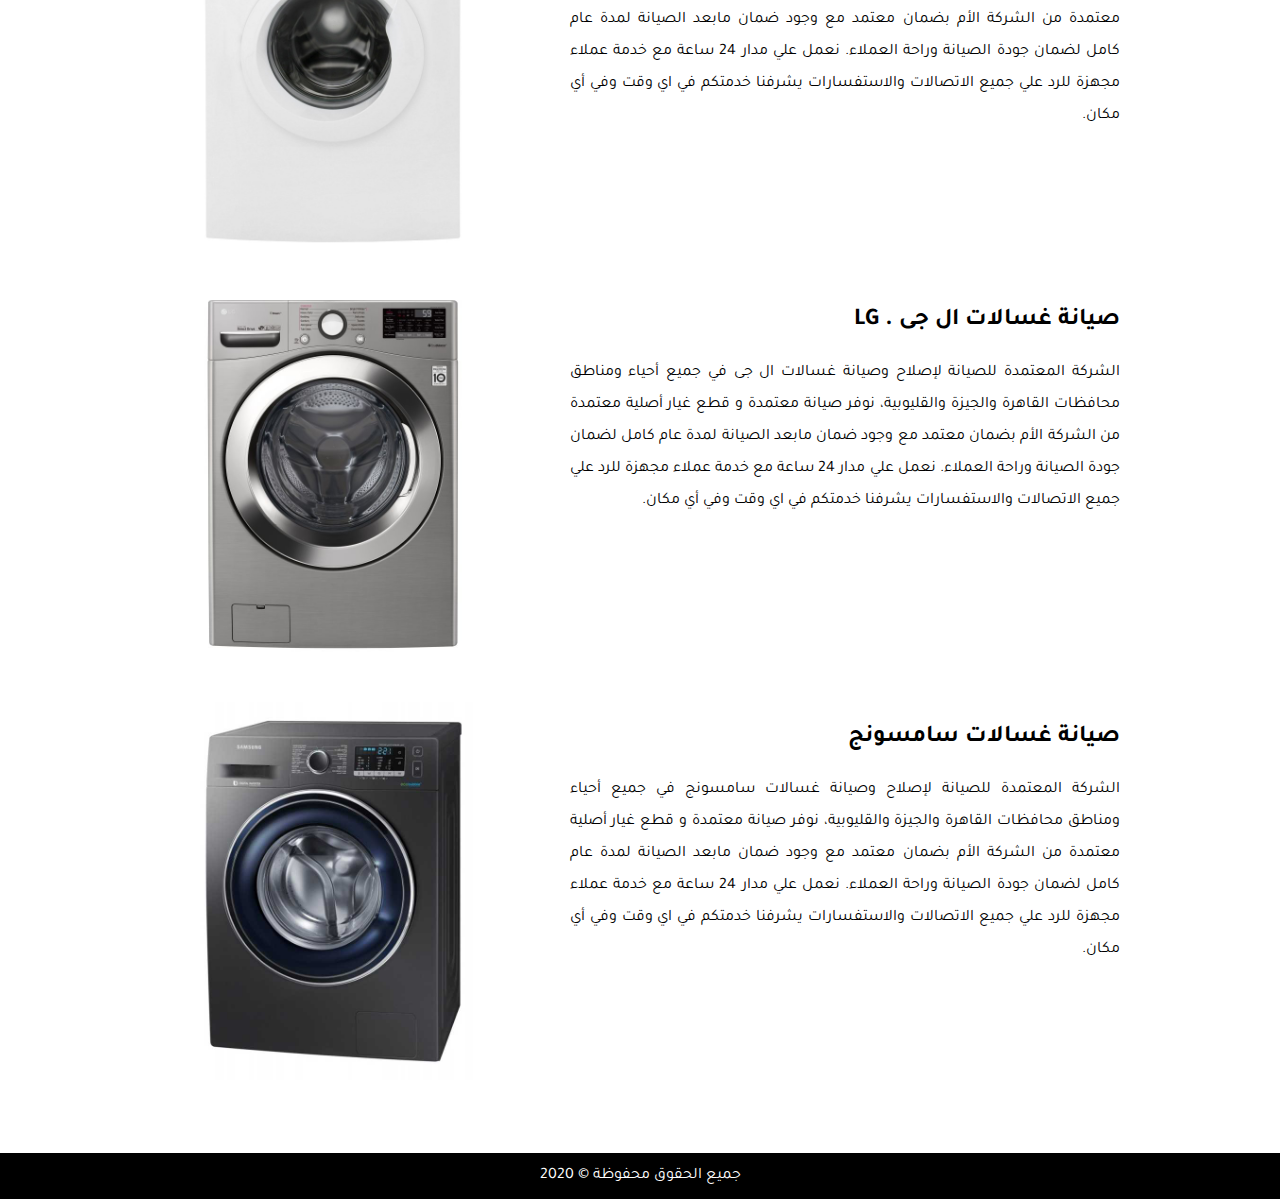
<file: washer.html>
<!DOCTYPE html>
<html lang="ar" dir="rtl">
  <head>
    <meta charset="utf-8">
    <title>شركة الصيانة المعتمدة</title>
    <link rel="shortcut icon" href="favicon.ico" type="image/x-icon">
    <link rel="icon" href="favicon.ico" type="image/x-icon">
    <link rel="stylesheet" href="style.css">
    <link rel="stylesheet" href="normalize.css">
    <link rel="stylesheet" href="https://use.fontawesome.com/releases/v5.8.2/css/all.css">
    <link href="https://fonts.googleapis.com/css2?family=Tajawal:wght@200;300;400;500;600;700;800;900&display=swap" rel="stylesheet">
    <script src="https://code.jquery.com/jquery-3.4.0.js"></script>

  </head>
  <body>
    <div class="logo">
      <div class="container">
        <!-- <img src="logoo.jpg"> -->
      </div>
    </div>
    <nav class="sticky">
      <div class="container">
        <ul>
          <li><a href="index.html">الصفحة الرئيسية</a></li>
          <li><a href="rafat.html">عن شركتنا</a></li>
          <li class="dropdown"><a href="#" class="menu">خدماتنا <i class="fa fa-caret-down"></i></a>
            <div class="dropdown-content">
              <a href="fridge.html">صيانة الثلاجات</a>
              <a href="freezer.html">صيانة الديب فريزر</a>
              <a href="washer.html">صيانة الغسالات</a>
              <a href="oven.html">صيانة البوتجاز</a>
              <a href="heater.html">صيانة السخانات</a>
              <a href="conditioning.html">صيانة التكييفات</a>
            </div>
          </li>
          <li><a href="index.html#contact">تواصل معنا</a></li>
        </ul>
      </div>
    </nav>

    <div class="cover" id="cover">
      <div class="container">
        <img src="web2.jpg">
      </div>
    </div>

    <div class="maintenance" id="maintenance">
      <div class="container">
        <h1 id="seemore">صيانة غسالات</h1>

        <div class="row-row">
          <div class="box-2">
            <h2>صيانة غسالات وايت ويل</h2>
            <img src="3.1.jpg">
            <p>الشركة المعتمدة للصيانة لإصلاح وصيانة غسالات وايت ويل في جميع أحياء ومناطق محافظات القاهرة والجيزة والقليوبية، نوفر صيانة معتمدة و قطع غيار أصلية معتمدة من الشركة الأم بضمان معتمد مع وجود ضمان مابعد الصيانة لمدة عام كامل لضمان جودة الصيانة وراحة العملاء. نعمل علي مدار 24 ساعة مع خدمة عملاء مجهزة للرد علي جميع الاتصالات والاستفسارات يشرفنا خدمتكم في اي وقت وفي أي مكان.</p>
          </div>
          <div class="box-1">
            <img src="3.1.jpg">
          </div>
        </div>
        <div class="row-row">
          <div class="box-2">
            <h2>صيانة غسالات شارب</h2>
            <img src="3.2.jpg">
            <p>الشركة المعتمدة للصيانة لإصلاح وصيانة غسالات شارب في جميع أحياء ومناطق محافظات القاهرة والجيزة والقليوبية، نوفر صيانة معتمدة و قطع غيار أصلية معتمدة من الشركة الأم بضمان معتمد مع وجود ضمان مابعد الصيانة لمدة عام كامل لضمان جودة الصيانة وراحة العملاء. نعمل علي مدار 24 ساعة مع خدمة عملاء مجهزة للرد علي جميع الاتصالات والاستفسارات يشرفنا خدمتكم في اي وقت وفي أي مكان.</p>
          </div>
          <div class="box-1">
            <img src="3.2.jpg">
          </div>
        </div>

        <div class="row-row">
          <div class="box-2">
            <h2>صيانة غسالات فريجيدير</h2>
            <img src="3.3.jpg">
            <p>الشركة المعتمدة للصيانة لإصلاح وصيانة غسالات فريجيدير في جميع أحياء ومناطق محافظات القاهرة والجيزة والقليوبية، نوفر صيانة معتمدة و قطع غيار أصلية معتمدة من الشركة الأم بضمان معتمد مع وجود ضمان مابعد الصيانة لمدة عام كامل لضمان جودة الصيانة وراحة العملاء. نعمل علي مدار 24 ساعة مع خدمة عملاء مجهزة للرد علي جميع الاتصالات والاستفسارات يشرفنا خدمتكم في اي وقت وفي أي مكان.</p>
          </div>
          <div class="box-1">
            <img src="3.3.jpg">
          </div>
        </div>
        <div class="row-row">
          <div class="box-2">
            <h2>صيانة غسالات كلفينيتور</h2>
            <img src="3.4.jpg">
            <p>الشركة المعتمدة للصيانة لإصلاح وصيانة غسالات كلفينيتور في جميع أحياء ومناطق محافظات القاهرة والجيزة والقليوبية، نوفر صيانة معتمدة و قطع غيار أصلية معتمدة من الشركة الأم بضمان معتمد مع وجود ضمان مابعد الصيانة لمدة عام كامل لضمان جودة الصيانة وراحة العملاء. نعمل علي مدار 24 ساعة مع خدمة عملاء مجهزة للرد علي جميع الاتصالات والاستفسارات يشرفنا خدمتكم في اي وقت وفي أي مكان.</p>
          </div>
          <div class="box-1">
            <img src="3.4.jpg">
          </div>
        </div>
        <div class="row-row">
          <div class="box-2">
            <h2>صيانة غسالات وستنجهاوس</h2>
            <img src="3.5.jpg">
            <p>الشركة المعتمدة للصيانة لإصلاح وصيانة غسالات وستنجهاوس في جميع أحياء ومناطق محافظات القاهرة والجيزة والقليوبية، نوفر صيانة معتمدة و قطع غيار أصلية معتمدة من الشركة الأم بضمان معتمد مع وجود ضمان مابعد الصيانة لمدة عام كامل لضمان جودة الصيانة وراحة العملاء. نعمل علي مدار 24 ساعة مع خدمة عملاء مجهزة للرد علي جميع الاتصالات والاستفسارات يشرفنا خدمتكم في اي وقت وفي أي مكان.</p>
          </div>
          <div class="box-1">
            <img src="3.5.jpg">
          </div>
        </div>
        <div class="row-row">
          <div class="box-2">
            <h2>صيانة غسالات ايديال زانوسي</h2>
            <img src="3.6.jpg">
            <p>الشركة المعتمدة للصيانة لإصلاح وصيانة غسالات ايديال زانوسى في جميع أحياء ومناطق محافظات القاهرة والجيزة والقليوبية، نوفر صيانة معتمدة و قطع غيار أصلية معتمدة من الشركة الأم بضمان معتمد مع وجود ضمان مابعد الصيانة لمدة عام كامل لضمان جودة الصيانة وراحة العملاء. نعمل علي مدار 24 ساعة مع خدمة عملاء مجهزة للرد علي جميع الاتصالات والاستفسارات يشرفنا خدمتكم في اي وقت وفي أي مكان.</p>
          </div>
          <div class="box-1">
            <img src="3.6.jpg">
          </div>
        </div>
        <div class="row-row">
          <div class="box-2">
            <h2>صيانة غسالات ال جى . LG</h2>
            <img src="3.7.jpg">
            <p>الشركة المعتمدة للصيانة لإصلاح وصيانة غسالات ال جى في جميع أحياء ومناطق محافظات القاهرة والجيزة والقليوبية، نوفر صيانة معتمدة و قطع غيار أصلية معتمدة من الشركة الأم بضمان معتمد مع وجود ضمان مابعد الصيانة لمدة عام كامل لضمان جودة الصيانة وراحة العملاء. نعمل علي مدار 24 ساعة مع خدمة عملاء مجهزة للرد علي جميع الاتصالات والاستفسارات يشرفنا خدمتكم في اي وقت وفي أي مكان.</p>
          </div>
          <div class="box-1">
            <img src="3.7.jpg">
          </div>
        </div>
        <div class="row-row">
          <div class="box-2">
            <h2>صيانة غسالات سامسونج</h2>
            <img src="3.8.jpg">
            <p>الشركة المعتمدة للصيانة لإصلاح وصيانة غسالات سامسونج في جميع أحياء ومناطق محافظات القاهرة والجيزة والقليوبية، نوفر صيانة معتمدة و قطع غيار أصلية معتمدة من الشركة الأم بضمان معتمد مع وجود ضمان مابعد الصيانة لمدة عام كامل لضمان جودة الصيانة وراحة العملاء. نعمل علي مدار 24 ساعة مع خدمة عملاء مجهزة للرد علي جميع الاتصالات والاستفسارات يشرفنا خدمتكم في اي وقت وفي أي مكان.</p>
          </div>
          <div class="box-1">
            <img src="3.8.jpg">
          </div>
        </div>

      </div>
    </div>

    <div class="fixed">
      <div class="whats">
        <a href="https://api.whatsapp.com/send?phone=201226855792&text=&source=&data=&app_absent=" target="_blank"> <img src="whats.png"> </a>
      </div>
      <div class="facebook">
        <a href="https://www.facebook.com/raafatkhalil2000/" target="_blank"> <img src="facebook.png"> </a>
      </div>
    </div>

    <div class="footer">
      <div class="container">
          <p>جميع الحقوق محفوظة &copy; 2020</p>
      </div>
    </div>


    <script type="text/javascript">
        $(window).on('scroll', function(){
          if ($(window).scrollTop()) {
            $('nav').addClass('sticky');
          } else {
            $('nav').removeClass('sticky');
          }
        })
    </script>
  </body>
</html>
</file>
<file: style.css>
*{
  box-sizing: border-box;
  font-family: 'Tajawal', sans-serif;
}
html {
  scroll-behavior: smooth;
}
body{
  margin:0;
  padding:0;
}
.about h1::after, .brands h1::after, .contact h1::after, .maintenance h1::after,.clients h1::after{
  content: '';
  background: black;
  width: 4%;
  height: 2px;
  margin: 12px 0 0;
  display: block;
  margin-left: auto;
  margin-right: auto;
}
.services h1::after{
  content: '';
  background: white;
  width: 2%;
  height: 2px;
  margin: 12px 0 0;
  display: block;
  margin-left: auto;
  margin-right: auto;
}
.container{
  display: block;
  text-align: center;
}
.container::after{
  content: "";
  clear: both;
  display: table;
}
nav{
  background-color: #fff;
}
nav .container{
  /*background-color: #096185;*/
  height:70px;
  position: sticky;
}
nav ul{
  margin:0;
  text-align: center;
  padding: 5px 0;
}
nav.sticky{
  background-color: rgba(9, 97, 133,0.5);
  height:70px;
  position: fixed;
  top:0;
  width:100%;
  color: white;
  font-weight: 400;
}
nav.sticky ul li:hover{
  font-weight: 500;
  cursor:pointer;
  color: #096185;
  background-color: white;
}
nav ul li{
  display: inline-block;
  list-style-type: none;
  padding: 10px;
  font-size: 1.2em;
  margin:0.5%;
  border-radius: 10px 0 10px 0;
}
nav ul li:hover{
  font-weight: 500;
  cursor:pointer;
  background-color: #096185;
  color: white;
}
nav a{
  text-decoration: none;
  color: inherit;
}

.dropdown-content{display:none;
  position:absolute;
  color: #096185;
  background-color:#f9f9f9;
  min-width:120px;
  box-shadow:0 8px 16px 0 rgba(0,0,0,.2);
  z-index:1;
  border-radius:10px}
nav ul .dropdown .dropdown-content a{
  line-height:40px}
nav.sticky ul .dropdown .dropdown-content a:hover{
  color:#fff}
.dropdown-content:hover{
  padding-top:1px;border-radius:10px;}
.dropdown-content a{
  font-size:14px;
  padding:0 16px;
  text-decoration:none;
  display:block;
  text-align:right}
.dropdown-content a{
  border-bottom:1px solid #f0f0f0}
.dropdown-content #lastItem{
  border-bottom:0 solid #f0f0f0}
.dropdown-content a:hover{
  background-color:#096185;color: #fff;}
.dropdown-content a:hover{
  border-radius:10px}
nav ul .dropdown:hover .dropdown-content{
  display:block}

.cover{
  background-color: #fff;
}
.cover .container img{
  background-size: cover;
  width:100%;
}
.about,.services,.brands,.contact{
  padding:15px 0 15px;
}
.about .container{
  padding: 0 5%;
}
.about .container .row .box-2{
  width:60%;
  display: inline-block;
  float: right;
}
.about .container .row .box-2 ul{
  text-align: right;
  list-style: none;
  font-size: 18px;
  line-height: 36px;
  text-align: center;
}
.about .container .row .box-2 ul li{
  text-align: justify;
}
.about .container .row .box-2 ul li:before {
  content: '✓';
}
.about .container .row .box-2 .btn{
background-color: #0A6487;
color: #fff;
font-size: 1em;
padding: 10px;
text-decoration: none;
font-weight: 400;
border: 3px solid #0A6487;
border-radius: 10px 0 10px;
display: inline-block;
margin-top: 20px;
}
.about .container .row .box-2 .btn:hover{
color: #0A6487;
background-color: #fff;
font-size: 1em;
padding: 10px;
text-decoration: none;
font-weight: 600;
border: 3px solid #0A6487;
border-radius: 10px 0 10px;
display: inline-block;
margin-top: 20px;
}
.about .container .row .box-1{
  width:40%;
  display: inline-block;
  float: right;
}
.about .container .row .box-1 img{
background-size: cover;
width:100%;
height: 100%;
}
.about .container .row .box-2 img{
  display: none;
}
#rafat img{
  padding: 5%;
  background-size: cover;
  width: 100%;
}
.services{
  background-color: #096185;
  color: #fff;
  padding: 15px 0 40px;
}
.services .row, .contact .row{
  padding: 15px 5%;
}
.services h1,.contact h1{
  margin: 0;
  padding: 25px 0 10px;
}
.services .row .box-3{
  width:14.66%;
  margin: 0 1%;
  background-color: #f7f7f7;
  color: #096185;
  border-radius: 8px;
  display: inline-block;
  float: right;
  border-right: 1px solid #f7f7f7;
  border-left: 1px solid #f7f7f7;
}
.services ul li{
  font-size: 18px;
  text-align: justify;
  line-height: 32px;
  list-style-type: disc;

}
.services ul li a{
  color:red;
  text-decoration: none;
}
.brands .container{
  padding: 0 5%;
}

.brands .container .row .box{
  width: 20%;
  margin:2.5%;
  display: inline-block;
  float:left;
}

.brands .container .row .box img{
  width: 100%;
  background-size: cover;
  height:100px;
}
.clients .container{
  border-top: 2px solid #f7f7f7;
}
.clients .container .mySlides{
  margin: auto;
}
.clients .container .btn{
  background-color: #096185;
  border: none;
  border-radius: 5px;
  color: white;
  padding: 12px 22px;
  text-align: center;
  text-decoration: none;
  display: inline-block;
  font-size: 16px;
  margin: 4px 2px;
  cursor: pointer;
  margin: 20px 5px;
}
.clients .container .btn:hover{
  border: 3px solid #096185;
  background: white;
  color: #096185;
  font-weight: bold;
}
.contact{
  background-color: #f6f6f6;
  padding-bottom: 20px;
}
.contact .container .row .box:nth-child(1){
  text-align: justify;
  width: 40%;
  float: right;
  display: inline-block;
}
.contact h3{
  font-size: 24px;
}
.contact p{
  font-size: 20px;
  text-align: justify;
}
.contact .container .row .box:nth-child(2){
  width: 60%;
  float: right;
  display: inline-block;
}
.contact .container .row .box .fas{
  font-size: 24px;
  color: #096185;
  float: right;
  display: inline-block;
  margin-left: 10px;

}
.contact .container .row .box .fa-whatsapp-square,.contact .container .row .box .fa-facebook{
  font-size: 30px;
  float: right;
  display: inline-block;
  margin-left: 10px;
}
.contact .container .row .box .fa-whatsapp-square{
  color: #31C76A;
}
.contact .container .row .box .fa-facebook{
  color: #4267B2;
}
.contact .container .row .box .fa-facebook:hover{
  background: #4267B2;
  color: white;
}
.contact a{
  text-decoration: none;
  color: black;
}
.footer{
  background-color: black;
  color:white;
}
.footer p{
  margin: 0;
  padding:14px 0;
}


/* fridge page*/
.maintenance .container{
  margin: 50px 0;
}
.maintenance .container .row-row{
  background-color: #f7f7f7;

  margin: 2em 10%;
}
.maintenance .container .row-row .box-2{
  width:60%;
  display: inline-block;
  float: right;
  text-align: justify;
  padding: 1em 2em 0;
  line-height: 32px;
}
.maintenance .container .row-row .box-1{
  width:40%;
  display: inline-block;
  float: right;
}
.maintenance .container .row-row .box-2 img{
  display: none;
}
.maintenance .container .row-row .box-1 img{
background-size: cover;
width: 100%;
height: 100%;
padding: 16px;
}

.fixed .whats img{
  position: fixed;
  bottom: 30px;
  left: 30px;
  width:55px;
  height: 55px;
}
.fixed .facebook img{
  position: fixed;
  bottom: 100px;
  left: 30px;
  width:60px;
  height: 60px;
}
.mySlides {display:none;}
@media (max-width:991px){
  nav.container{
    height: 90px;
  }
  nav.sticky{
    height: 90px;
  }
  nav ul li{
    font-size: 120%;
    padding: 20px;
  }
  .about .container .row .box-2{
    width:100%;
    padding: 0 5%;
  }
  .about .container .row .box-1{
    display: none;
  }
  .about .container .row .box-2 img{
    display: block;
    background-size: cover;
    padding: 0 15%;
    width: 100%;
    height: 100%;
  }
  .maintenance .container .row-row .box-2,.maintenance .container .row-row .box-1 {
    float: none;
    display: block;
    width: 100%;
  }
  .maintenance .container .row-row .box-2 h2{
    text-align: center;
  }
  .maintenance .container .row-row .box-2 img{
    display: block;
    background-size: cover;
    width: 100%;
    height: 100%;
  }
    .maintenance .container .row-row .box-1{
      display: none;
    }
  .contact .container .row{
    padding: 0 5%;

  }
  .contact .container .row .box:nth-child(1),.contact .container .row .box:nth-child(2){
    float: none;
    display: block;
    width: 100%;

  }
  .contact .container .row .box:nth-child(1) .x{
    float: right;
    display: inline-block;
    width: 40%;
    padding-right: 5%;
  }
  .contact .container .row .x p{
    font-weight: bold;
  }
  .contact .container .row .y p,.contact .container .row .y h3{
    font-size: 120%;
  }
  .contact .container .row .box:nth-child(1) .y{
    display: inline-block;
    float: left;
    padding-left: 5%;

  }


}
</file>
